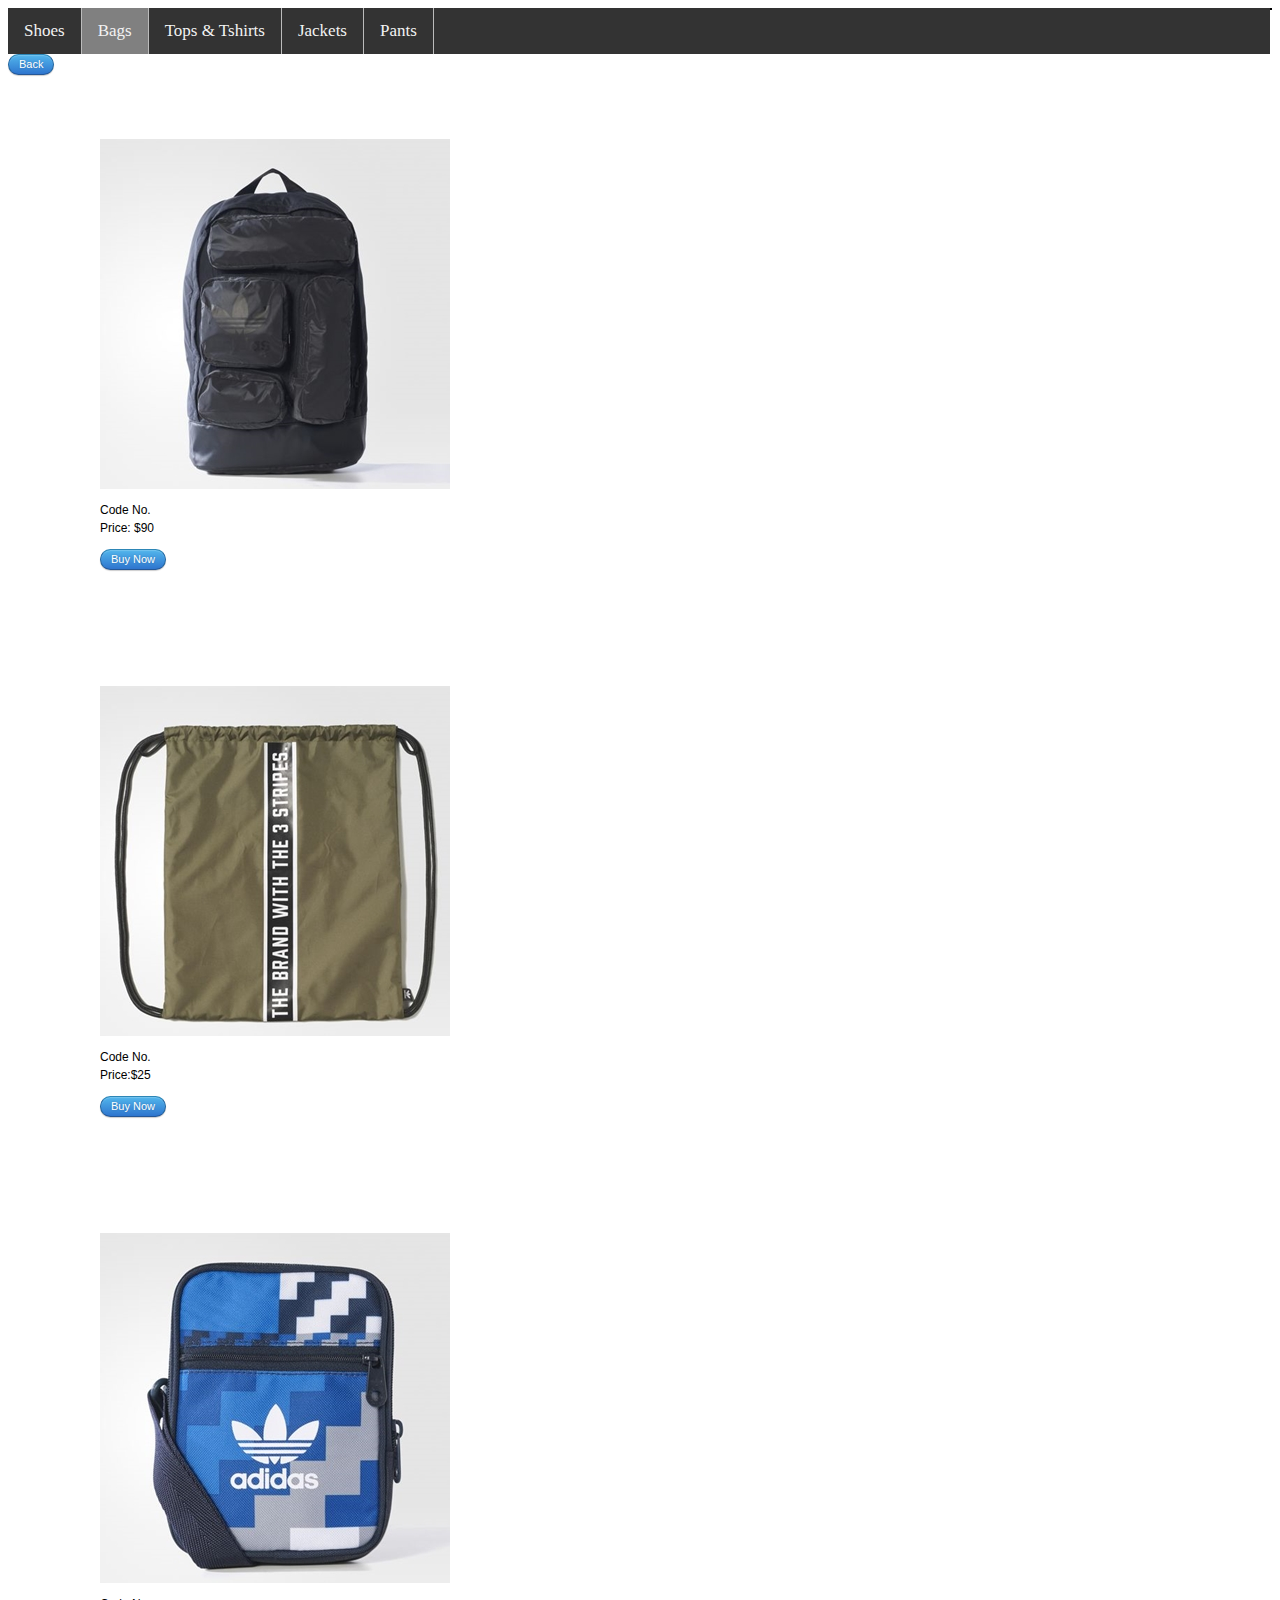
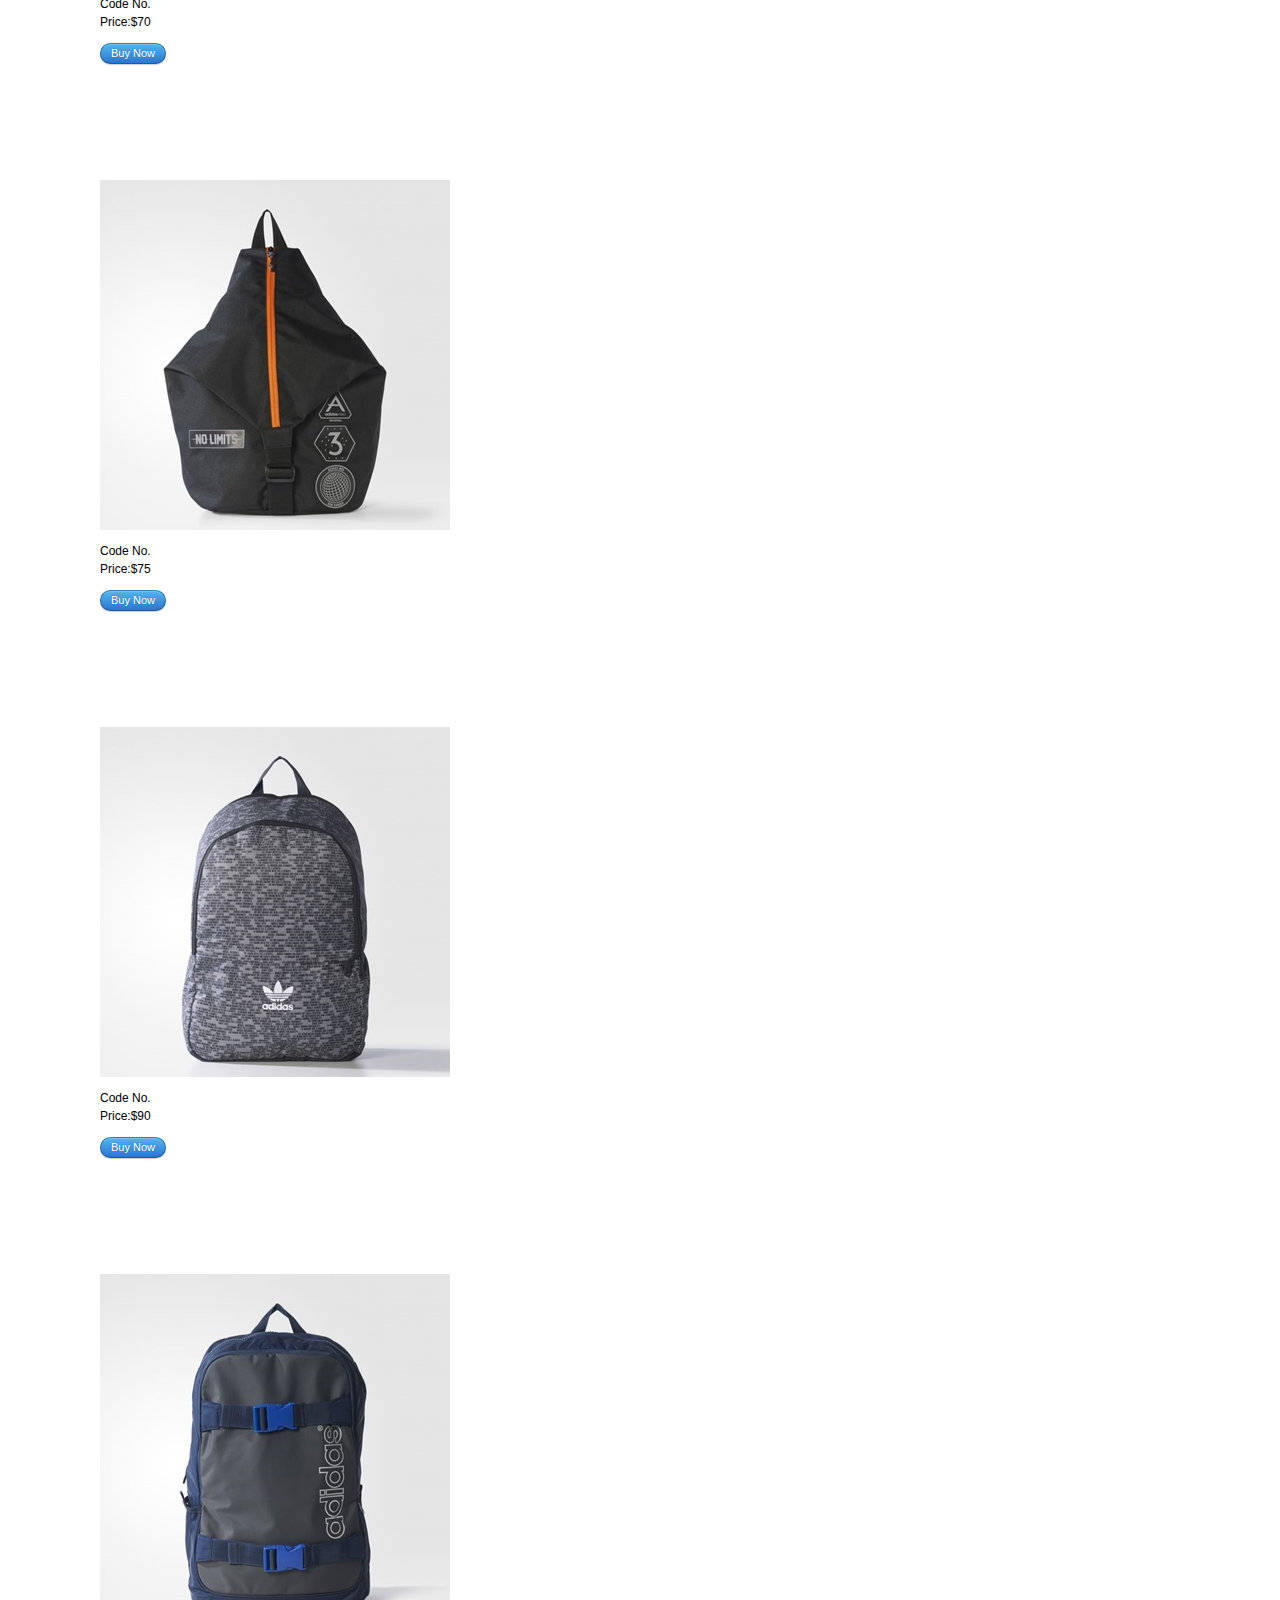
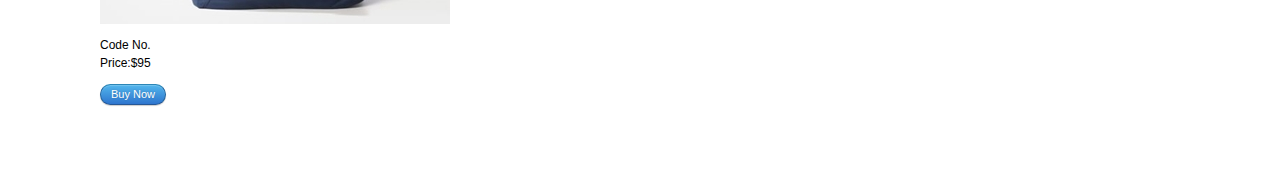
<file: abags.html>
<HTML>
<head>
    <title> Psports </title>
	<link href="styles/site3.css" type="text/css" rel="stylesheet" />
	<link rel="shortcut icon" href="images/psportslogo.png">
	<body>
	<div class="container">
    
  </div>

<div class="topnav2" id="myTopnav">
  <a href="menadidas.html">Shoes</a>
  <a href="abags.html" class="current">Bags</a>
  <a href="atshirt.html">Tops & Tshirts</a>
  <a href="ajackets.html">Jackets</a>
  <a href="apants.html">Pants</a>
</div>
<a href="brands.html" class="button">Back</a>
<body>

	<figure>
<div class="div1">
<input type="image" src="images/madidasbag.jpg" alt="submit">
<p> Code No.
<br>Price: $90 </br></p>
<p><a href="buy.html" class="button">Buy Now</a></p>
</div>
<div class="div2">
<img src="images/madidasbag2.jpg">
<p> Code No. 
<br> Price:$25  </br></p>
<p><a href="buy.html" class="button">Buy Now</a></p>
</div>
<div class="div3">
<img src="images/madidasbag3.jpg">
<p> Code No. 
<br> Price:$70 </br></p>
<p><a href="buy.html" class="button">Buy Now</a></p>
</div>

<div class="div4">
<img src="images/madidasbag4.jpg">
<p> Code No. 
<br> Price:$75 </br></p>
<p><a href="buy.html" class="button">Buy Now</a></p>
</div>

<div class="div5">
<img src="images/madidasbag5.jpg">
<p> Code No. 
<br> Price:$90 </br></p>
<p><a href="buy.html" class="button">Buy Now</a></p>
</div>

<div class="div6">
<img src="images/madidasbag6.jpg">
<p> Code No. 
<br> Price:$95 </br></p>
<p><a href="buy.html" class="button">Buy Now</a></p>
</div>


</figure>

</body>

</html>
</file>
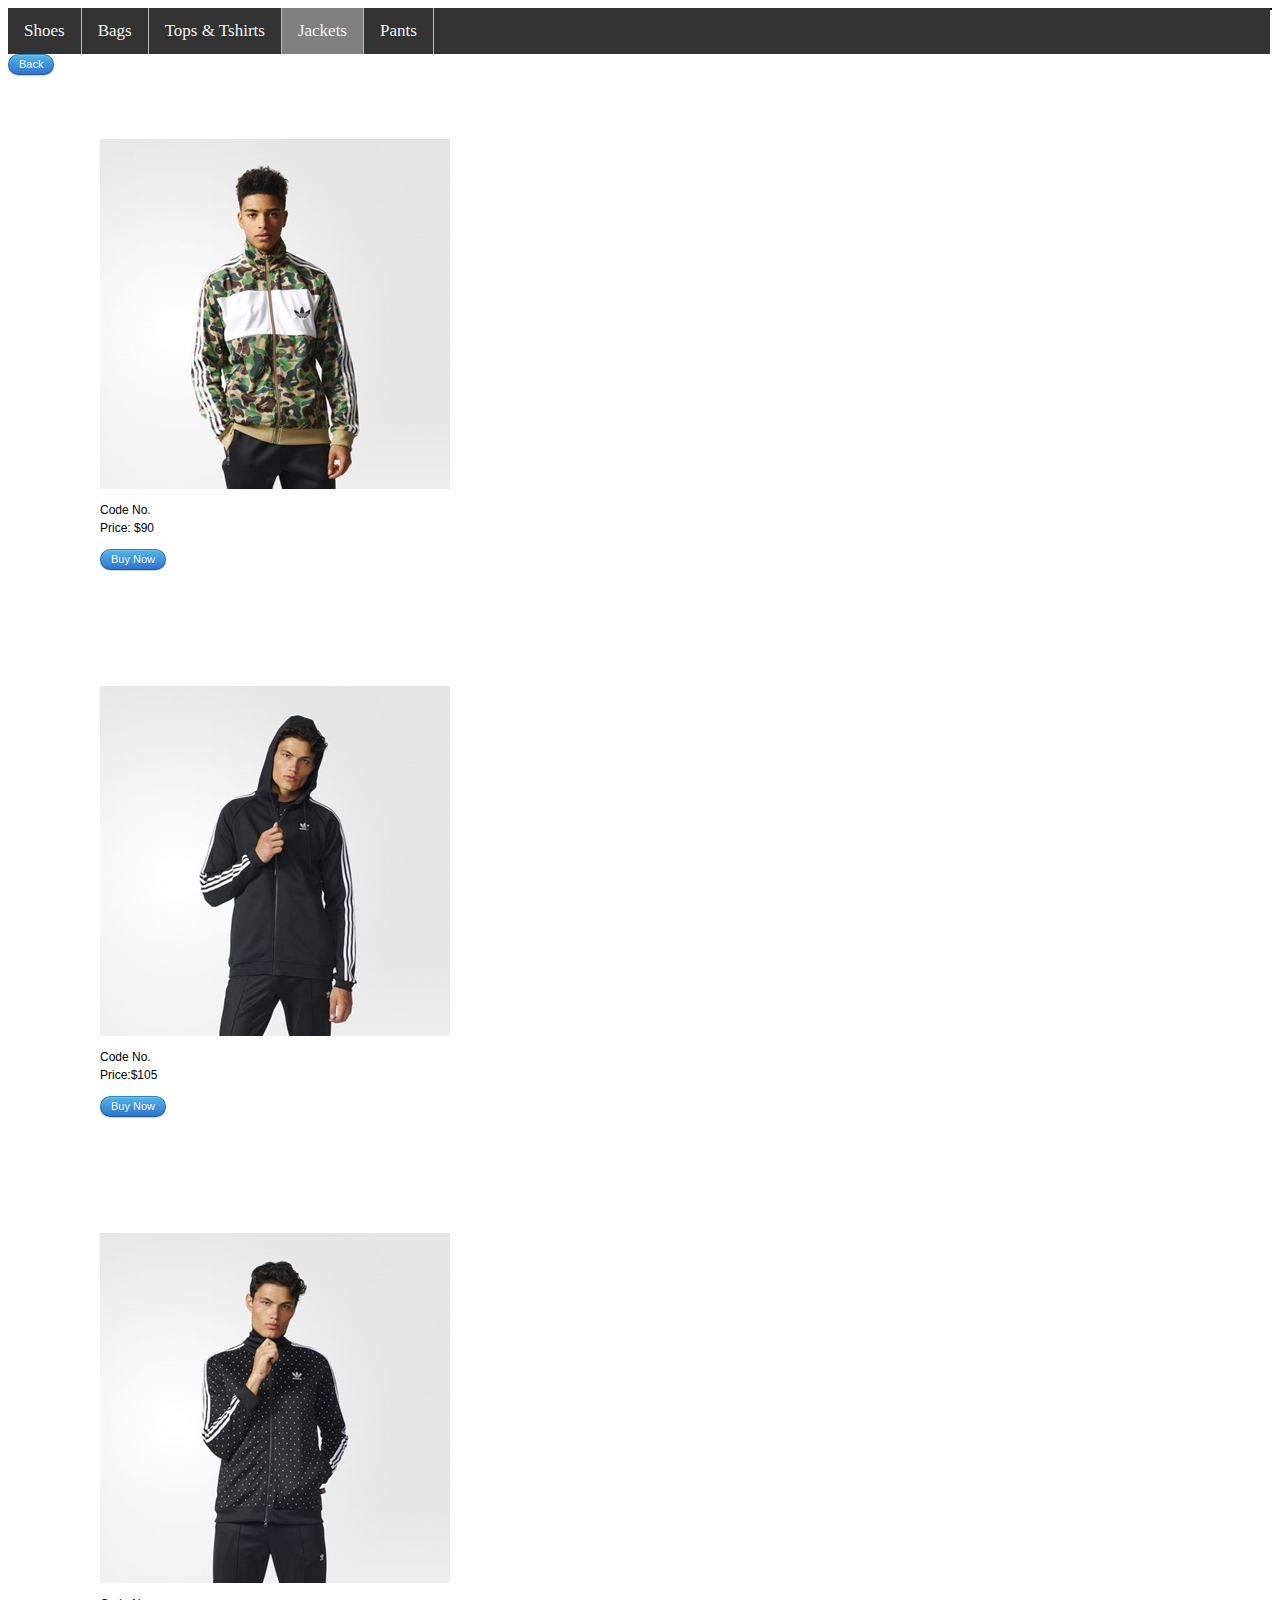
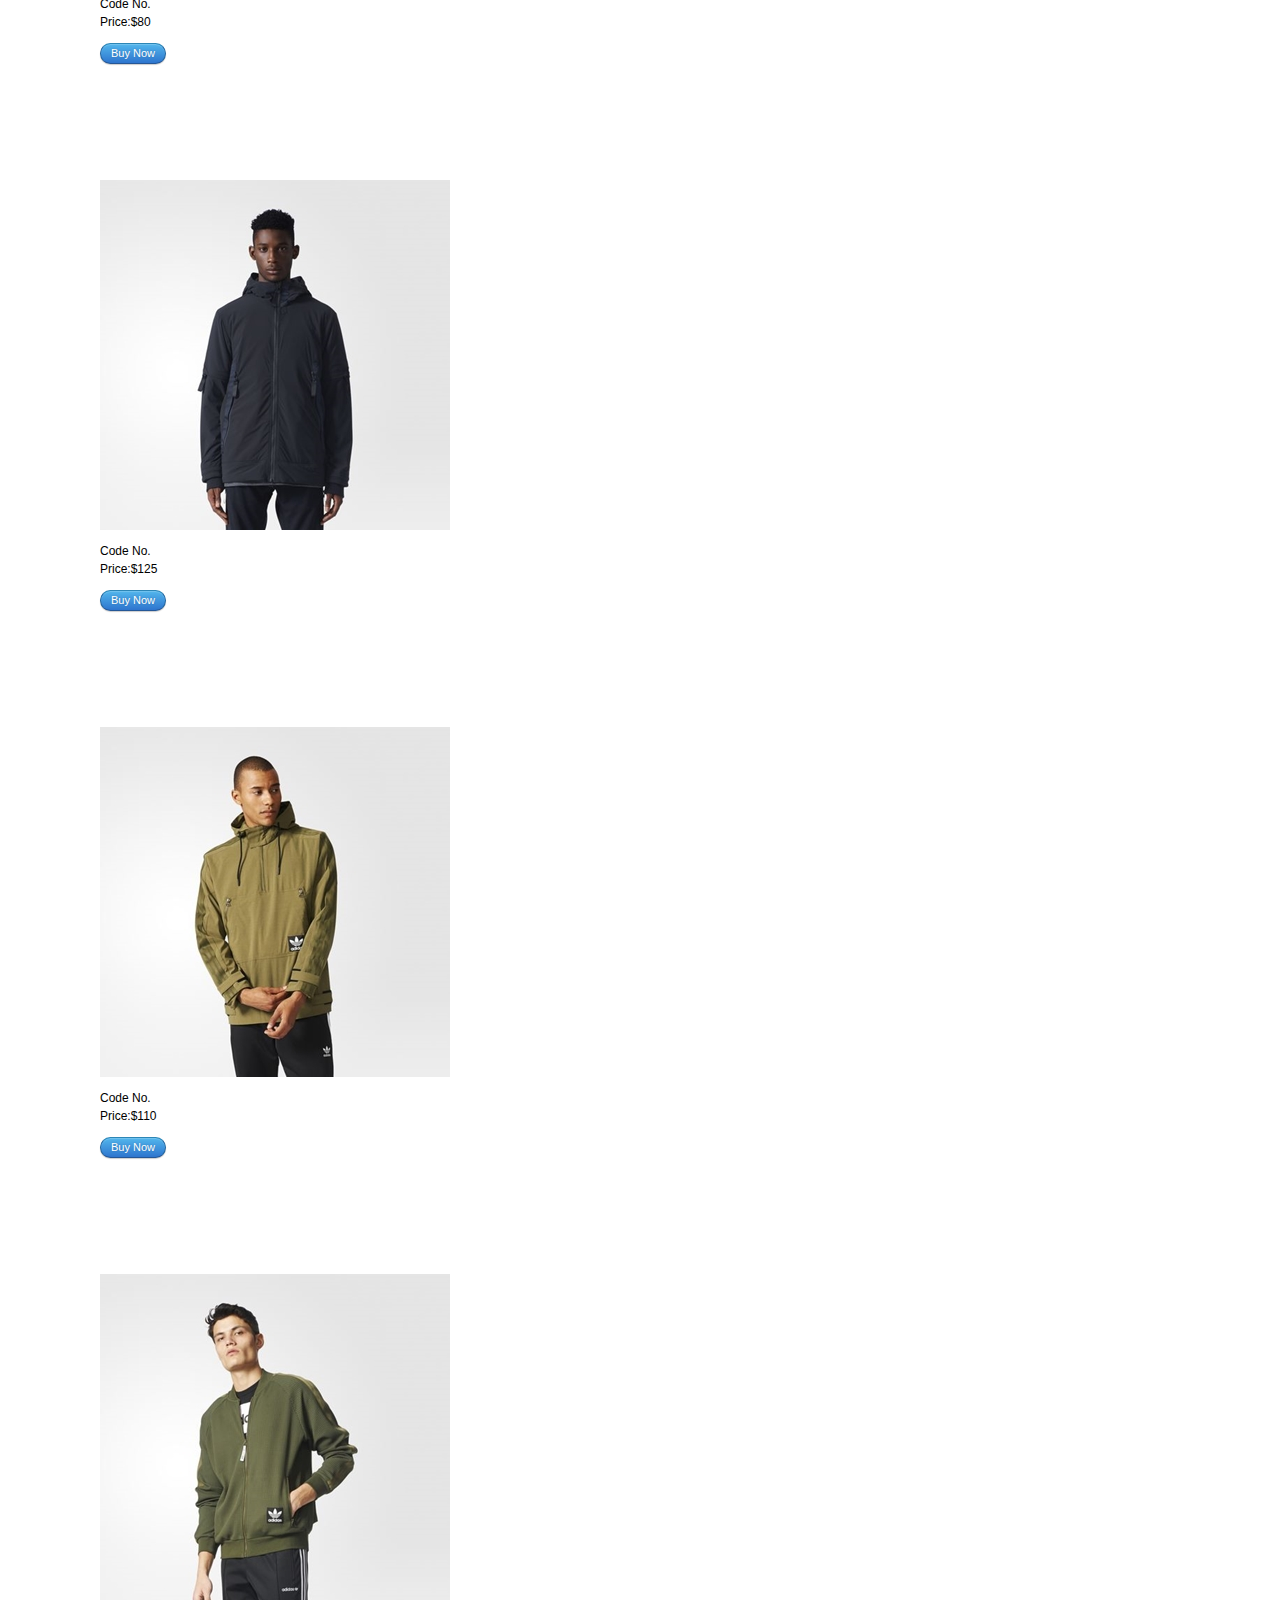
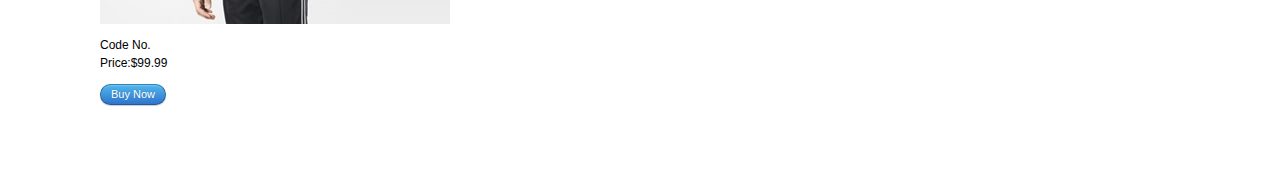
<file: ajackets.html>
<HTML>
<head>
    <title> Psports </title>
	<link href="styles/site3.css" type="text/css" rel="stylesheet" />
	<link rel="shortcut icon" href="images/psportslogo.png">
	<body>
	<div class="container">
    
  </div>

<div class="topnav2" id="myTopnav">
  <a href="menadidas.html">Shoes</a>
  <a href="abags.html">Bags</a>
  <a href="atshirt.html" >Tops & Tshirts</a>
  <a href="ajackets.html" class="current">Jackets</a>
  <a href="apants.html">Pants</a>
</div>
<a href="brands.html" class="button">Back</a>
<body>

	<figure>
<div class="div1">
<input type="image" src="images/madidasjacket.jpg" alt="submit">
<p> Code No.
<br>Price: $90 </br></p>
<p><a href="buy.html" class="button">Buy Now</a></p>
</div>
<div class="div2">
<img src="images/madidasjacket2.jpg">
<p> Code No. 
<br> Price:$105  </br></p>
<p><a href="buy.html" class="button">Buy Now</a></p>
</div>
<div class="div3">
<img src="images/madidasjacket3.jpg">
<p> Code No. 
<br> Price:$80 </br></p>
<p><a href="buy.html" class="button">Buy Now</a></p>
</div>

<div class="div4">
<img src="images/madidasjacket4.jpg">
<p> Code No. 
<br> Price:$125 </br></p>
<p><a href="buy.html" class="button">Buy Now</a></p>
</div>

<div class="div5">
<img src="images/madidasjacket5.jpg">
<p> Code No. 
<br> Price:$110 </br></p>
<p><a href="buy.html" class="button">Buy Now</a></p>
</div>

<div class="div6">
<img src="images/madidasjacket6.jpg">
<p> Code No. 
<br> Price:$99.99 </br></p>
<p><a href="buy.html" class="button">Buy Now</a></p>
</div>


</figure>

</body>

</html>
</file>
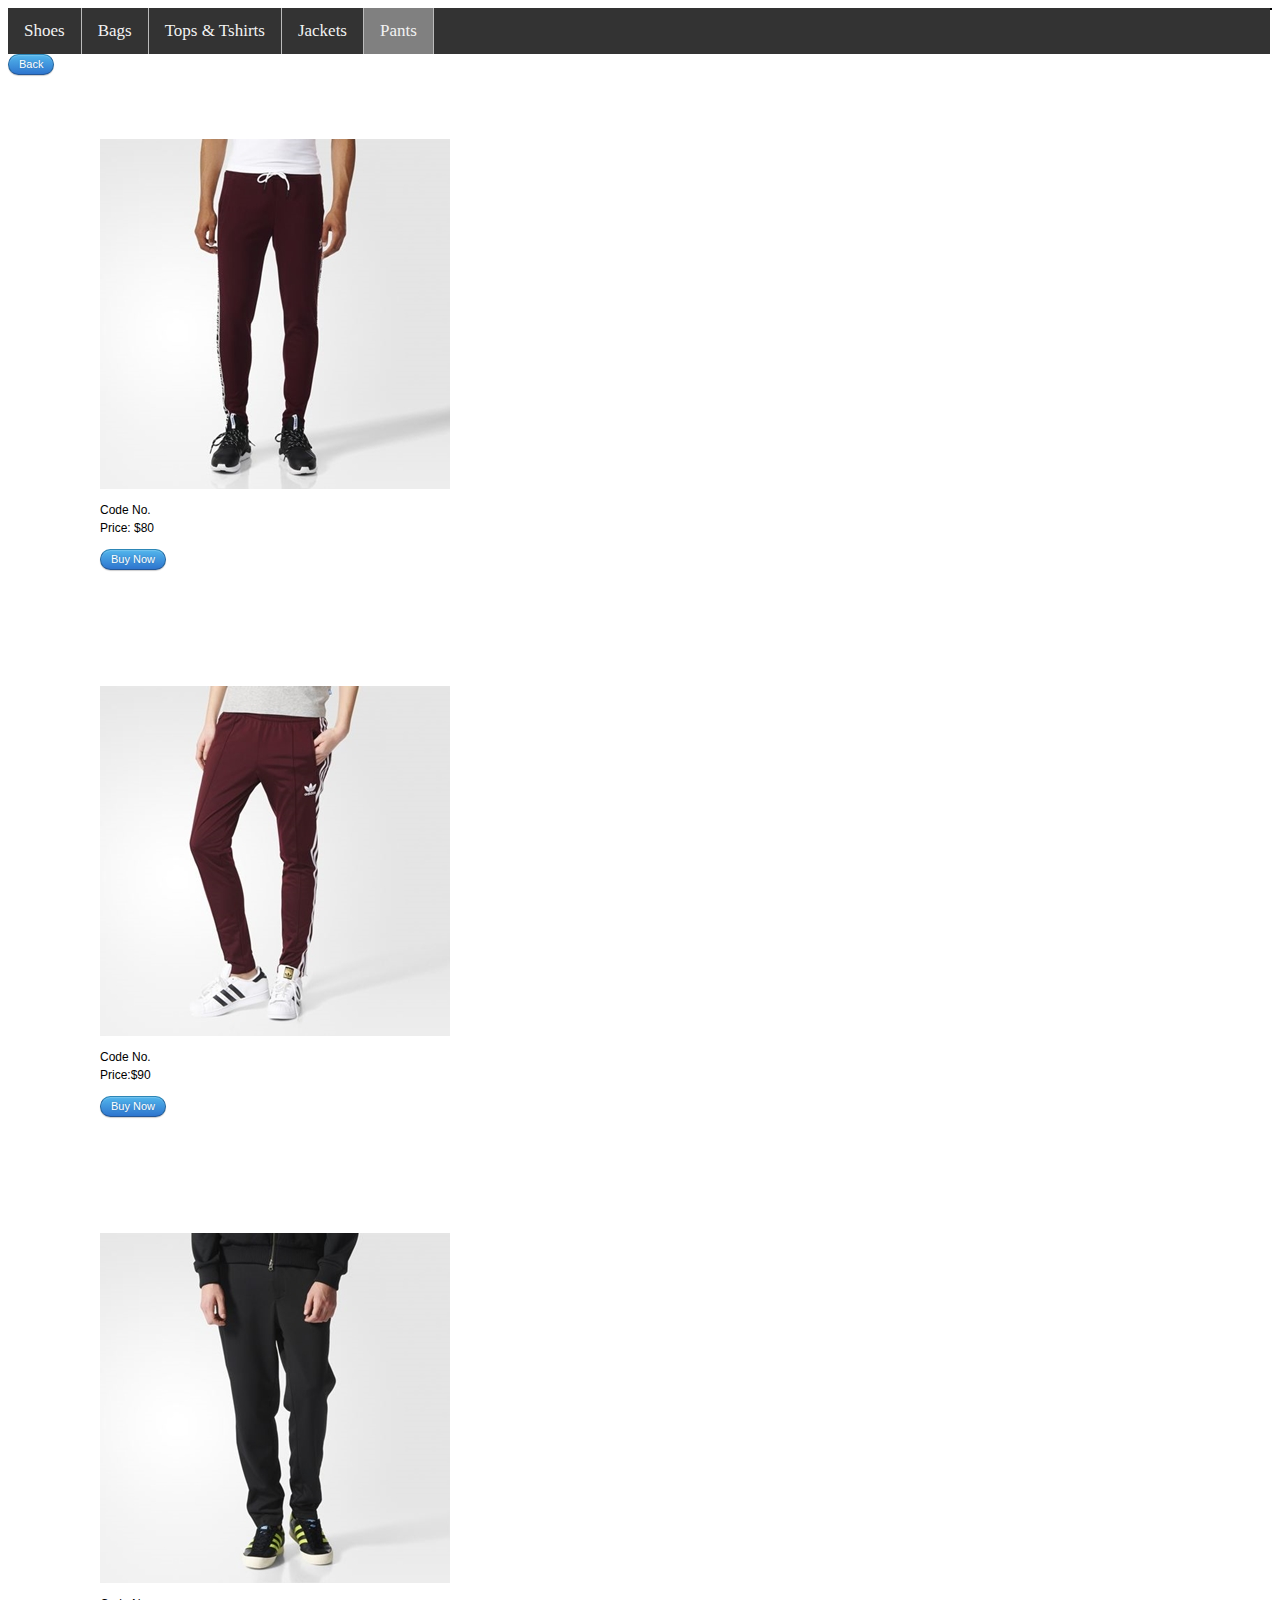
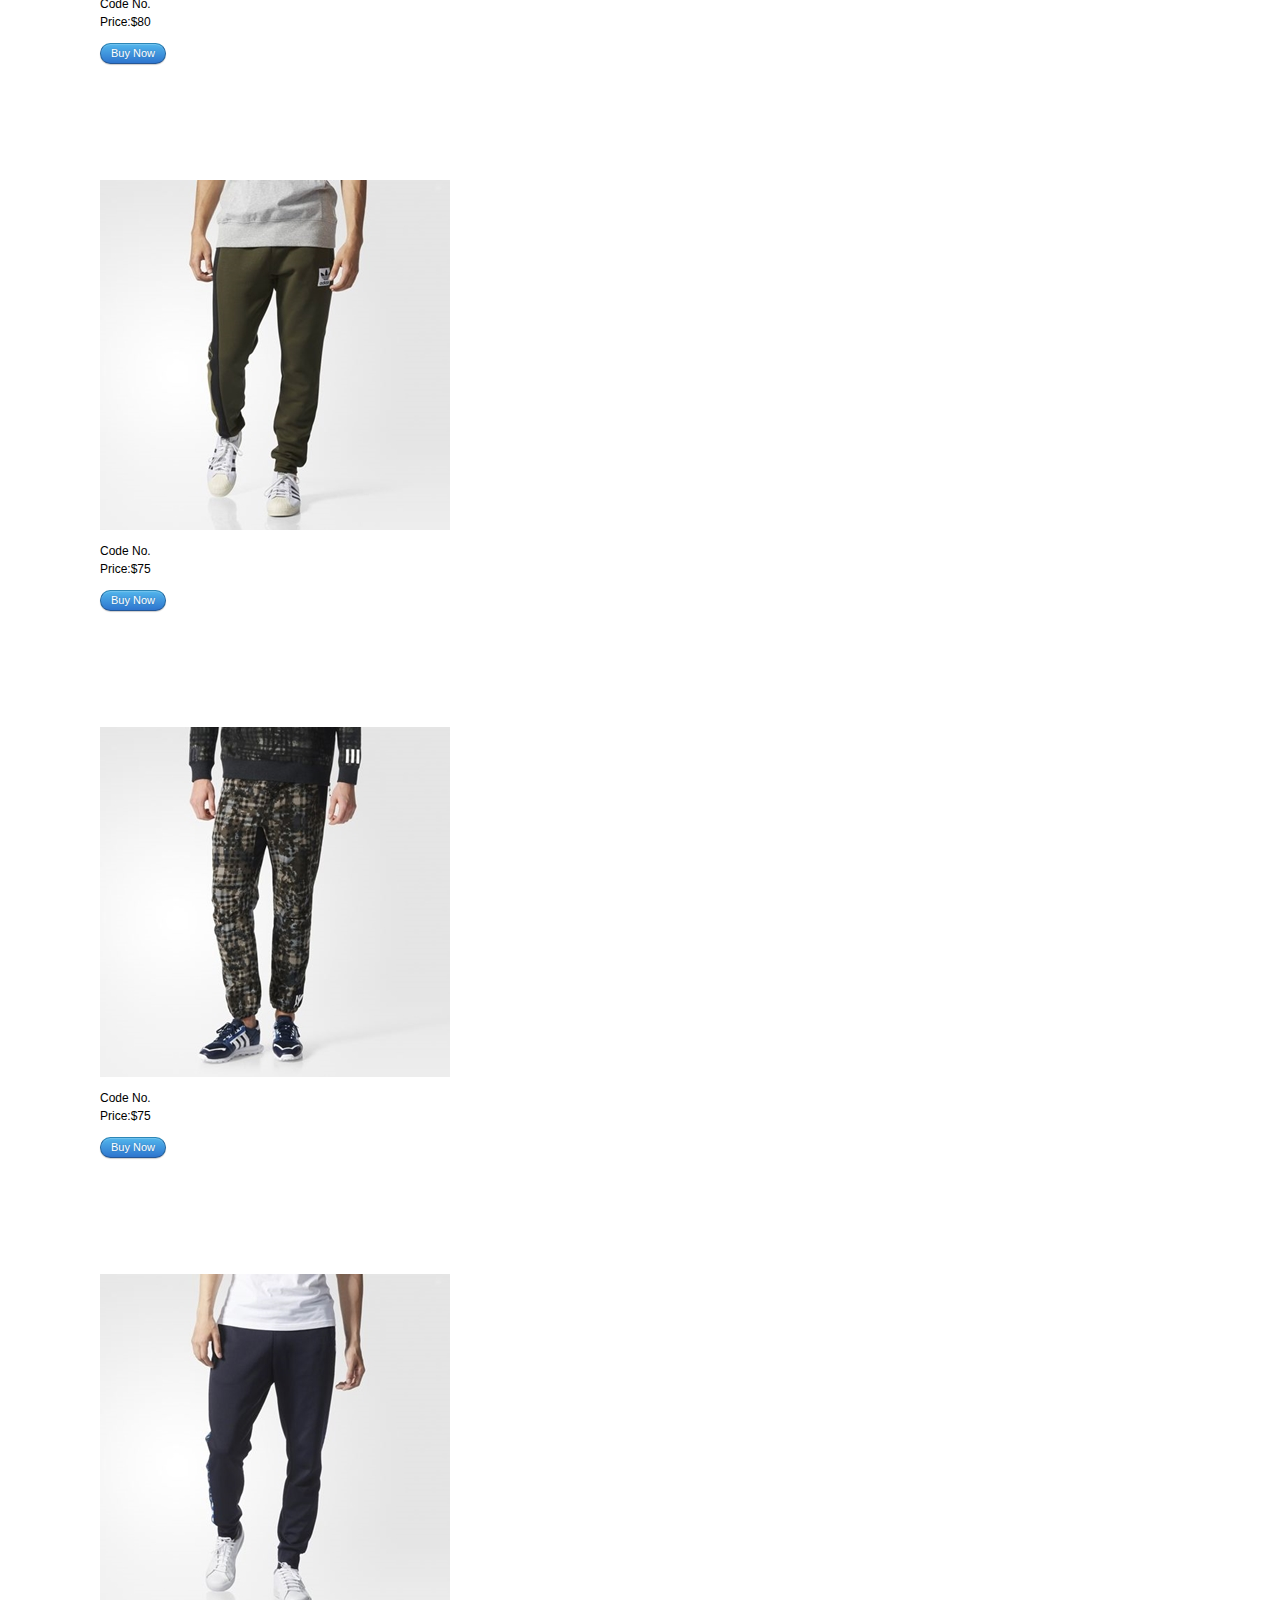
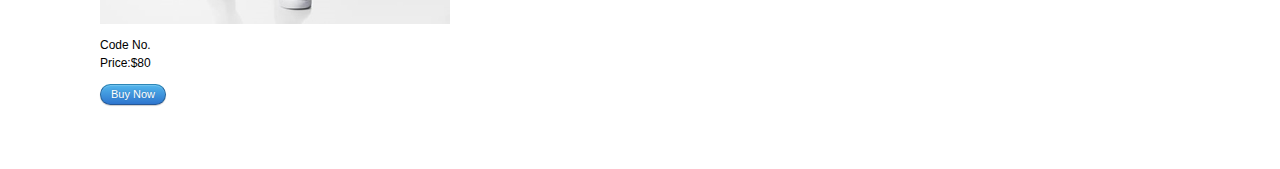
<file: apants.html>
<HTML>
<head>
    <title> Psports </title>
	<link href="styles/site3.css" type="text/css" rel="stylesheet" />
	<link rel="shortcut icon" href="images/psportslogo.png">
	<body>
	<div class="container">
    
  </div>

<div class="topnav2" id="myTopnav">
  <a href="menadidas.html">Shoes</a>
  <a href="abags.html">Bags</a>
  <a href="atshirt.html" >Tops & Tshirts</a>
  <a href="ajackets.html">Jackets</a>
  <a href="apants.html" class="current">Pants</a>
</div>
<a href="brands.html" class="button">Back</a>
<body>

	<figure>
<div class="div1">
<input type="image" src="images/madidaspants.jpg" alt="submit">
<p> Code No.
<br>Price: $80 </br></p>
<p><a href="buy.html" class="button">Buy Now</a></p>
</div>
<div class="div2">
<img src="images/madidaspants2.jpg">
<p> Code No. 
<br> Price:$90  </br></p>
<p><a href="buy.html" class="button">Buy Now</a></p>
</div>
<div class="div3">
<img src="images/madidaspants3.jpg">
<p> Code No. 
<br> Price:$80 </br></p>
<p><a href="buy.html" class="button">Buy Now</a></p>
</div>

<div class="div4">
<img src="images/madidaspants4.jpg">
<p> Code No. 
<br> Price:$75 </br></p>
<p><a href="buy.html" class="button">Buy Now</a></p>
</div>

<div class="div5">
<img src="images/madidaspants5.jpg">
<p> Code No. 
<br> Price:$75 </br></p>
<p><a href="buy.html" class="button">Buy Now</a></p>
</div>

<div class="div6">
<img src="images/madidaspants6.jpg">
<p> Code No. 
<br> Price:$80 </br></p>
<p><a href="buy.html" class="button">Buy Now</a></p>
</div>


</figure>

</body>

</html>
</file>
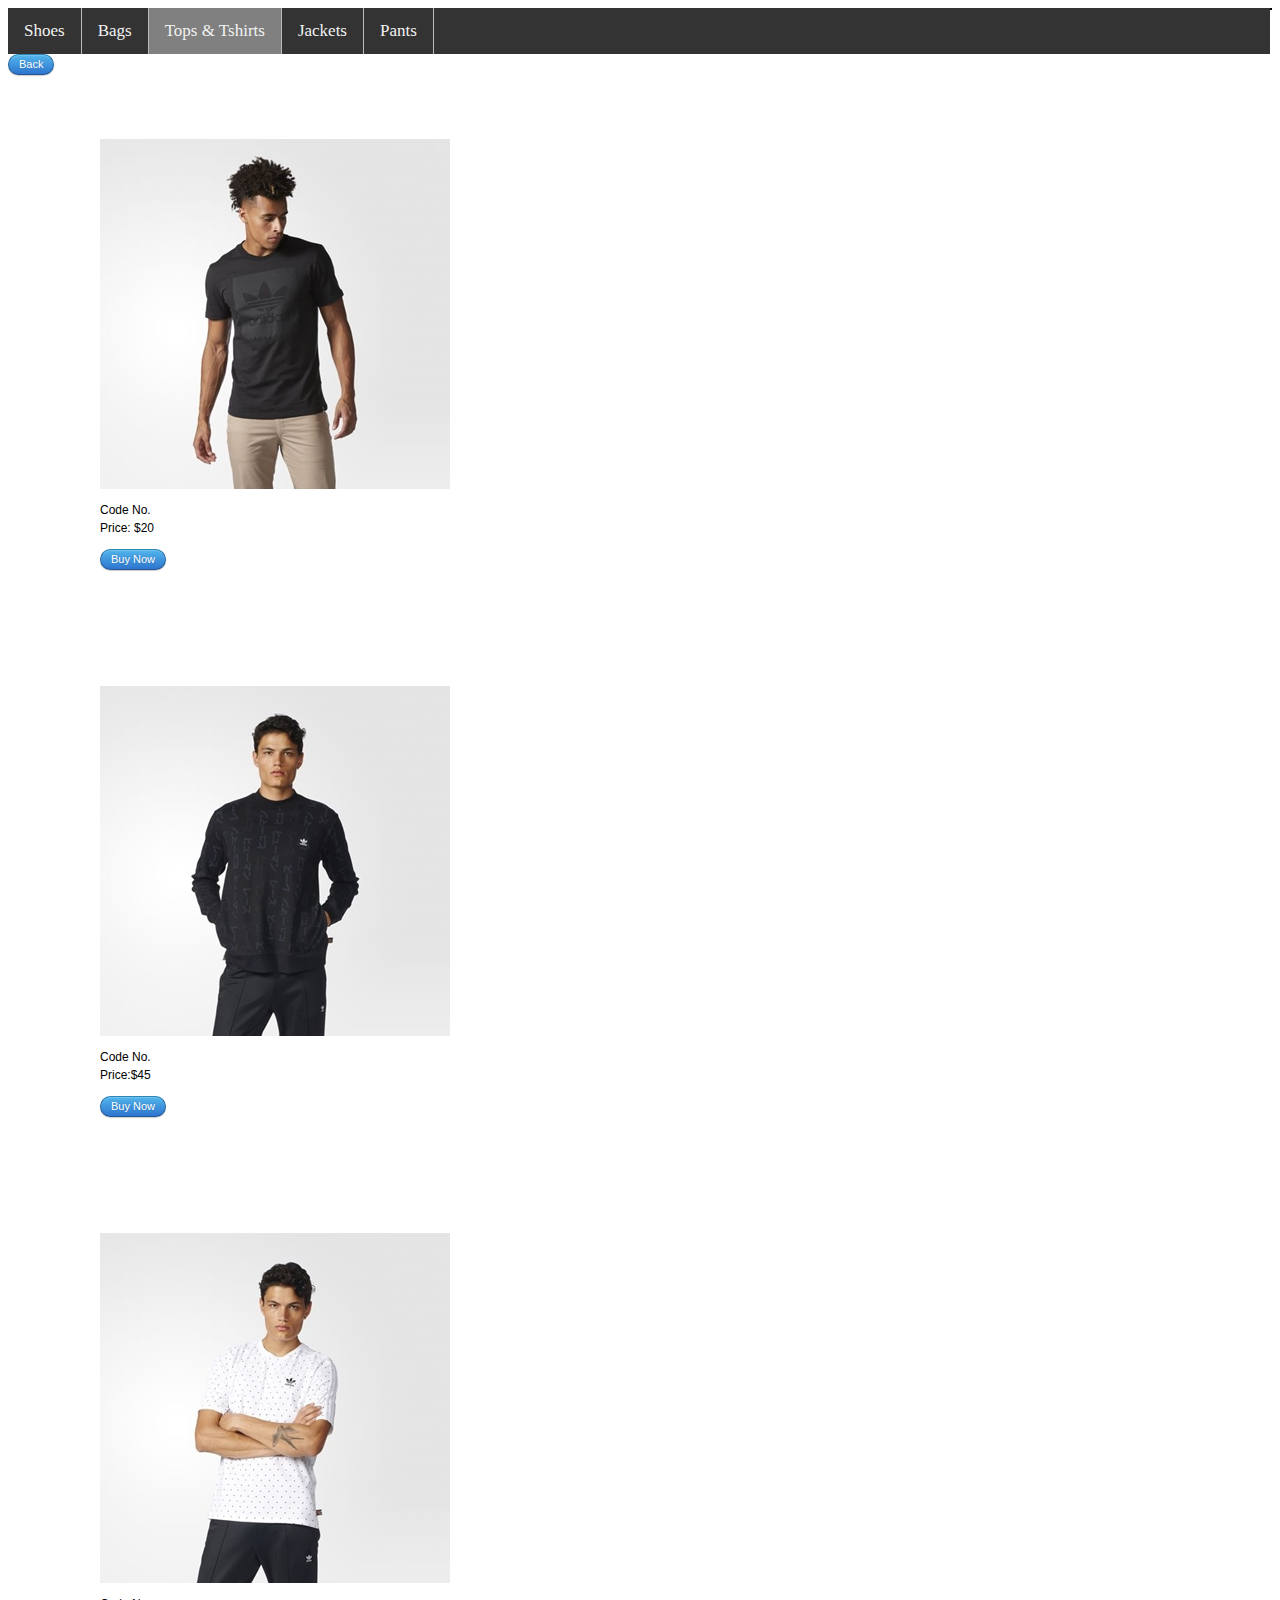
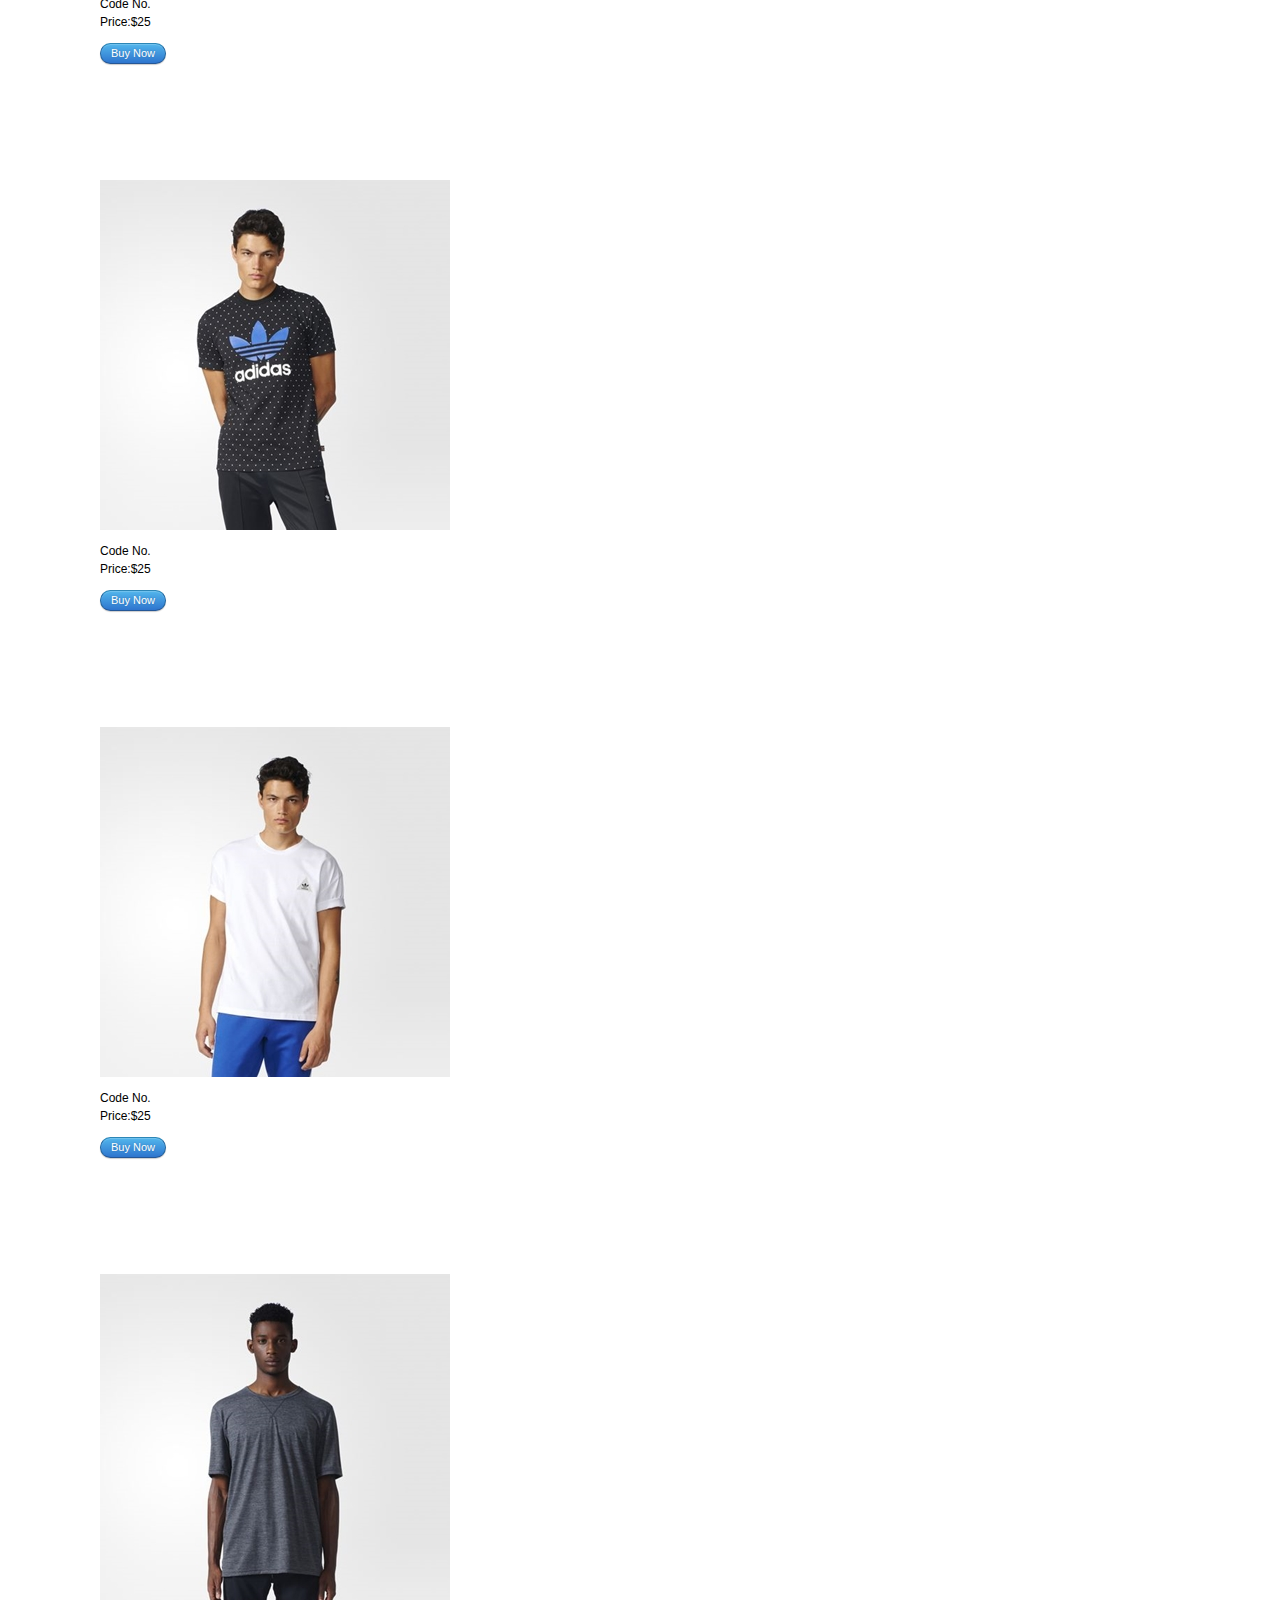
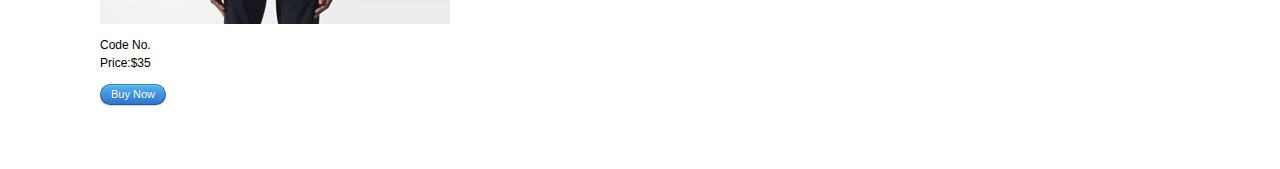
<file: atshirt.html>
<HTML>
<head>
    <title> Psports </title>
	<link href="styles/site3.css" type="text/css" rel="stylesheet" />
	<link rel="shortcut icon" href="images/psportslogo.png">
	<body>
	<div class="container">
    
  </div>

<div class="topnav2" id="myTopnav">
  <a href="menadidas.html">Shoes</a>
  <a href="abags.html">Bags</a>
  <a href="atshirt.html" class="current">Tops & Tshirts</a>
  <a href="ajackets.html">Jackets</a>
  <a href="apants.html">Pants</a>
</div>
<a href="brands.html" class="button">Back</a>
<body>

	<figure>
<div class="div1">
<input type="image" src="images/madidastshirt.jpg" alt="submit">
<p> Code No.
<br>Price: $20 </br></p>
<p><a href="buy.html" class="button">Buy Now</a></p>
</div>
<div class="div2">
<img src="images/madidastshirt2.jpg">
<p> Code No. 
<br> Price:$45  </br></p>
<p><a href="buy.html" class="button">Buy Now</a></p>
</div>
<div class="div3">
<img src="images/madidastshirt3.jpg">
<p> Code No. 
<br> Price:$25 </br></p>
<p><a href="buy.html" class="button">Buy Now</a></p>
</div>

<div class="div4">
<img src="images/madidastshirt4.jpg">
<p> Code No. 
<br> Price:$25 </br></p>
<p><a href="buy.html" class="button">Buy Now</a></p>
</div>

<div class="div5">
<img src="images/madidastshirt5.jpg">
<p> Code No. 
<br> Price:$25 </br></p>
<p><a href="buy.html" class="button">Buy Now</a></p>
</div>

<div class="div6">
<img src="images/madidastshirt6.jpg">
<p> Code No. 
<br> Price:$35 </br></p>
<p><a href="buy.html" class="button">Buy Now</a></p>
</div>


</figure>

</body>

</html>
</file>
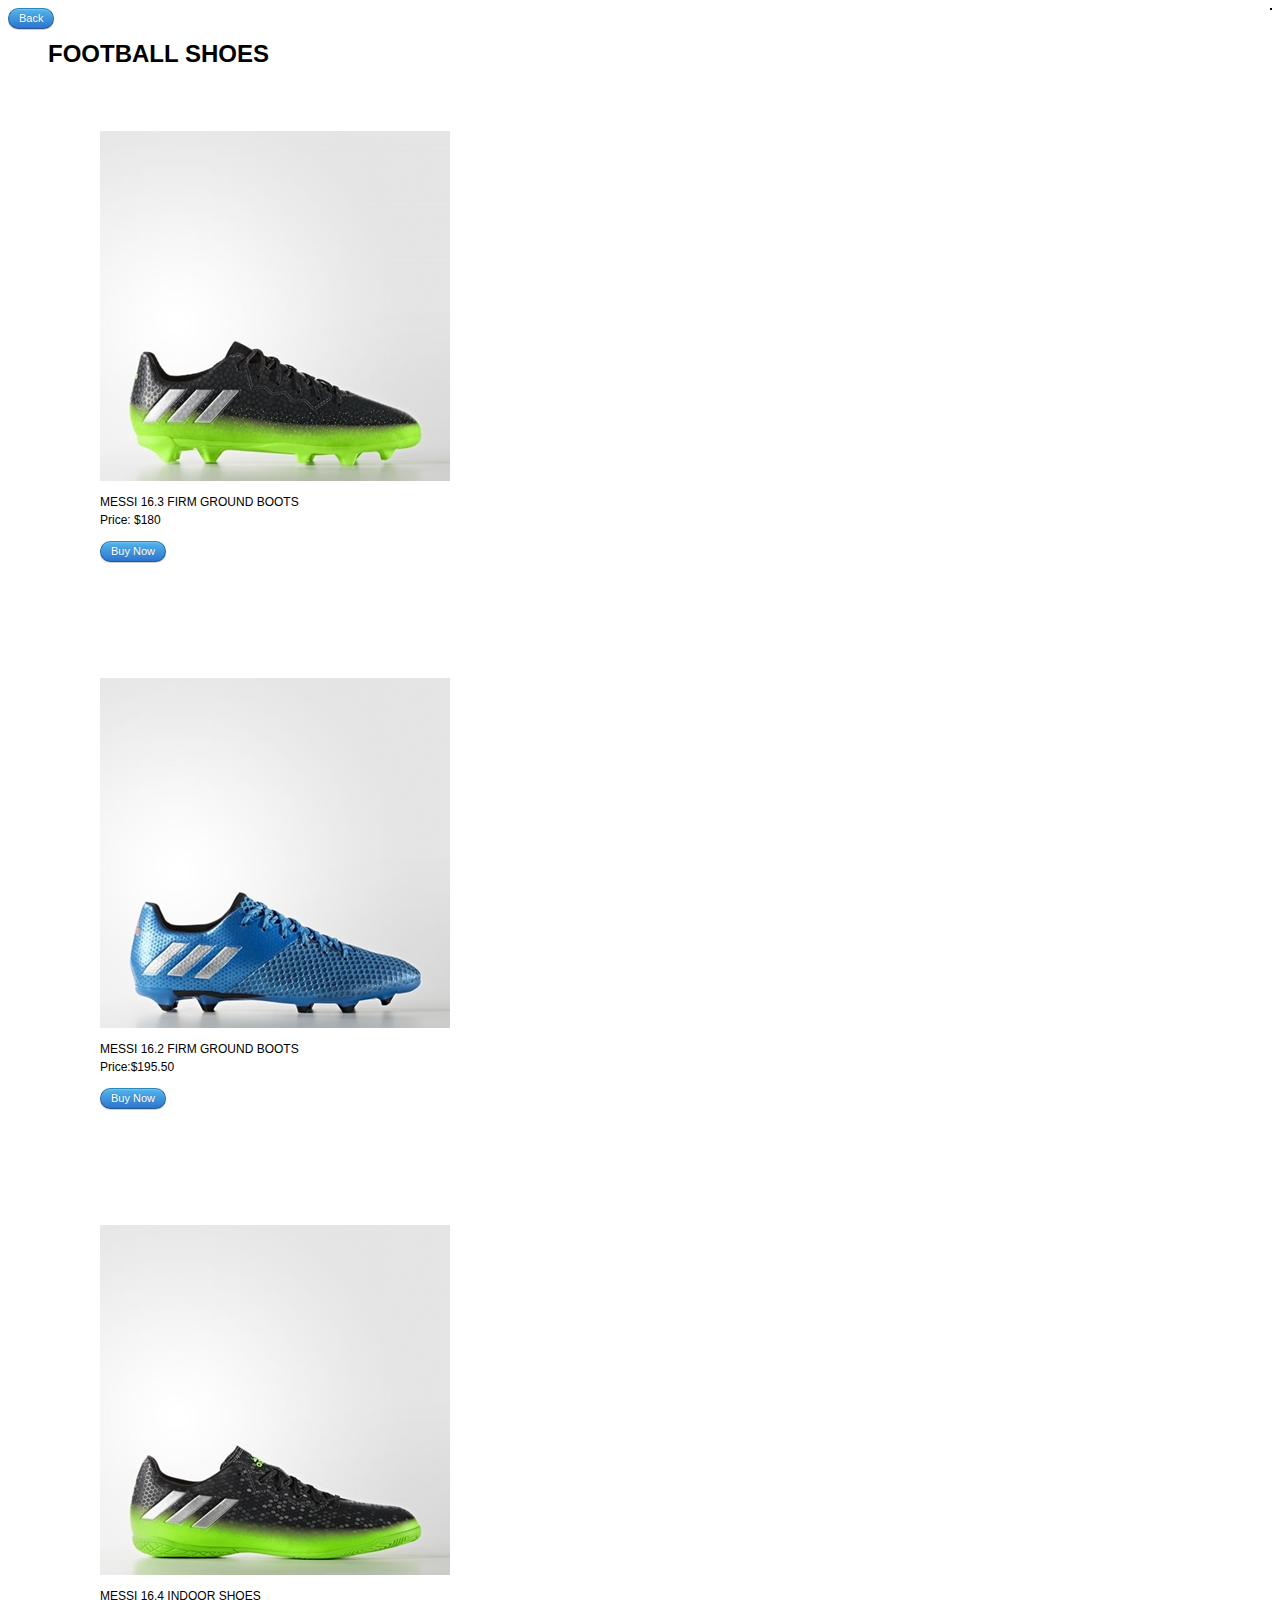
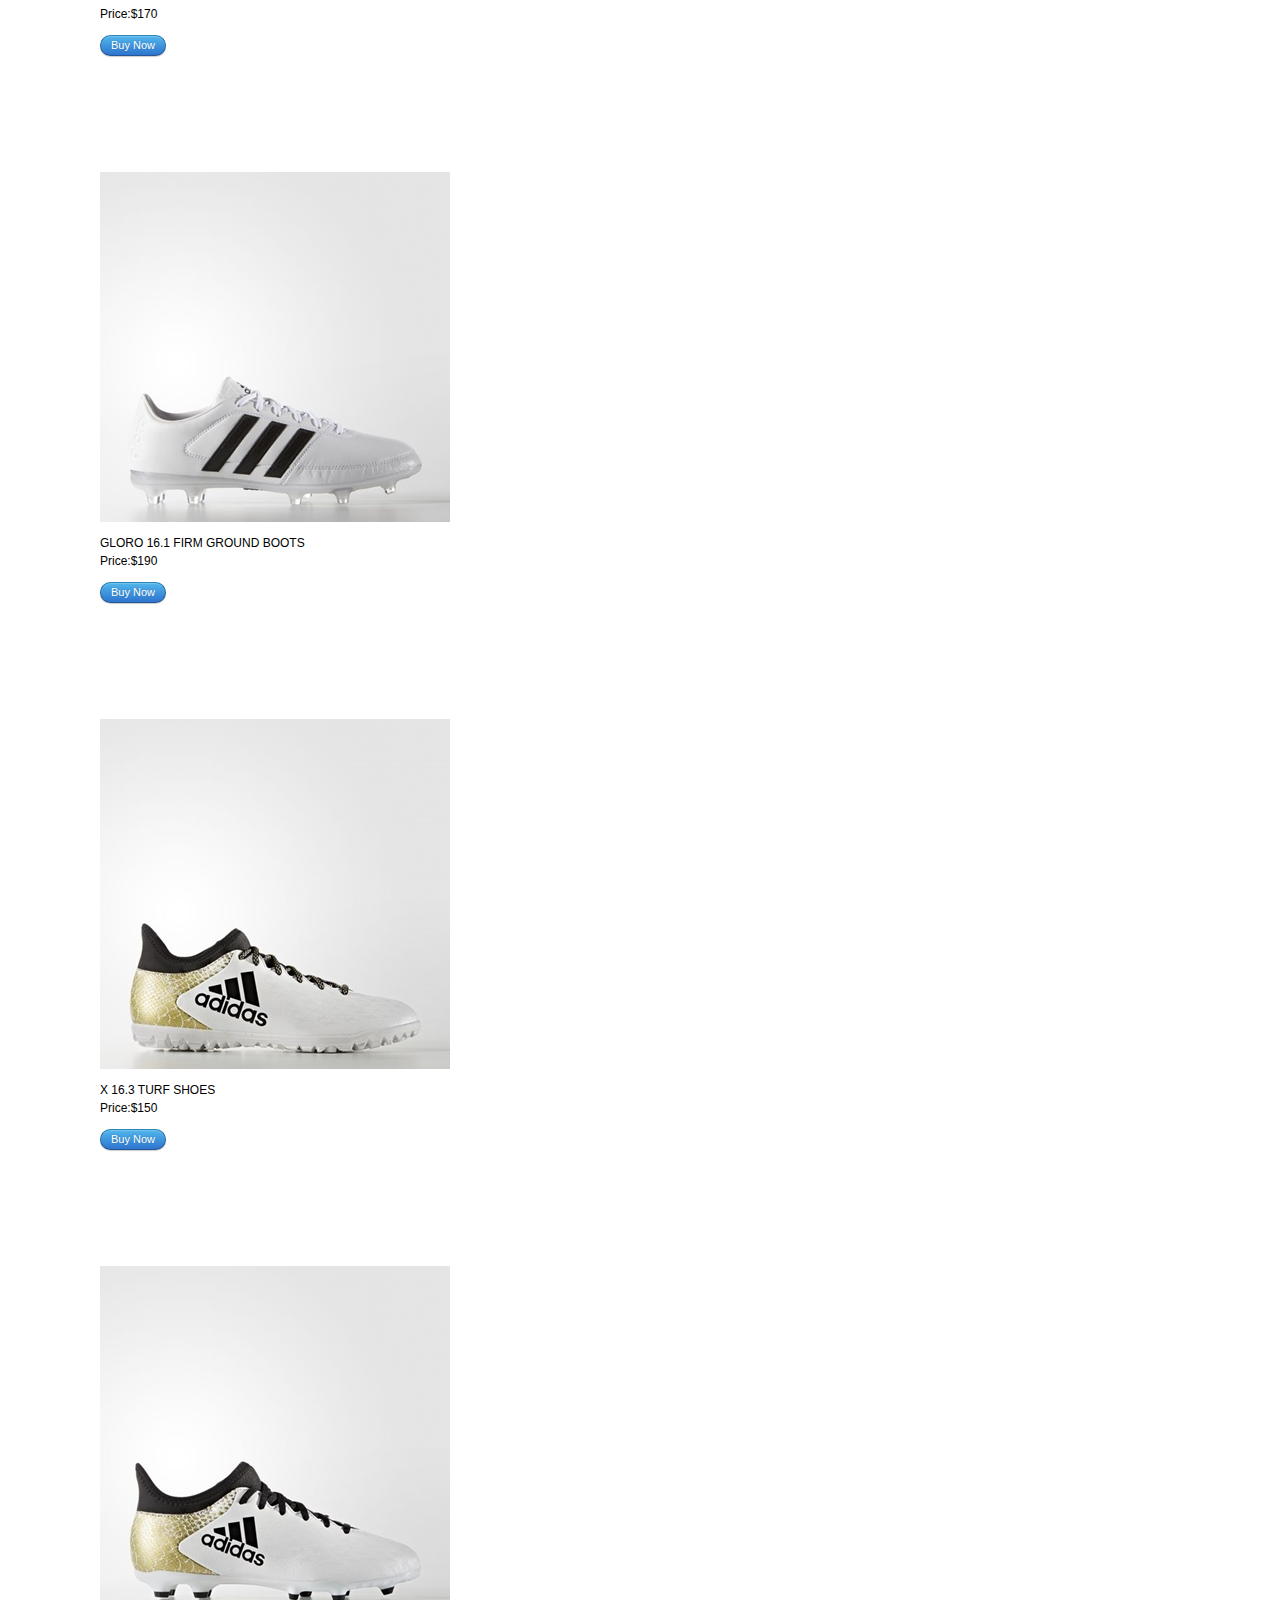
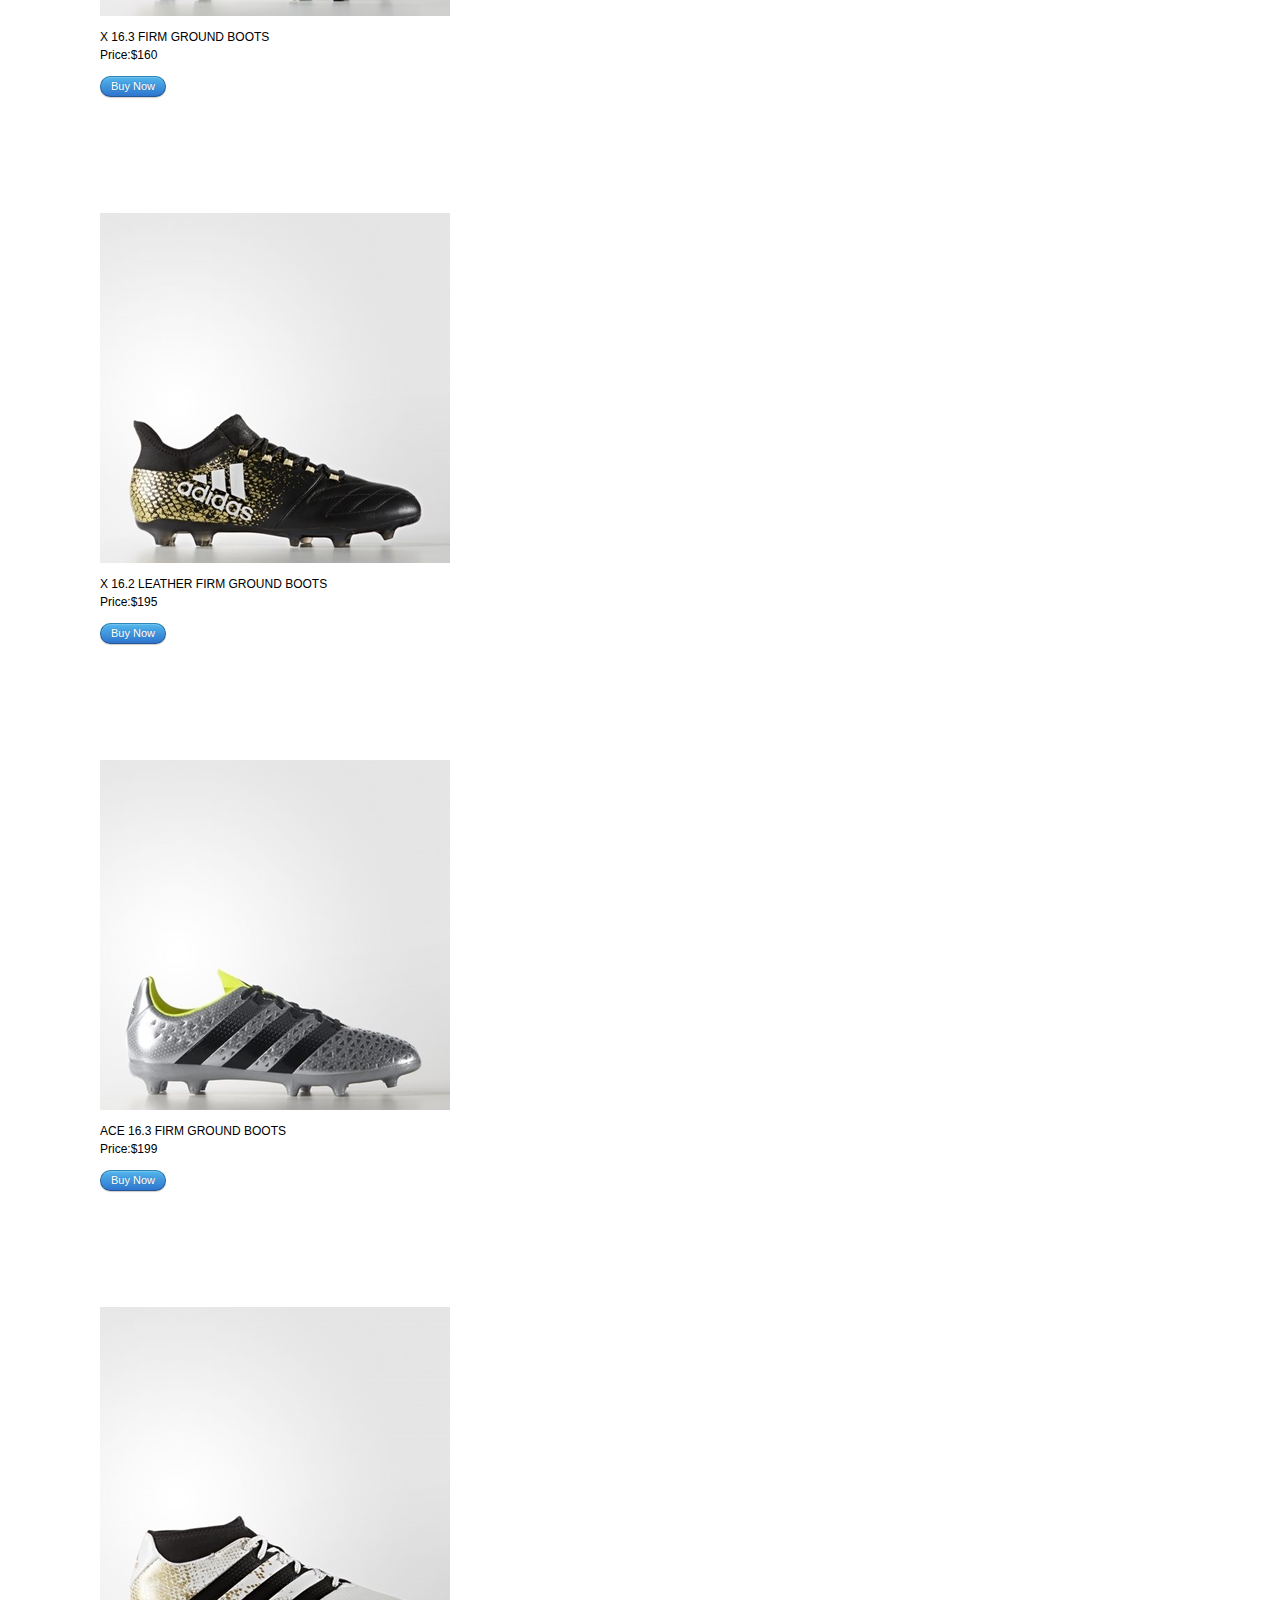
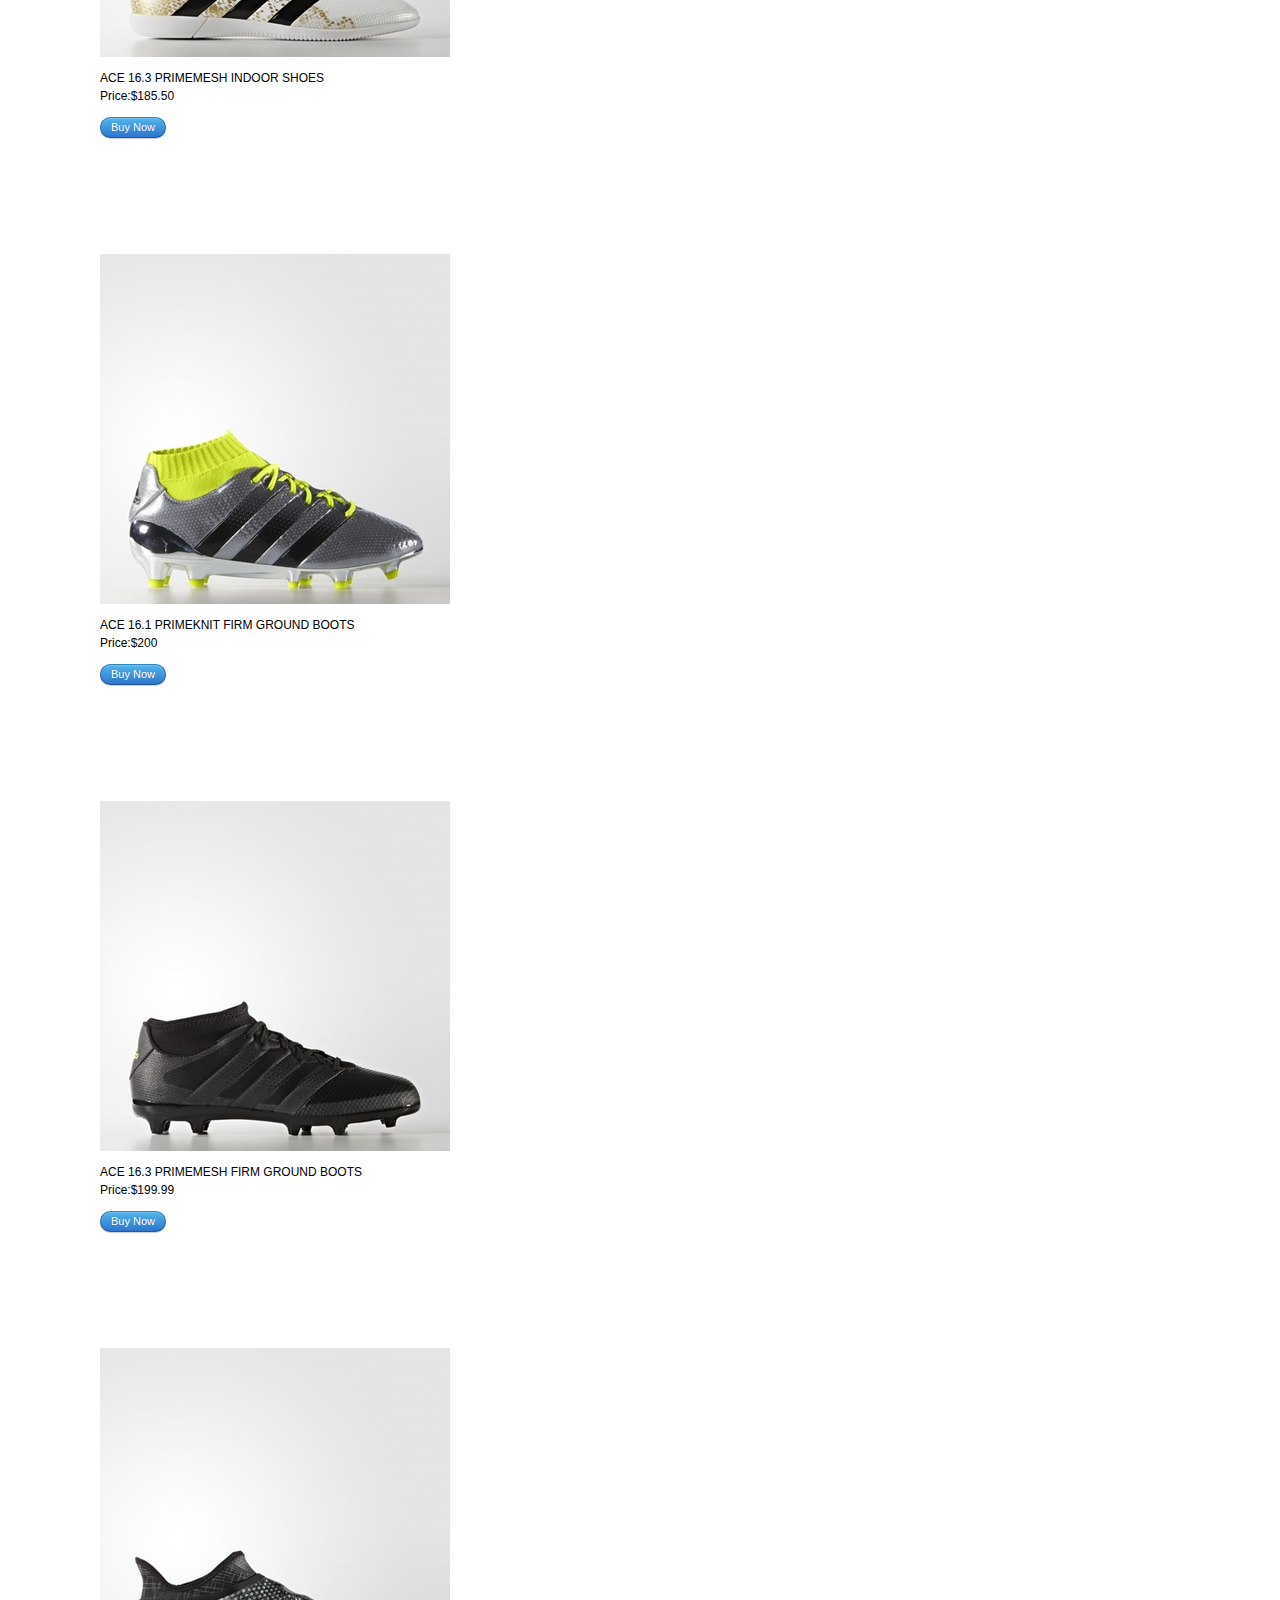
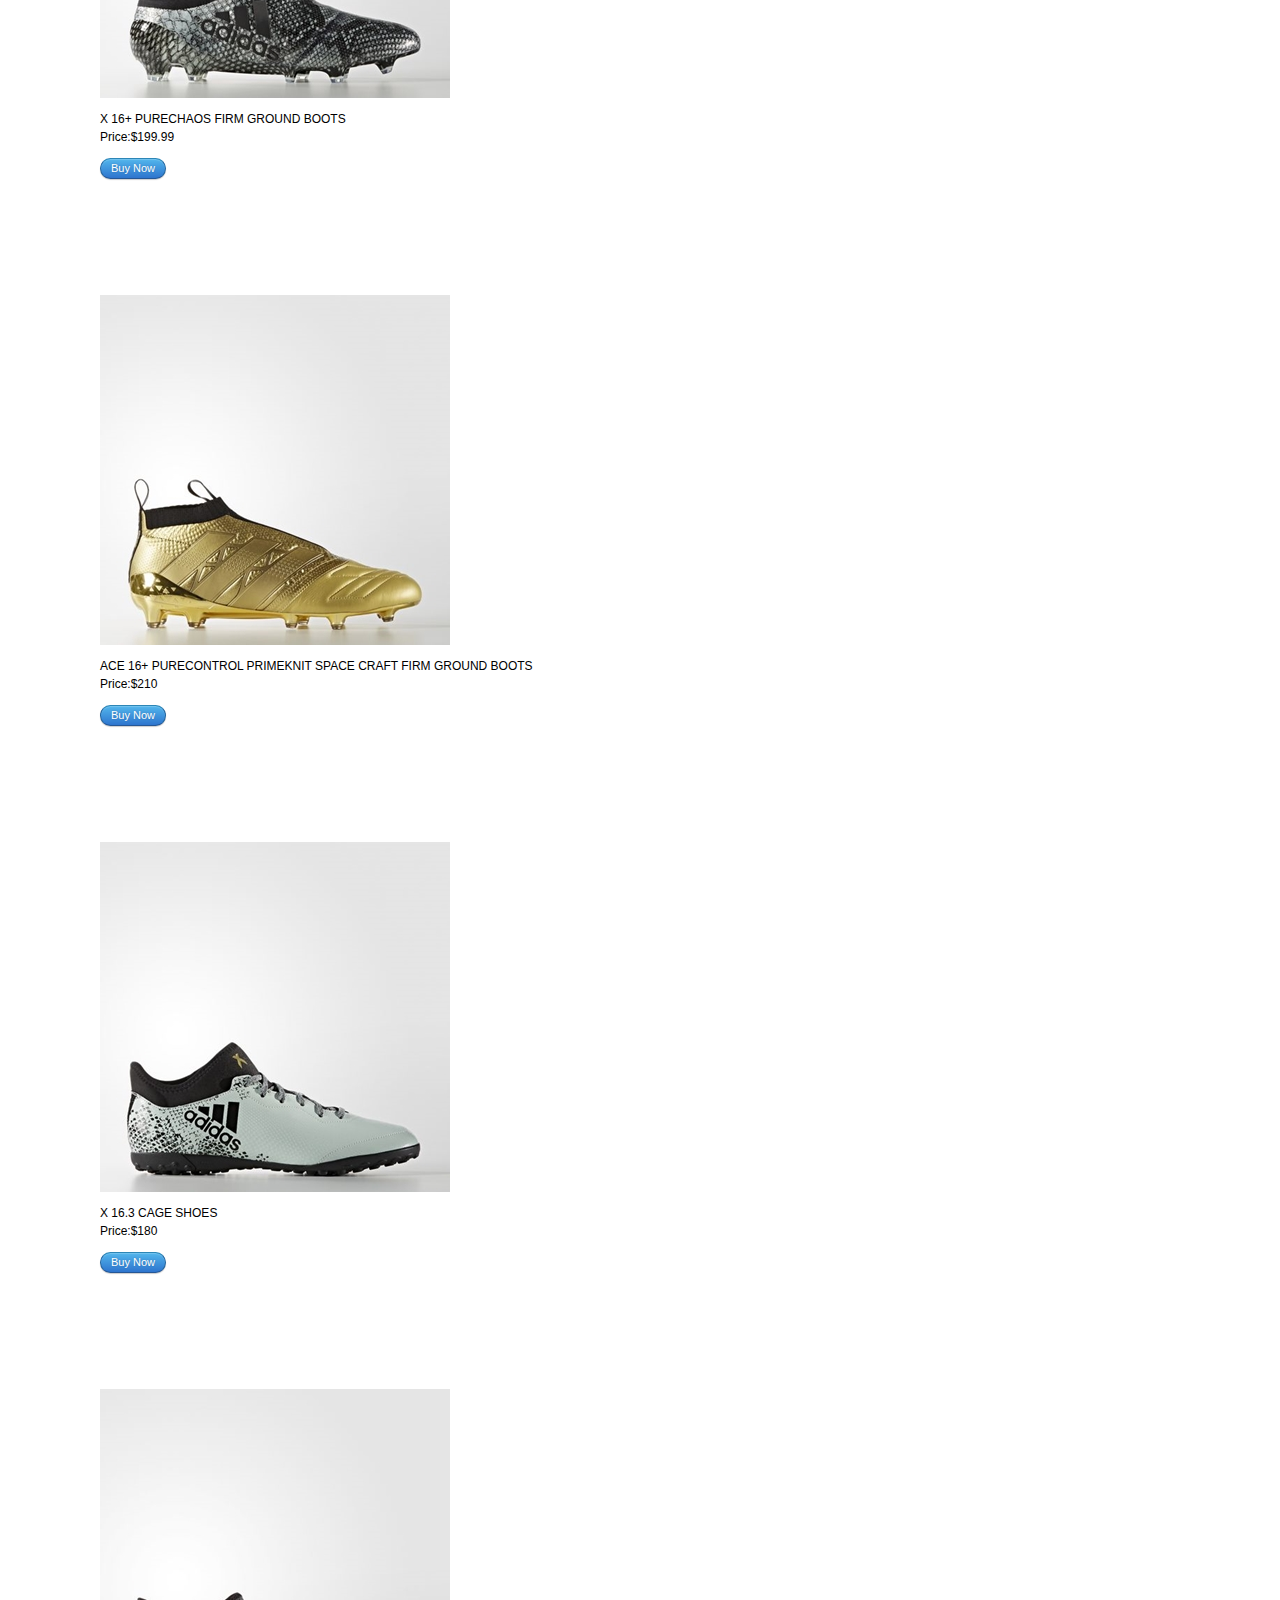
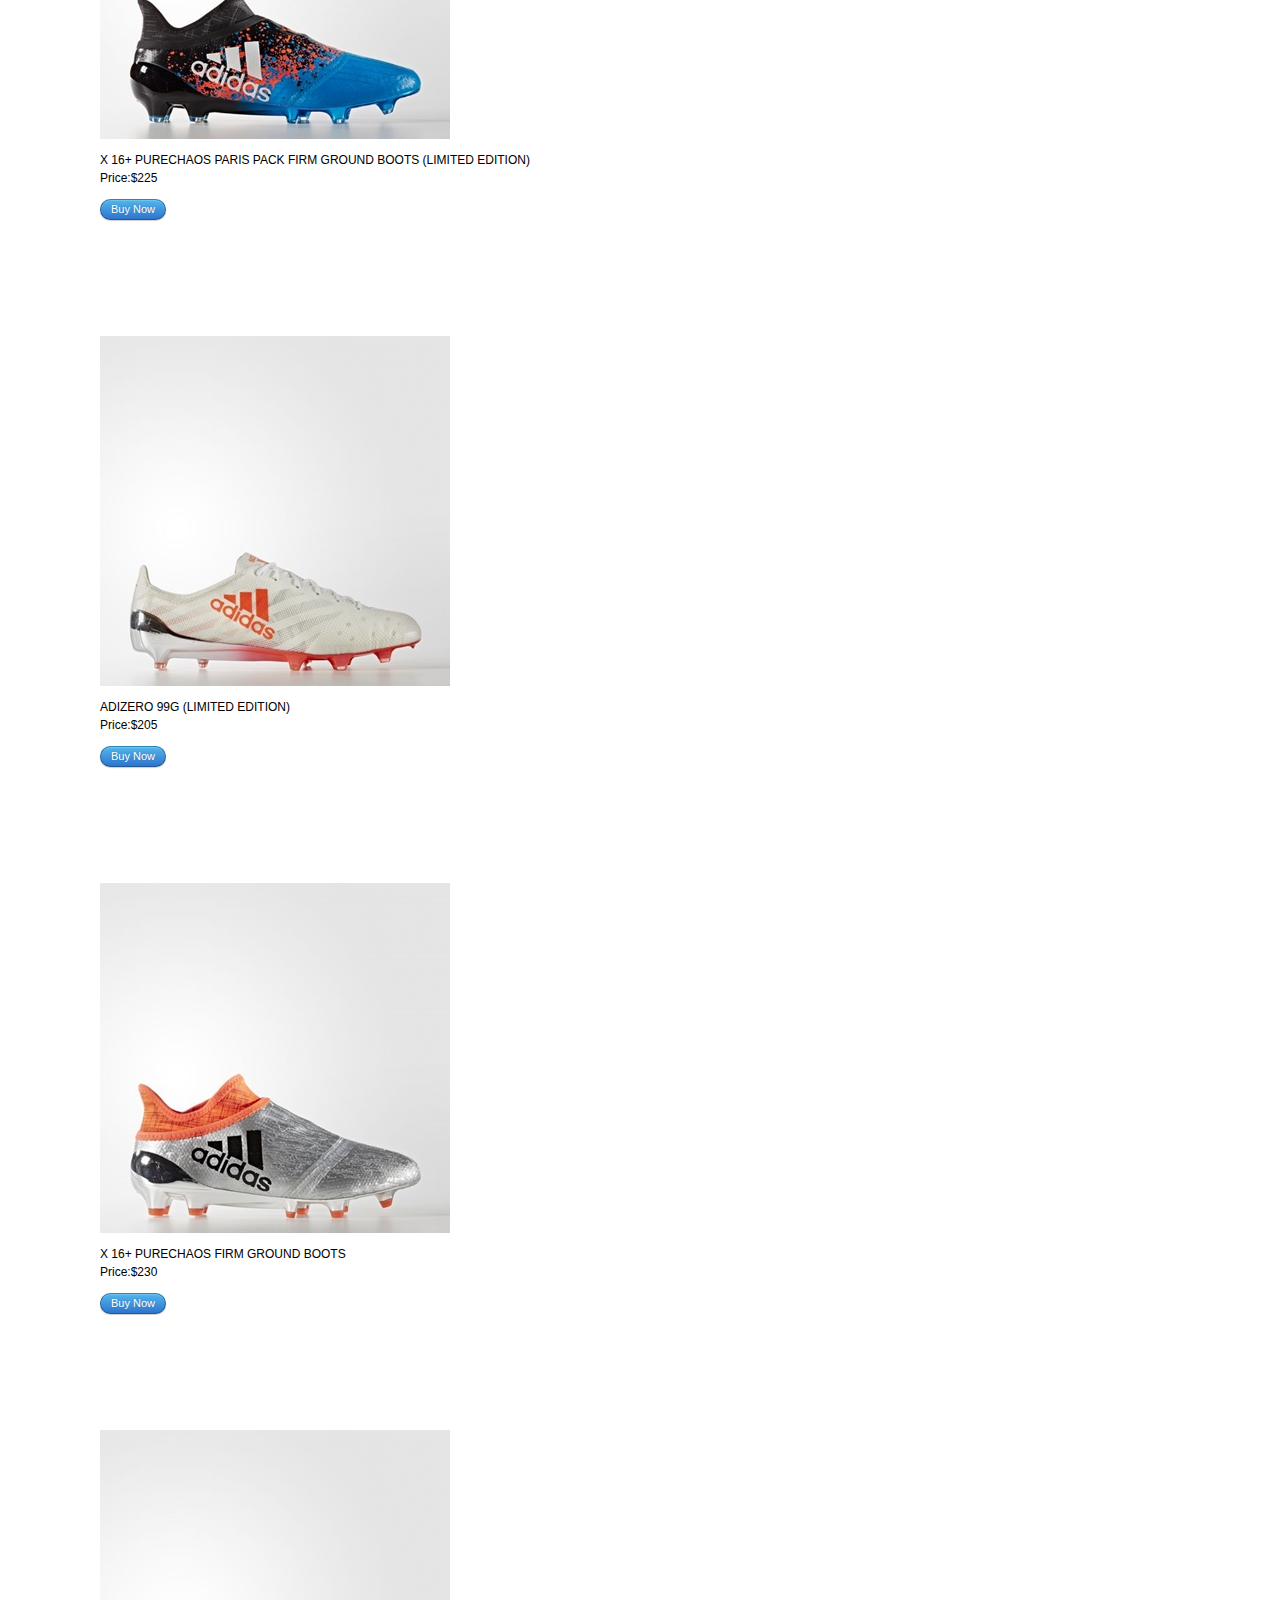
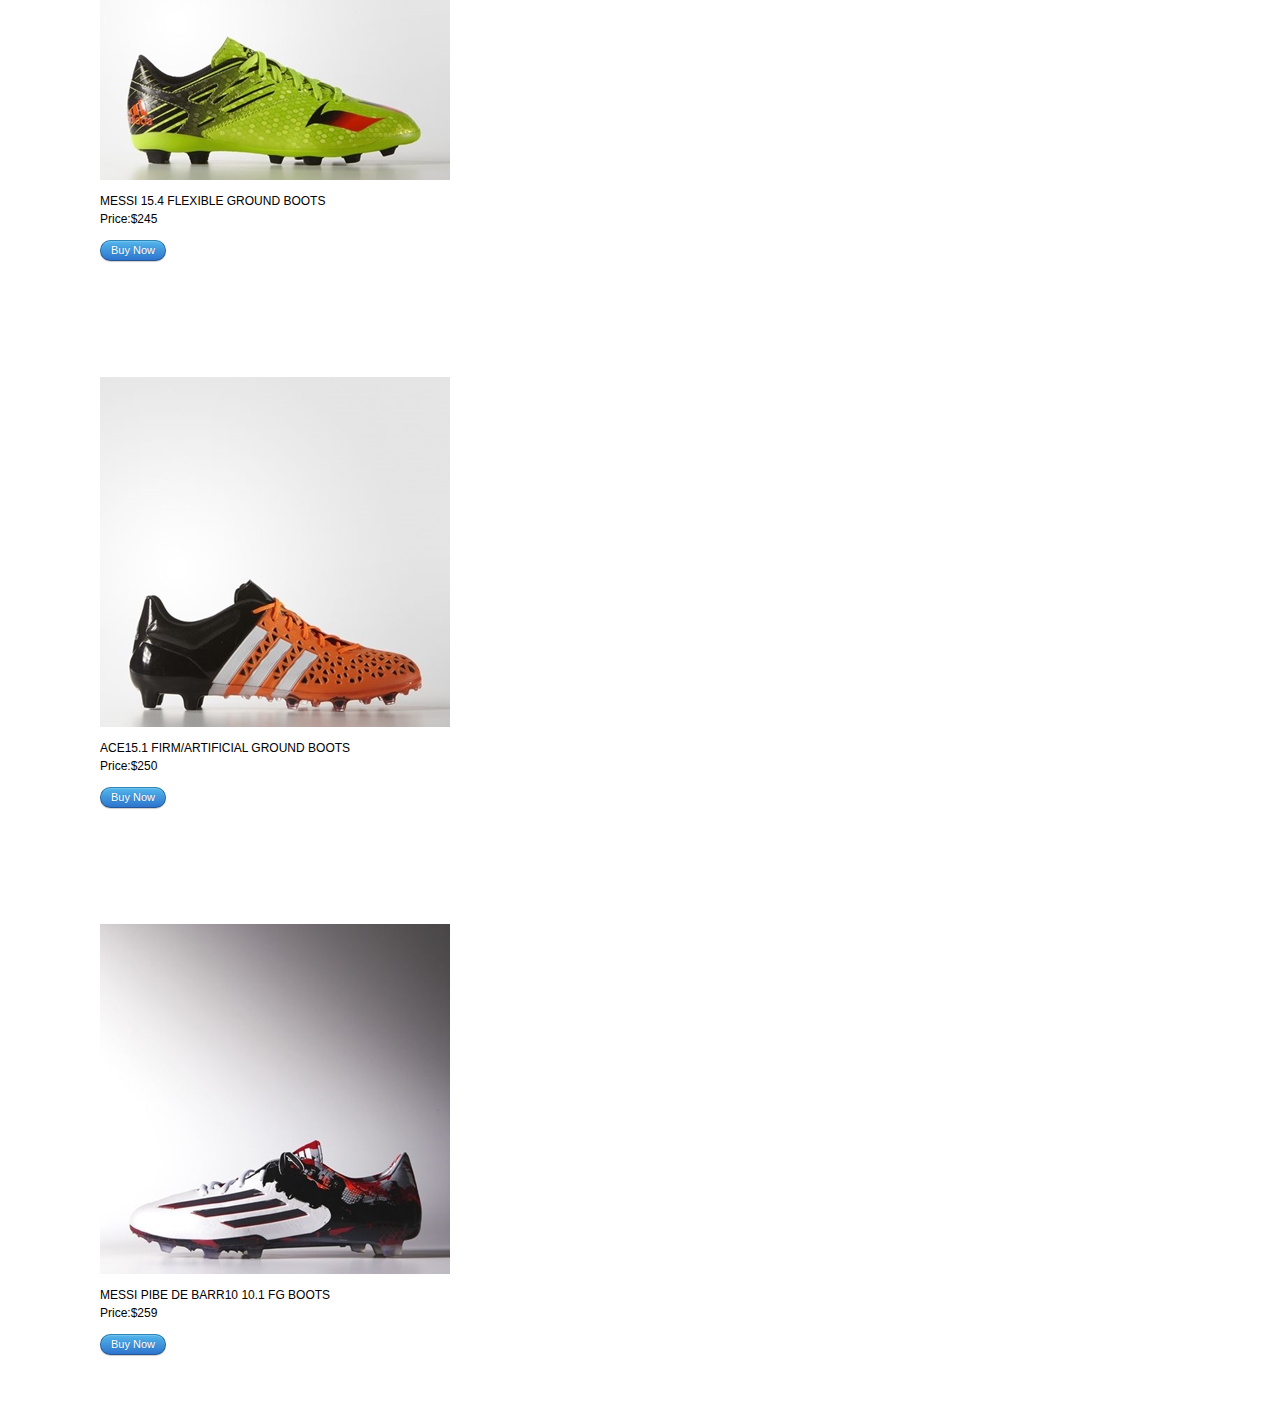
<file: boots.html>
<HTML>
<head>
    <title> Psports </title>
	<link href="styles/site3.css" type="text/css" rel="stylesheet" />
	<link rel="shortcut icon" href="images/psportslogo.png">
	<body>
	<div class="container">
    
  </div>
  <a href="clothing.html" class="button">Back</a>
  
  <figure>
  <h1> FOOTBALL SHOES </h1>
<div class="div1">
<input type="image" src="images/boot1.jpg" alt="submit">
<p> MESSI 16.3 FIRM GROUND BOOTS
<br>Price: $180 </br></p>
<p><a href="buy.html" class="button">Buy Now</a></p>
</div>
<div class="div2">
<img src="images/boot2.jpg">
<p> MESSI 16.2 FIRM GROUND BOOTS 
<br> Price:$195.50  </br></p>
<p><a href="buy.html" class="button">Buy Now</a></p>
</div>
<div class="div3">
<img src="images/boot3.jpg">
<p> MESSI 16.4 INDOOR SHOES 
<br> Price:$170 </br></p>
<p><a href="buy.html" class="button">Buy Now</a></p>
</div>

<div class="div4">
<img src="images/boot4.jpg">
<p> GLORO 16.1 FIRM GROUND BOOTS 
<br> Price:$190 </br></p>
<p><a href="buy.html" class="button">Buy Now</a></p>
</div>

<div class="div5">
<img src="images/boot5.jpg">
<p> X 16.3 TURF SHOES 
<br> Price:$150 </br></p>
<p><a href="buy.html" class="button">Buy Now</a></p>
</div>

<div class="div6">
<img src="images/boot6.jpg">
<p> X 16.3 FIRM GROUND BOOTS 
<br> Price:$160 </br></p>
<p><a href="buy.html" class="button">Buy Now</a></p>
</div>

<div class="div7">
<img src="images/boot7.jpg">
<p> X 16.2 LEATHER FIRM GROUND BOOTS 
<br> Price:$195 </br></p>
<p><a href="buy.html" class="button">Buy Now</a></p>
</div>

<div class="div8">
<img src="images/boot8.jpg">
<p> ACE 16.3 FIRM GROUND BOOTS 
<br> Price:$199 </br></p>
<p><a href="buy.html" class="button">Buy Now</a></p>
</div>

<div class="div9">
<img src="images/boot9.jpg">
<p> ACE 16.3 PRIMEMESH INDOOR SHOES 
<br> Price:$185.50 </br></p>
<p><a href="buy.html" class="button">Buy Now</a></p>
</div>

<div class="div10">
<img src="images/boot10.jpg">
<p> ACE 16.1 PRIMEKNIT FIRM GROUND BOOTS 
<br> Price:$200 </br></p>
<p><a href="buy.html" class="button">Buy Now</a></p>
</div>

<div class="div11">
<img src="images/boot11.jpg">
<p> ACE 16.3 PRIMEMESH FIRM GROUND BOOTS 
<br> Price:$199.99 </br></p>
<p><a href="buy.html" class="button">Buy Now</a></p>
</div>

<div class="div12">
<img src="images/boot12.jpg">
<p> X 16+ PURECHAOS FIRM GROUND BOOTS 
<br> Price:$199.99 </br></p>
<p><a href="buy.html" class="button">Buy Now</a></p>
</div>

<div class="div13">
<img src="images/boot13.jpg">
<p> ACE 16+ PURECONTROL PRIMEKNIT SPACE CRAFT FIRM GROUND BOOTS
<br> Price:$210 </br></p>
<p><a href="buy.html" class="button">Buy Now</a></p>
</div>

<div class="div14">
<img src="images/boot14.jpg">
<p> X 16.3 CAGE SHOES 
<br> Price:$180 </br></p>
<p><a href="buy.html" class="button">Buy Now</a></p>
</div>

<div class="div15">
<img src="images/boot15.jpg">
<p> X 16+ PURECHAOS PARIS PACK FIRM GROUND BOOTS (LIMITED EDITION) 
<br> Price:$225 </br></p>
<p><a href="buy.html" class="button">Buy Now</a></p>
</div>

<div class="div16">
<img src="images/boot16.jpg">
<p> ADIZERO 99G (LIMITED EDITION) 
<br> Price:$205 </br></p>
<p><a href="buy.html" class="button">Buy Now</a></p>
</div>

<div class="div17">
<img src="images/boot17.jpg">
<p> X 16+ PURECHAOS FIRM GROUND BOOTS 
<br> Price:$230 </br></p>
<p><a href="buy.html" class="button">Buy Now</a></p>
</div>

<div class="div18">
<img src="images/boot18.jpg">
<p> MESSI 15.4 FLEXIBLE GROUND BOOTS 
<br> Price:$245 </br></p>
<p><a href="buy.html" class="button">Buy Now</a></p>
</div>

<div class="div19">
<img src="images/boot19.jpg">
<p> ACE15.1 FIRM/ARTIFICIAL GROUND BOOTS 
<br> Price:$250 </br></p>
<p><a href="buy.html" class="button">Buy Now</a></p>
</div>

<div class="div20">
<img src="images/boot20.jpg">
<p> MESSI PIBE DE BARR10 10.1 FG BOOTS 
<br> Price:$259 </br></p>
<p><a href="buy.html" class="button">Buy Now</a></p>
</div>

</figure>

</body>

</html>
</file>
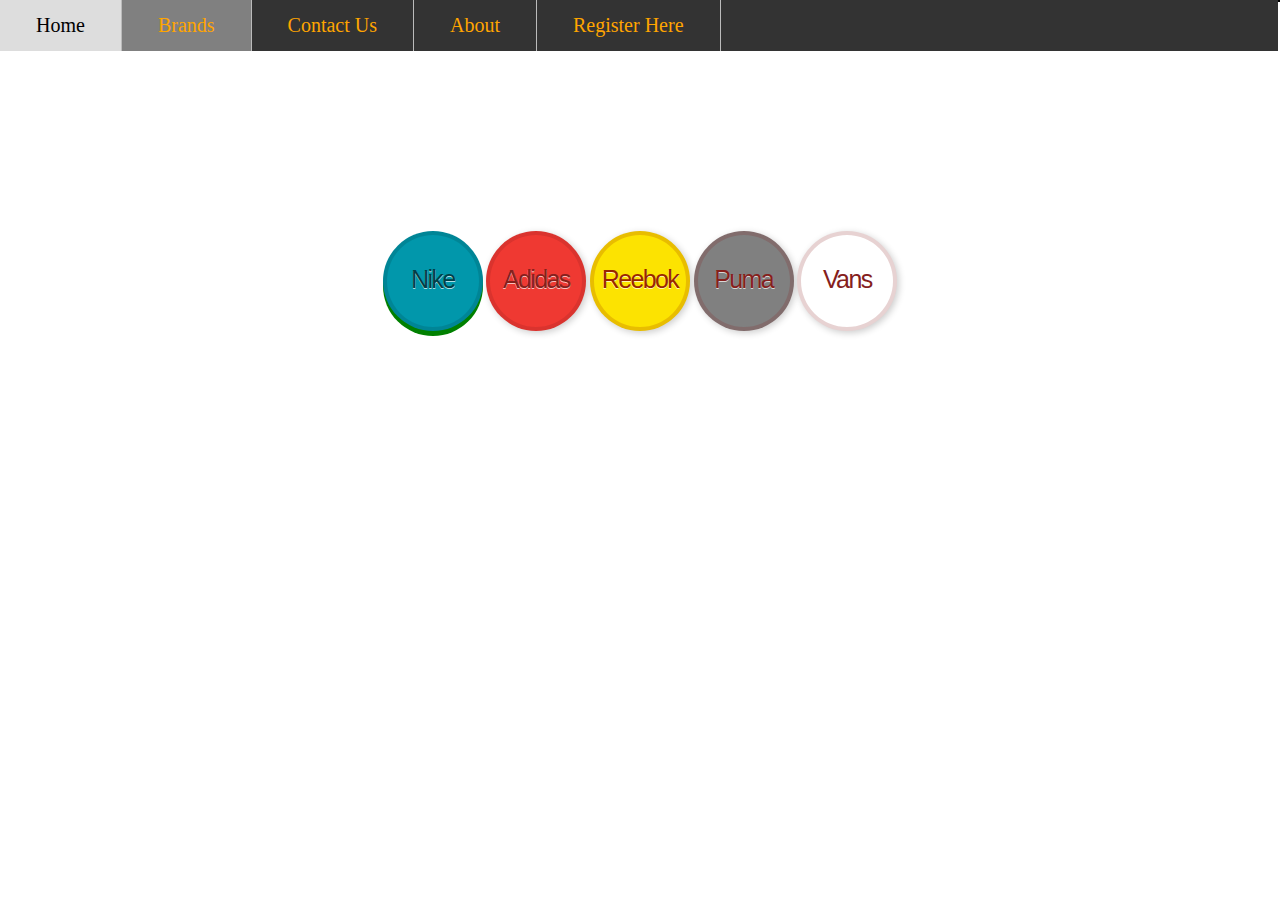
<file: brands.html>
<HTML>
<head>
    <title> Psports </title>
	<link href="styles/site.css" type="text/css" rel="stylesheet" />
	<link rel="shortcut icon" href="images/psportslogo.png">
	<body>
	<div class="container">
     
  </div>

<div class="topnav" id="myTopnav">
  <a href="clothing.html" >Home</a>
  <a href="brands.html" class="current">Brands</a>
  <a href="contact.html">Contact Us</a>
  <a href="about.html">About</a>
  <a href="register.html">Register Here</a>

</div>

<ul>
<div class="button">
  <li><a href="selectnike.html" class="round green">Nike<span class="round">Click Here For Nike Products.</span></a></li>
  <li><a href="selectadidas.html" class="round red">Adidas<span class="round">Click Here For Adidas Products. </span></a></li>
	<li><a href="selectreebok.html" class="round yellow">Reebok<span class="round">Click Here For Reebok Products.</span></a></li>
	<li><a href="selectpuma.html" class="round grey">Puma<span class="round">Click Here For Puma Products.</span></a></li>
	<li><a href="selectvans.html" class="round white">Vans<span class="round">Click Here For Vans Products.</span></a></li>
    
	</ul> 

</div>

</body>

</html>
</file>
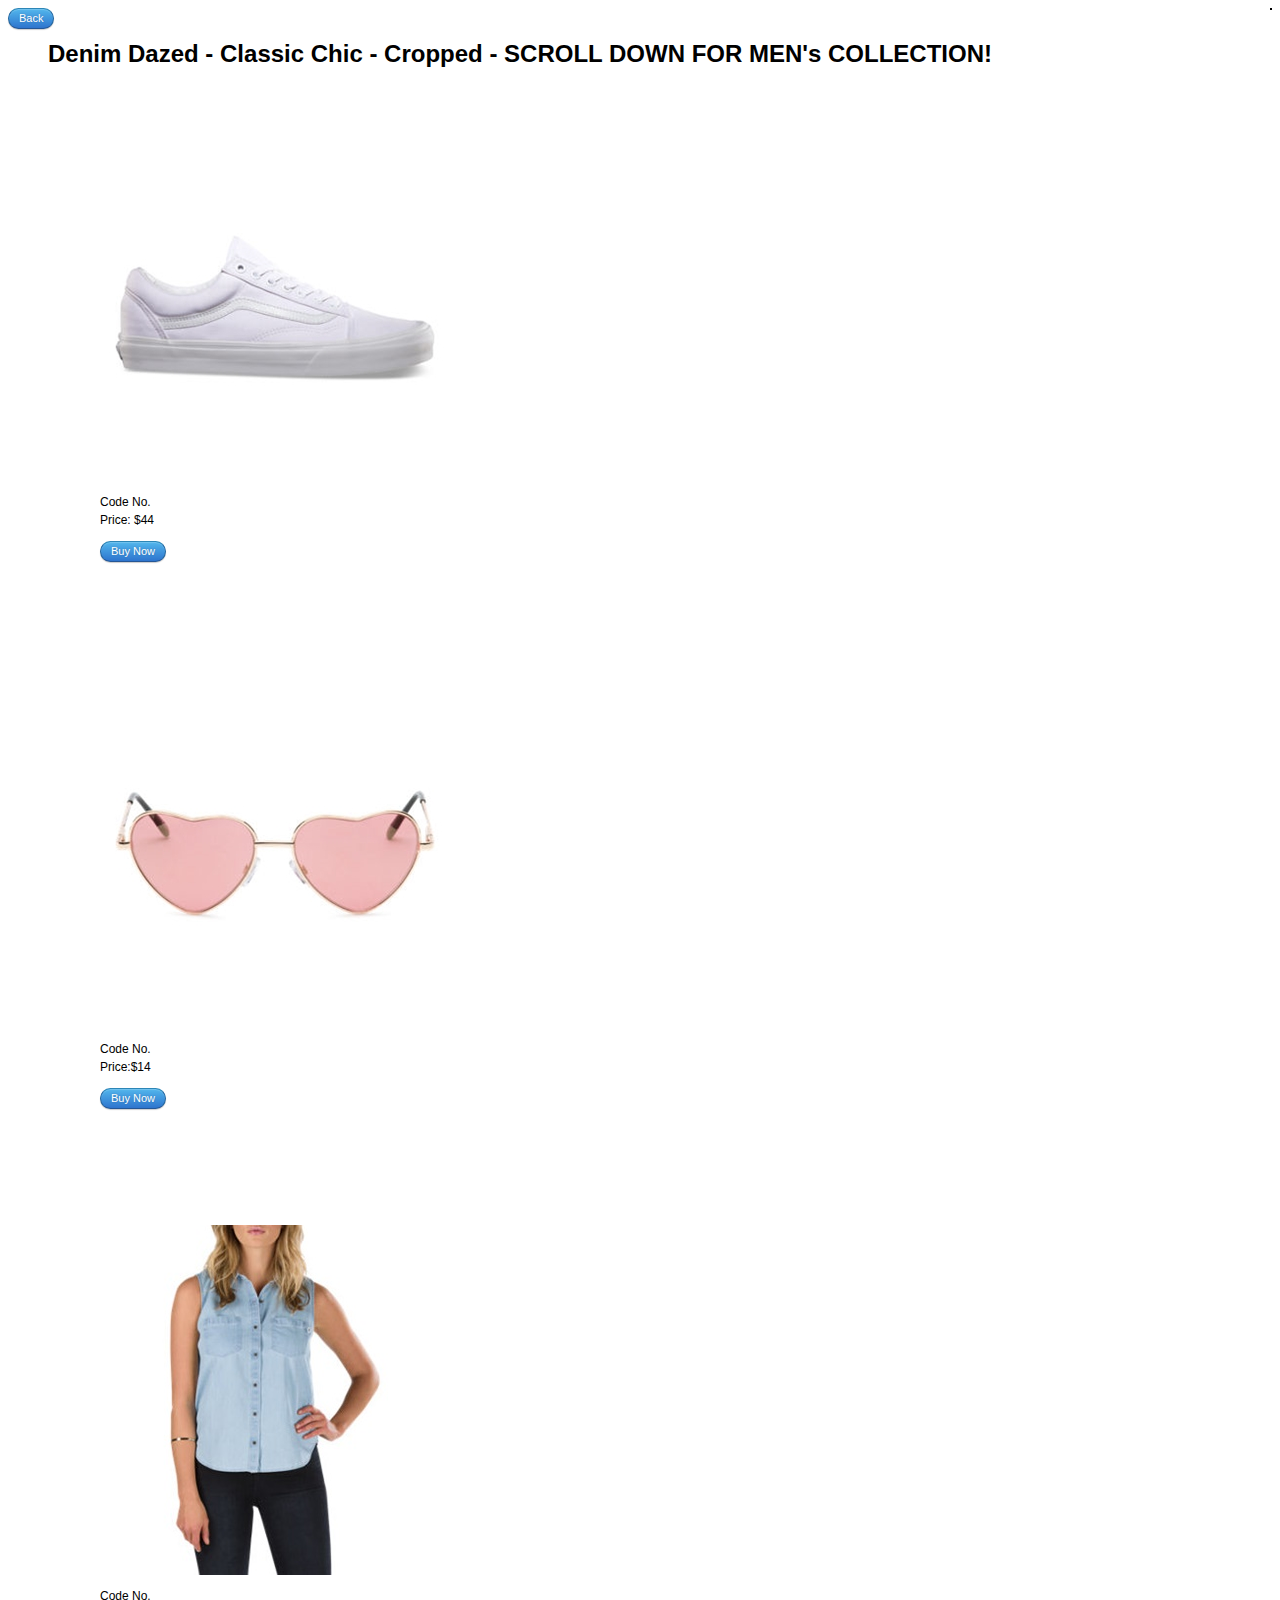
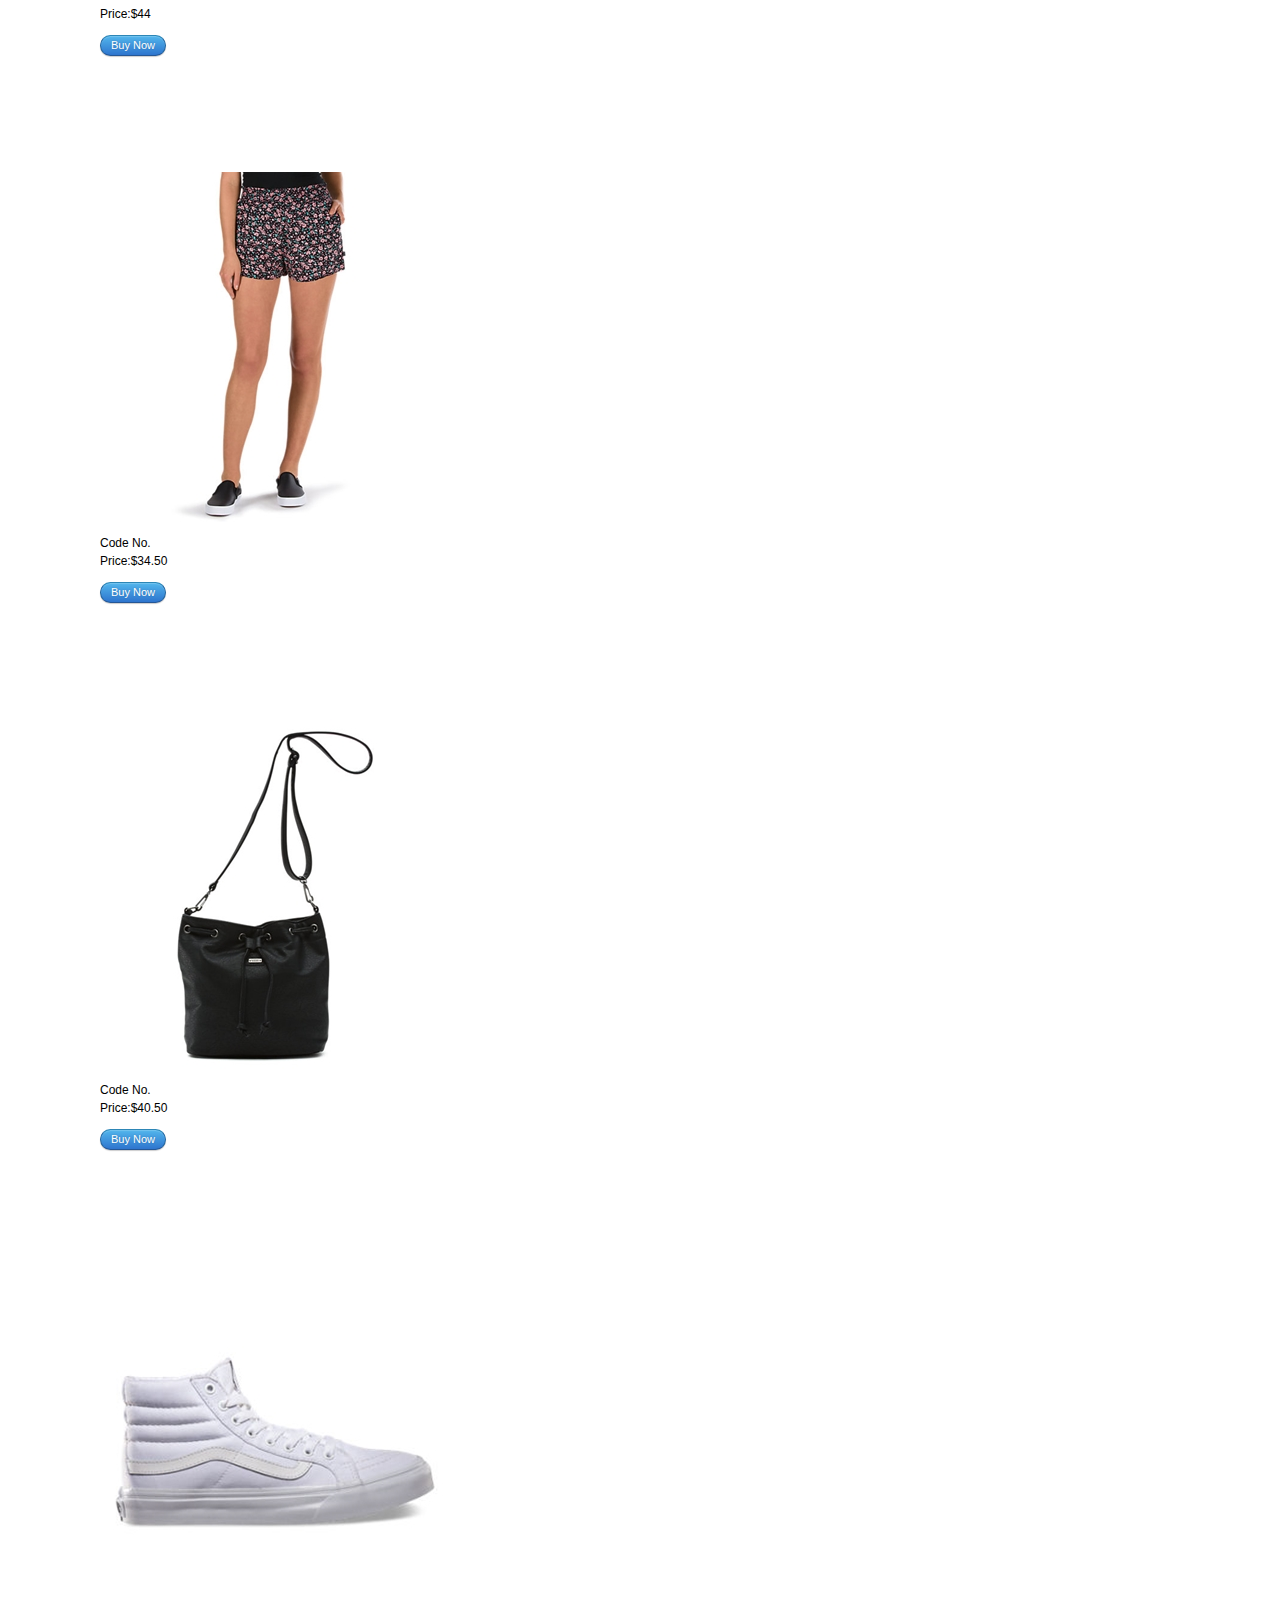
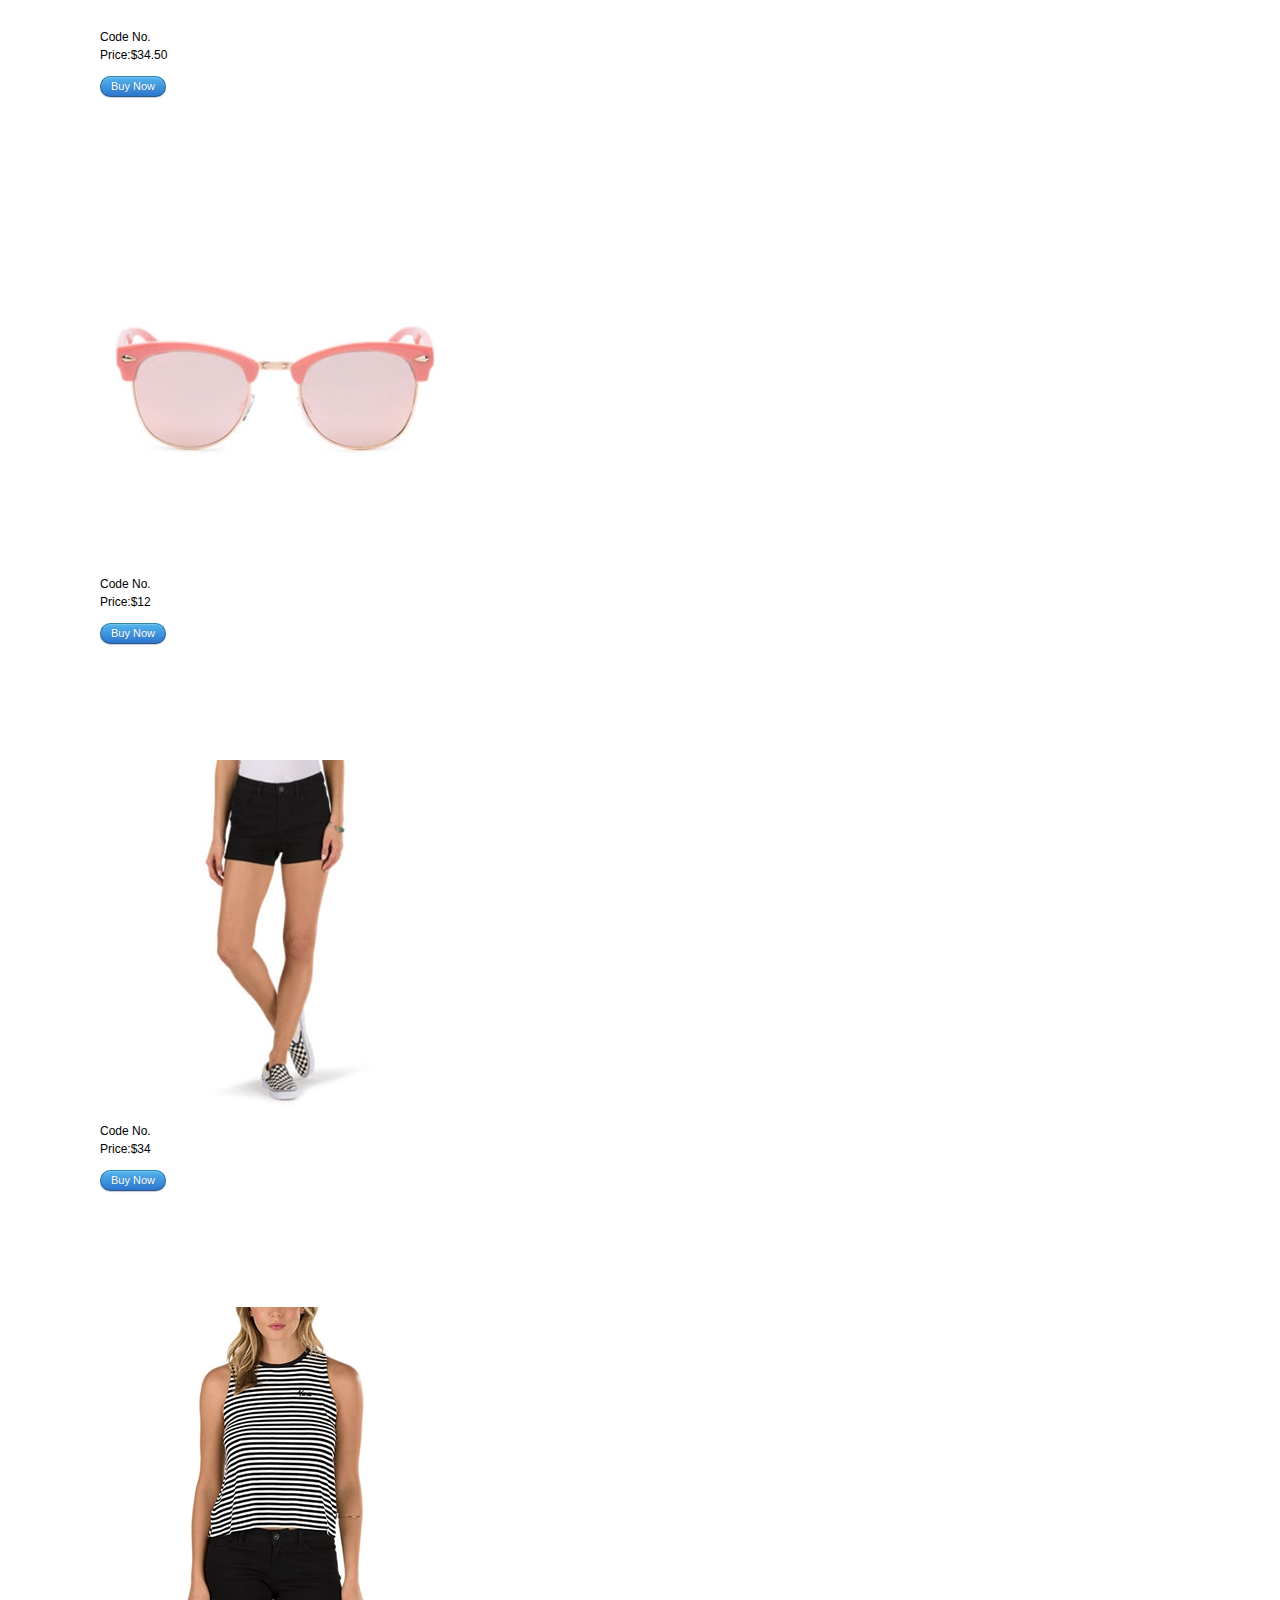
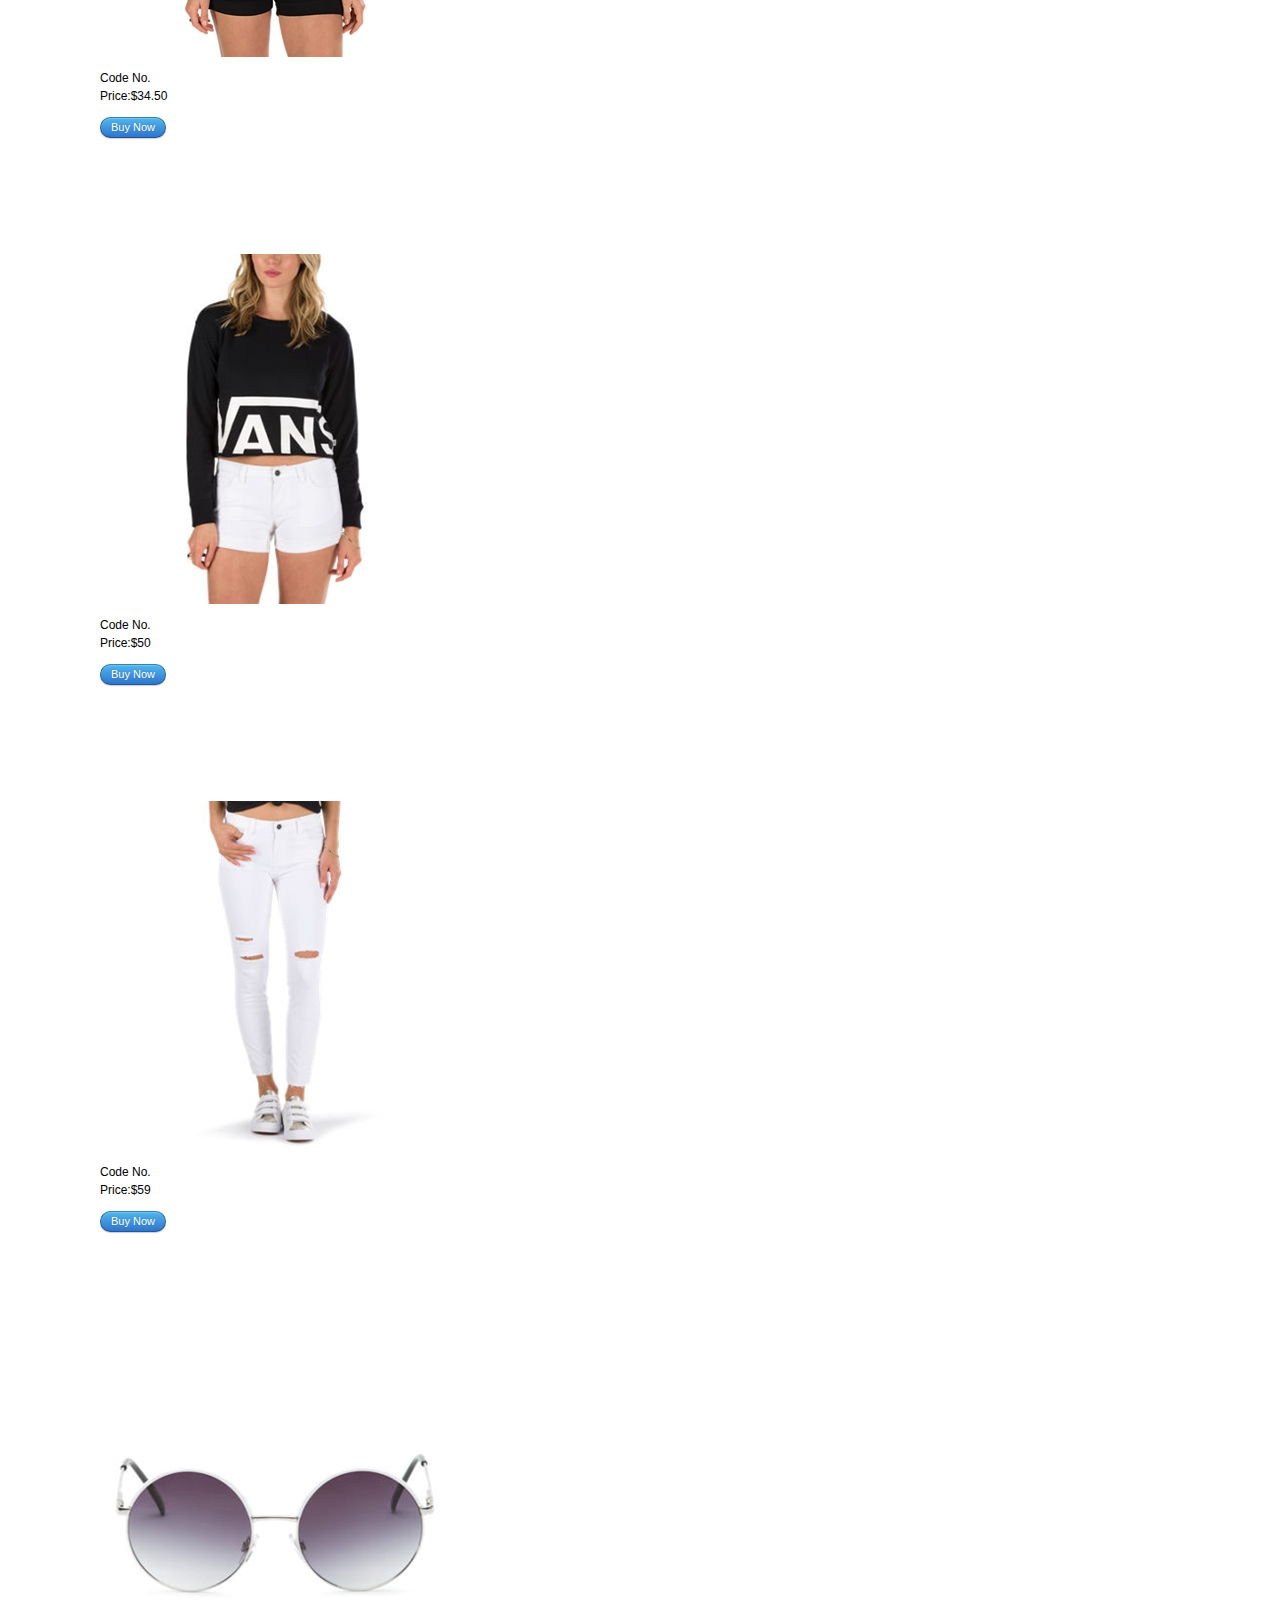
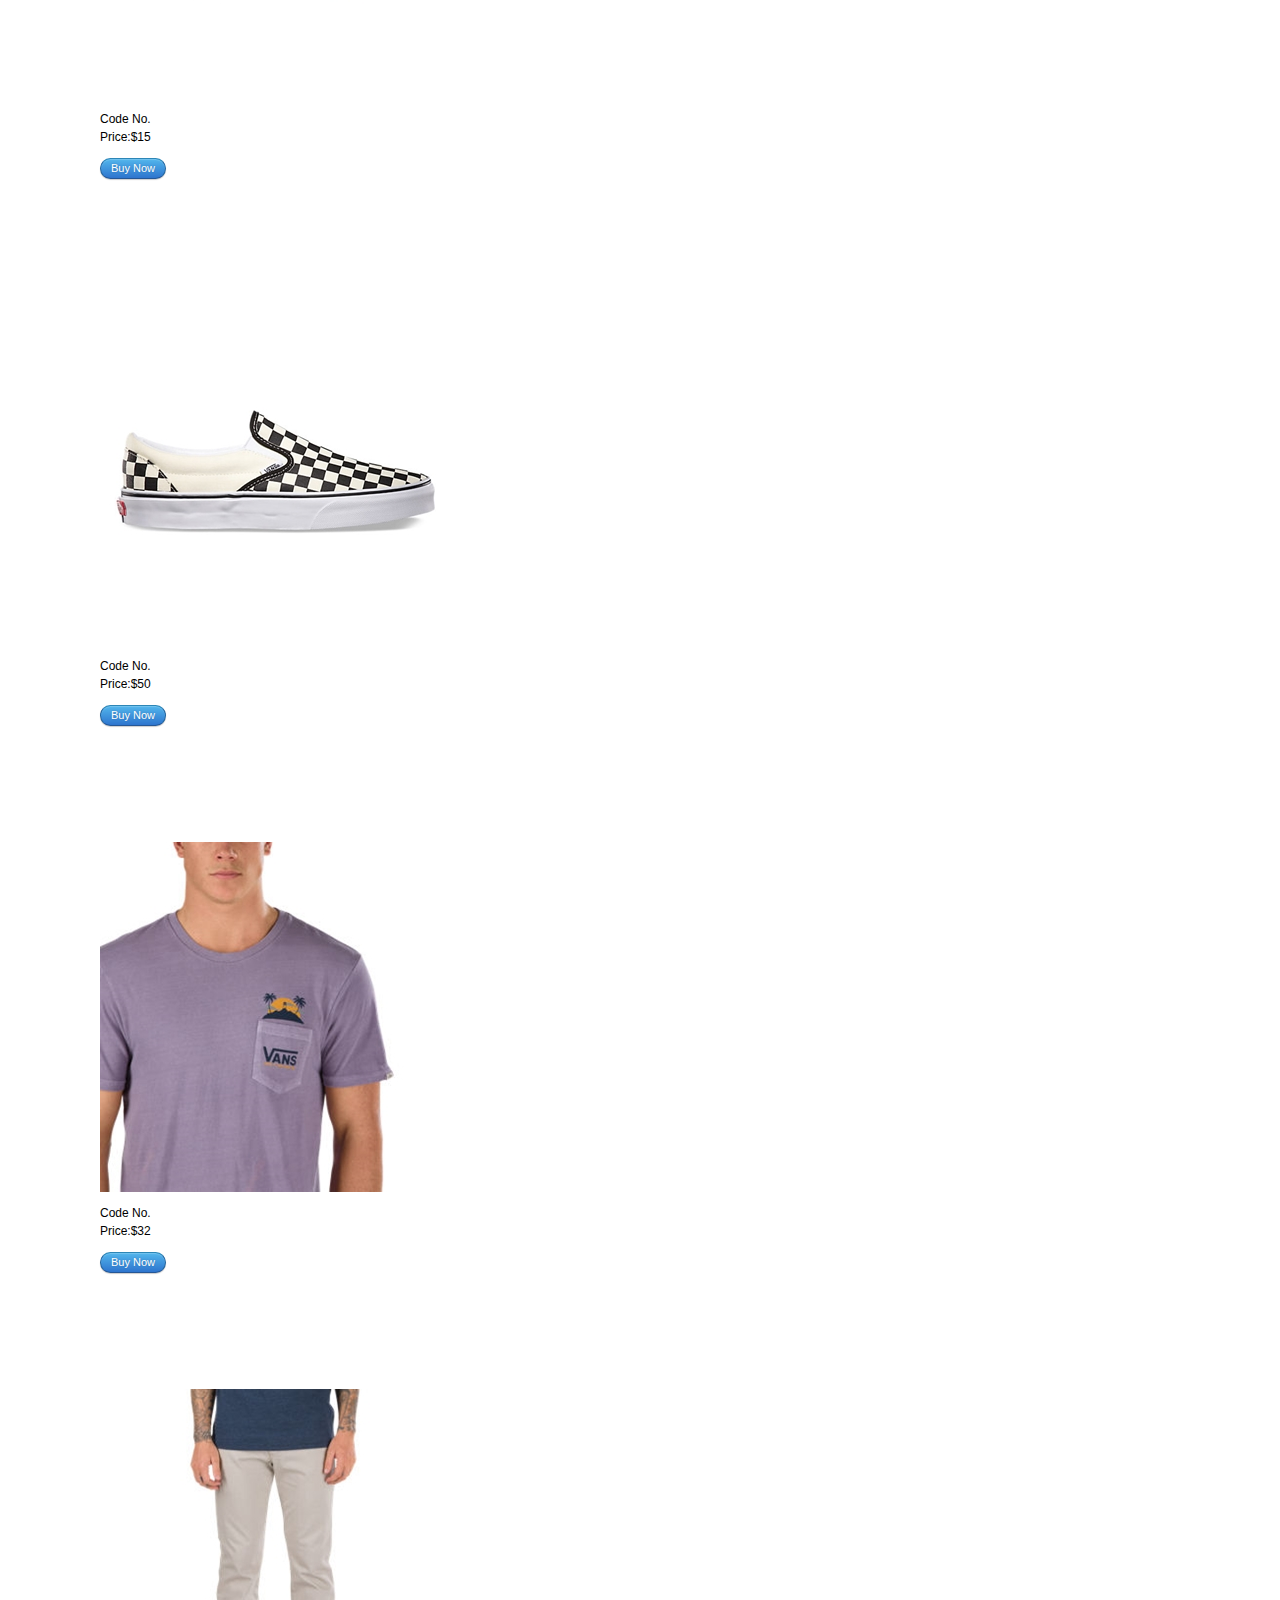
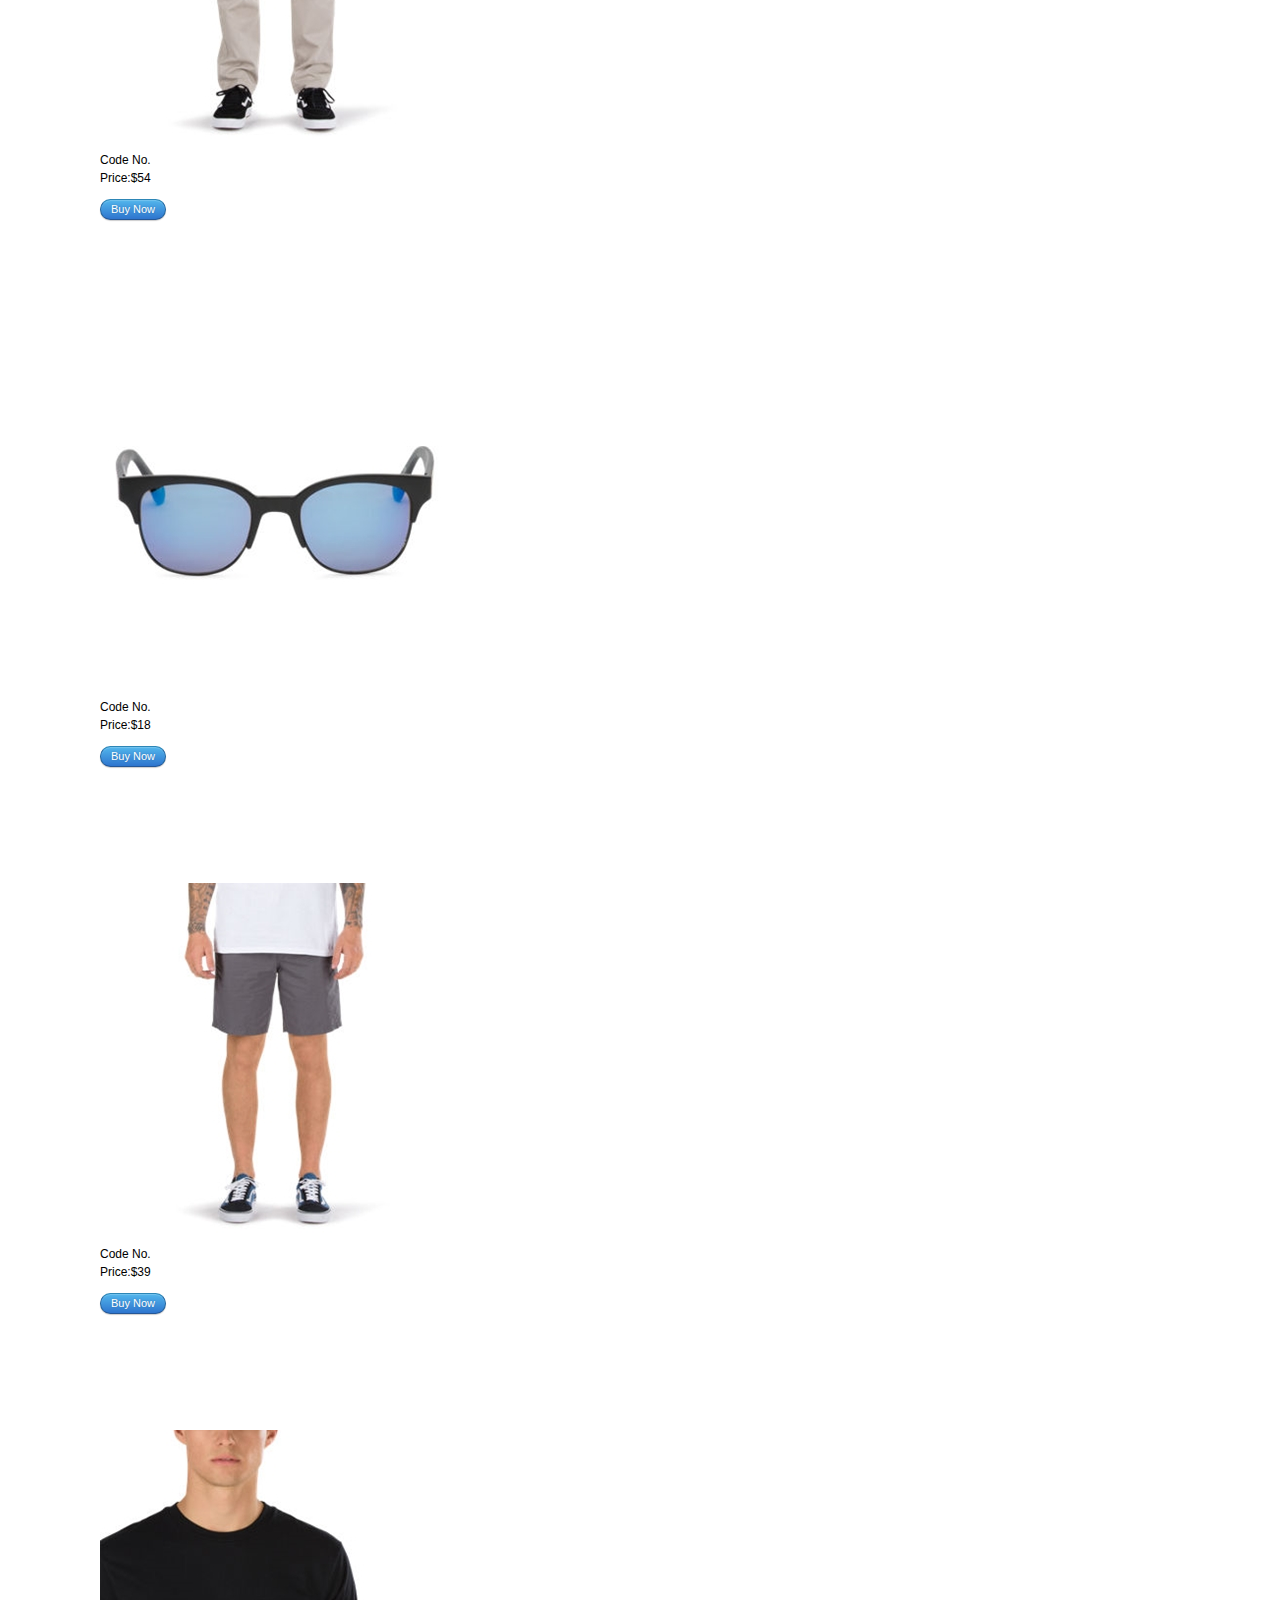
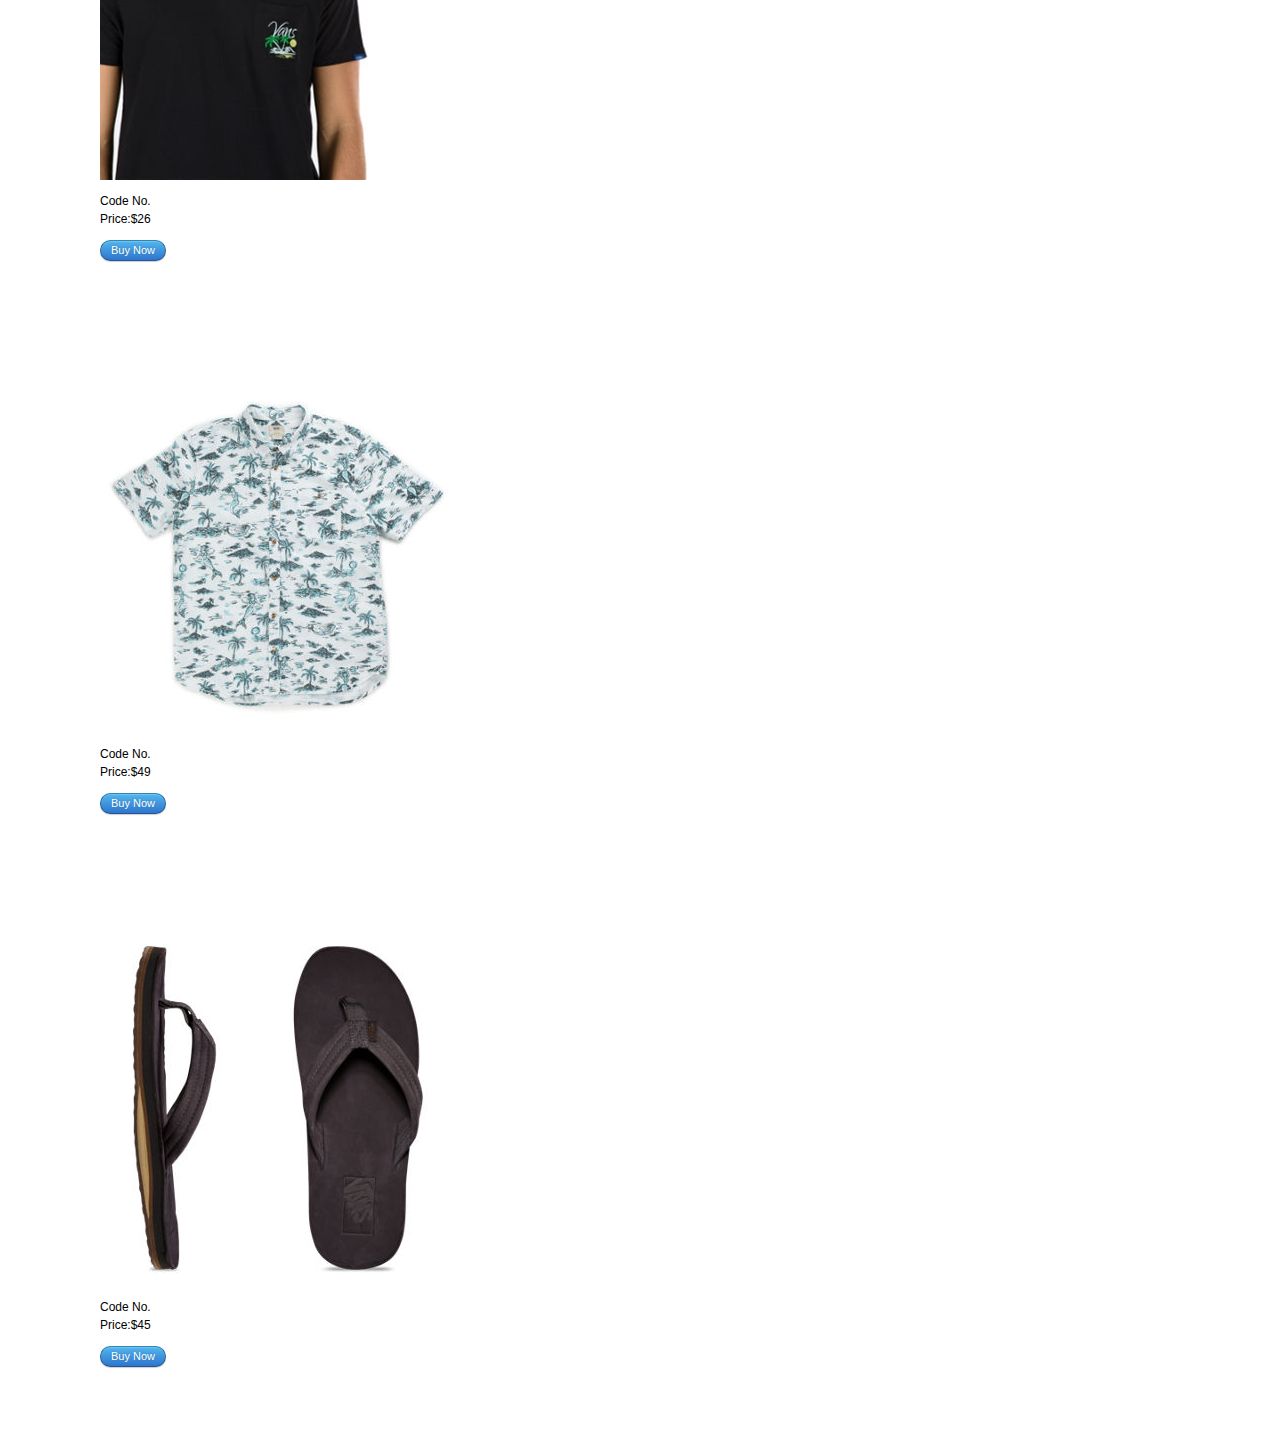
<file: buysummer.html>
<HTML>
<head>
    <title> Psports </title>
	<link href="styles/site3.css" type="text/css" rel="stylesheet" />
	<link rel="shortcut icon" href="images/psportslogo.png">
	<body>
	<div class="container">
    
  </div>
  <a href="clothing.html" class="button">Back</a>
  
  <figure>
  <h1> Denim Dazed - Classic Chic - Cropped - SCROLL DOWN FOR MEN's COLLECTION!</h1>
<div class="div1">
<input type="image" src="images/summerlookshoes.jpg" alt="submit">
<p> Code No.
<br>Price: $44 </br></p>
<p><a href="buy.html" class="button">Buy Now</a></p>
</div>
<div class="div2">
<img src="images/summerlookshoes2.jpg">
<p> Code No. 
<br> Price:$14  </br></p>
<p><a href="buy.html" class="button">Buy Now</a></p>
</div>
<div class="div3">
<img src="images/summerlookshoe3.jpg">
<p> Code No. 
<br> Price:$44 </br></p>
<p><a href="buy.html" class="button">Buy Now</a></p>
</div>

<div class="div4">
<img src="images/summerlookshoe4.jpg">
<p> Code No. 
<br> Price:$34.50 </br></p>
<p><a href="buy.html" class="button">Buy Now</a></p>
</div>

<div class="div5">
<img src="images/summerlookshoe5.jpg">
<p> Code No. 
<br> Price:$40.50 </br></p>
<p><a href="buy.html" class="button">Buy Now</a></p>
</div>

<div class="div6">
<img src="images/summerlookshoe6.jpg">
<p> Code No. 
<br> Price:$34.50 </br></p>
<p><a href="buy.html" class="button">Buy Now</a></p>
</div>

<div class="div7">
<img src="images/summerlookshoe7.jpg">
<p> Code No. 
<br> Price:$12 </br></p>
<p><a href="buy.html" class="button">Buy Now</a></p>
</div>

<div class="div8">
<img src="images/summerlookshoe8.jpg">
<p> Code No. 
<br> Price:$34 </br></p>
<p><a href="buy.html" class="button">Buy Now</a></p>
</div>

<div class="div9">
<img src="images/summerlookshoe9.jpg">
<p> Code No. 
<br> Price:$34.50 </br></p>
<p><a href="buy.html" class="button">Buy Now</a></p>
</div>

<div class="div10">
<img src="images/summerlookshoe10.jpg">
<p> Code No. 
<br> Price:$50 </br></p>
<p><a href="buy.html" class="button">Buy Now</a></p>
</div>

<div class="div11">
<img src="images/summerlookshoe11.jpg">
<p> Code No. 
<br> Price:$59 </br></p>
<p><a href="buy.html" class="button">Buy Now</a></p>
</div>

<div class="div12">
<img src="images/summerlookshoe12.jpg">
<p> Code No. 
<br> Price:$15 </br></p>
<p><a href="buy.html" class="button">Buy Now</a></p>
</div>

<div class="div13">
<img src="images/summerlookshoe14.jpg">
<p> Code No. 
<br> Price:$50 </br></p>
<p><a href="buy.html" class="button">Buy Now</a></p>
</div>

<div class="div14">
<img src="images/summerlookshoe15.jpg">
<p> Code No. 
<br> Price:$32 </br></p>
<p><a href="buy.html" class="button">Buy Now</a></p>
</div>

<div class="div15">
<img src="images/summerlookshoe16.jpg">
<p> Code No. 
<br> Price:$54 </br></p>
<p><a href="buy.html" class="button">Buy Now</a></p>
</div>

<div class="div16">
<img src="images/summerlookshoe17.jpg">
<p> Code No. 
<br> Price:$18 </br></p>
<p><a href="buy.html" class="button">Buy Now</a></p>
</div>

<div class="div17">
<img src="images/summerlookshoe18.jpg">
<p> Code No. 
<br> Price:$39 </br></p>
<p><a href="buy.html" class="button">Buy Now</a></p>
</div>

<div class="div18">
<img src="images/summerlookshoe19.jpg">
<p> Code No. 
<br> Price:$26 </br></p>
<p><a href="buy.html" class="button">Buy Now</a></p>
</div>

<div class="div19">
<img src="images/summerlookshoe20.jpg">
<p> Code No. 
<br> Price:$49 </br></p>
<p><a href="buy.html" class="button">Buy Now</a></p>
</div>

<div class="div20">
<img src="images/summerlookshoe21.jpg">
<p> Code No. 
<br> Price:$45 </br></p>
<p><a href="buy.html" class="button">Buy Now</a></p>
</div>

</figure>

</body>

</html>
</file>
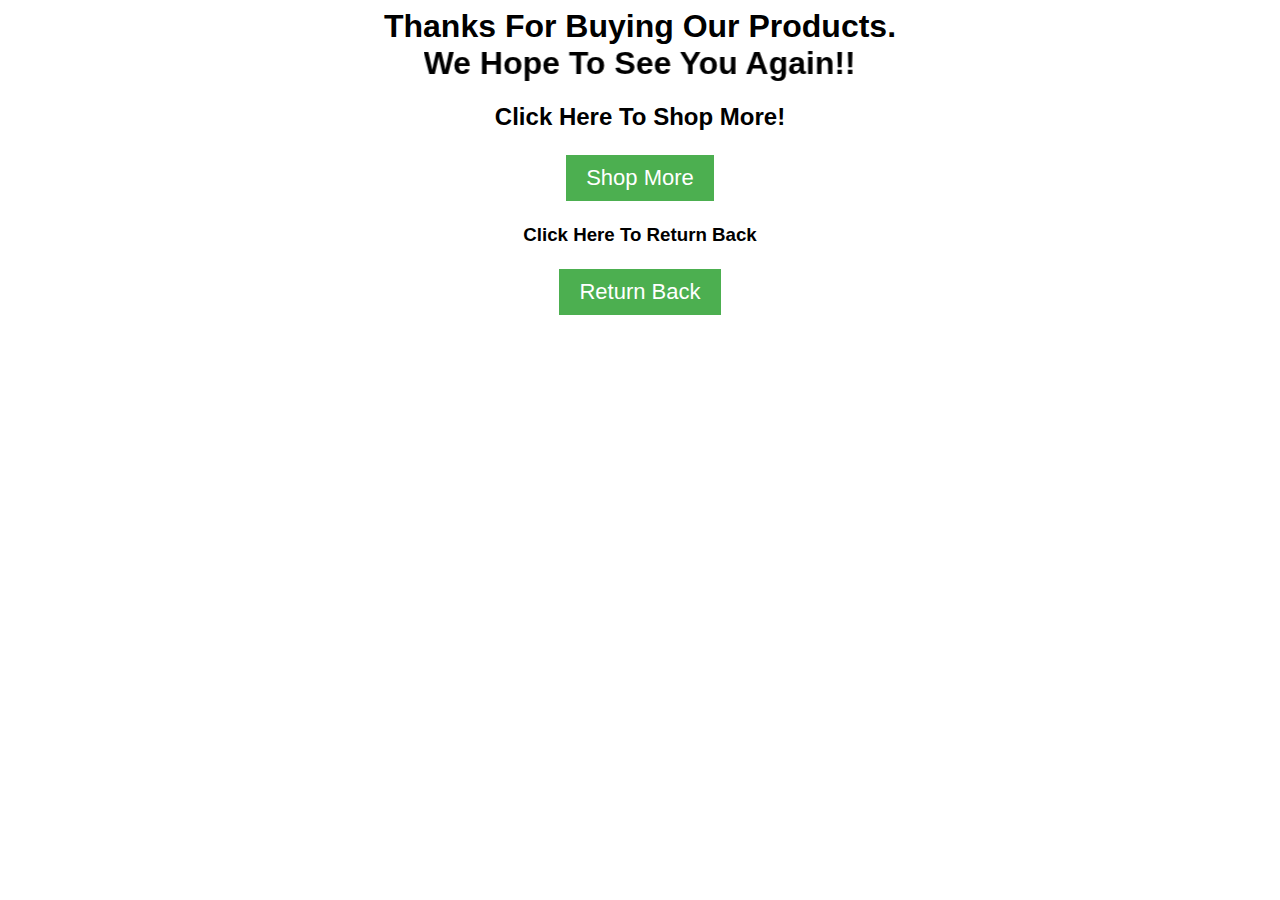
<file: buythanks.html>
<HTML>
<head>
    <title> Psports </title>
	<link href="styles/site12.css" type="text/css" rel="stylesheet" />
	<link rel="shortcut icon" href="images/psportslogo.png">
	<body>
	<div class="hope">
	<h1> Thanks For Buying Our Products. <br> <marquee WIDTH=450  BEHAVIOR=ALTERNATE> We Hope To See You Again!!  </marquee> </br> </h1>
	</body>
	<h2>Click Here To Shop More! </h2>
	<a href="brands.html" class="button">Shop More</a>
	
	<h3> Click Here To Return Back </h3>
	<a href="clothing.html" class="button">Return Back</a>
	</div>
	
	
	<script src="scripts/buythanks.js"> </script>
	</head>
	</HTML>
</file>
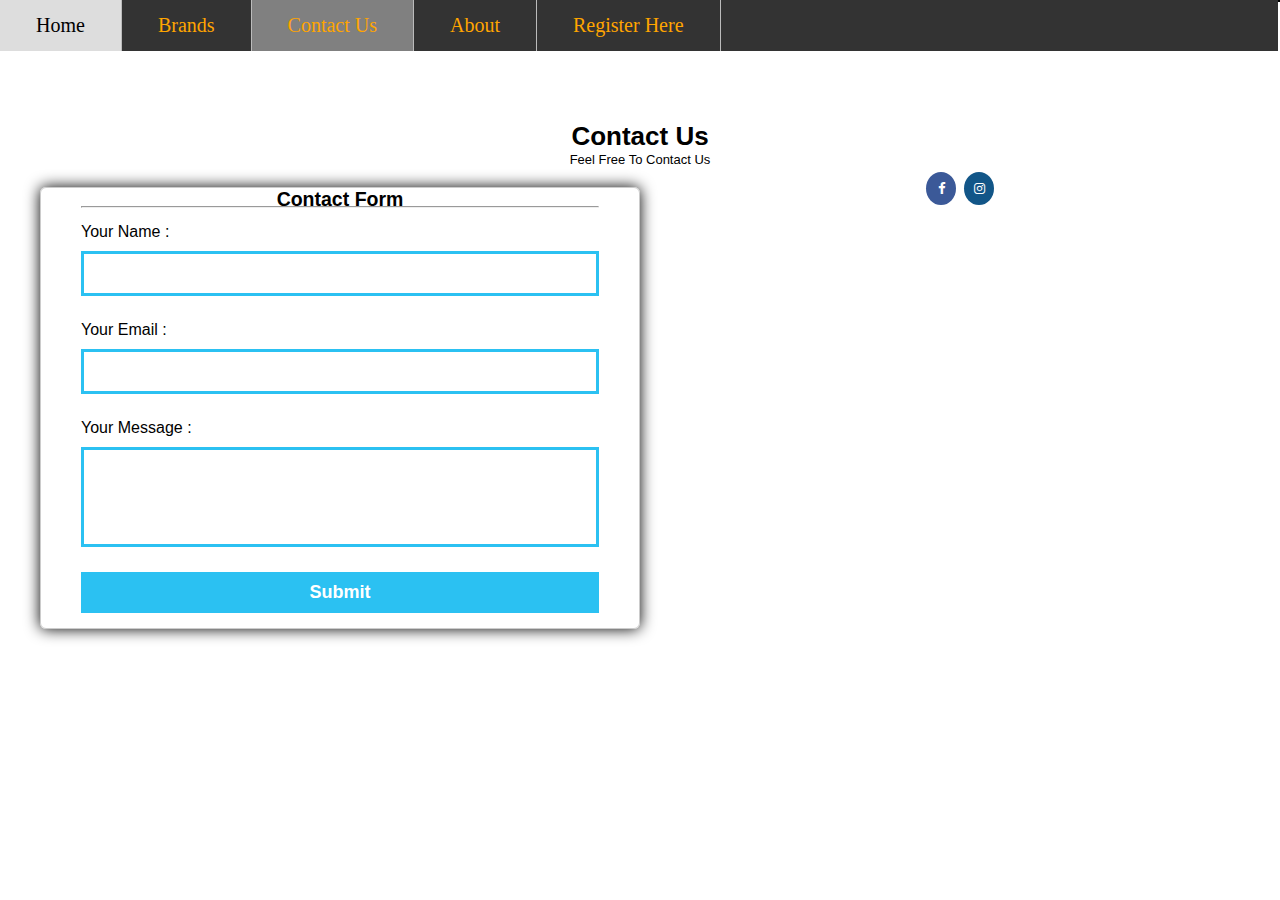
<file: contact.html>
<HTML>
<head>
    <title> Psports </title>
	<link href="styles/site.css" type="text/css" rel="stylesheet" />
	<link rel="stylesheet" href="https://cdnjs.cloudflare.com/ajax/libs/font-awesome/4.7.0/css/font-awesome.min.css">
	<link rel="shortcut icon" href="images/psportslogo.png">
	<body>
	<div class="container">
    
  </div>

<div class="topnav" id="myTopnav">
  <a href="index.html" >Home</a>
  <a href="brands.html">Brands</a>
  <a href="contact.html" class="current">Contact Us</a>
  <a href="about.html">About</a>
  <a href="register.html">Register Here</a>

</div>
<div id="main">
<h1>Contact Us </h1>
<p>Feel Free To Contact Us </p>
<form id="contact1">
<div id="form_sample"></div> 
<script src="scripts/form.js"></script>
</div>
</form>

<a href="https://www.facebook.com" class="fa fa-facebook"></a>
<a href="https://www.instagram.com" class="fa fa-instagram"></a>

</body>

</html>
</file>
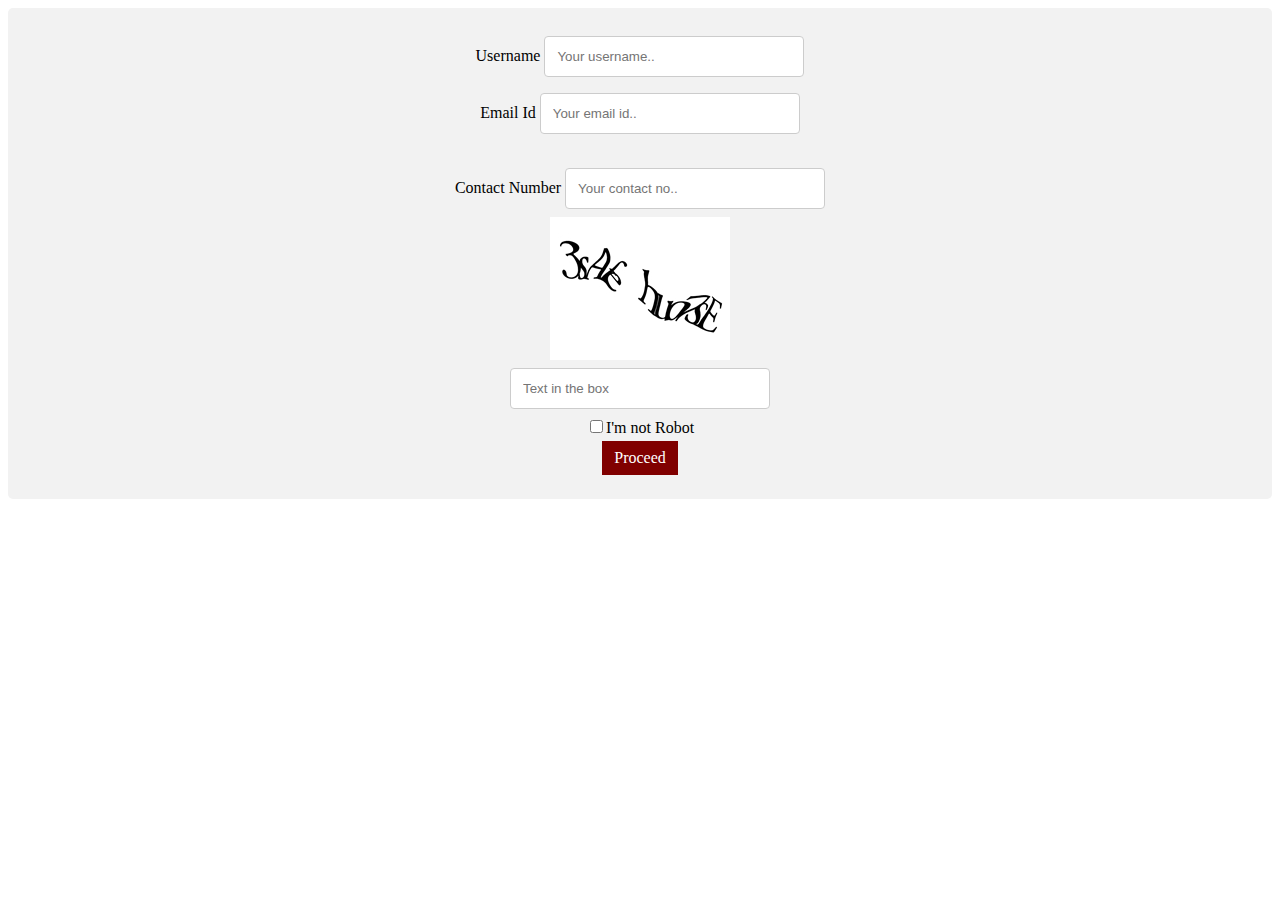
<file: forgotpassword.html>
<html>
<title> Psports </title>
<link href="styles/site13.css" type="text/css" rel="stylesheet" />
<link rel="shortcut icon" href="images/psportslogo.png">
<head>

</head>
<body>
<div>
<label for="fname">Username</label>
    <input type="text" id="fname" name="username" placeholder="Your username..">
	
<br><label for="lname">Email Id</label>
    <input type="email" id="email" name="emailid" placeholder="Your email id.."> </br>

<br><label for="number">Contact Number</label>
    <input type="number" id="number" name="number" placeholder="Your contact no..">	</br>	
<img src="images/captchaimage.jpg">
<br><input type="text" id="captcha" name="captcha" placeholder="Text in the box"> </br>	

<input type="checkbox" id="robot" value="not_robot" name="user_robot"><label class="light" for="robot">I'm not Robot</label>

<br><a href="recoverpassword.html" class="button">Proceed</a> </br>

</div>
	
	
	
</body>

</html>
</file>
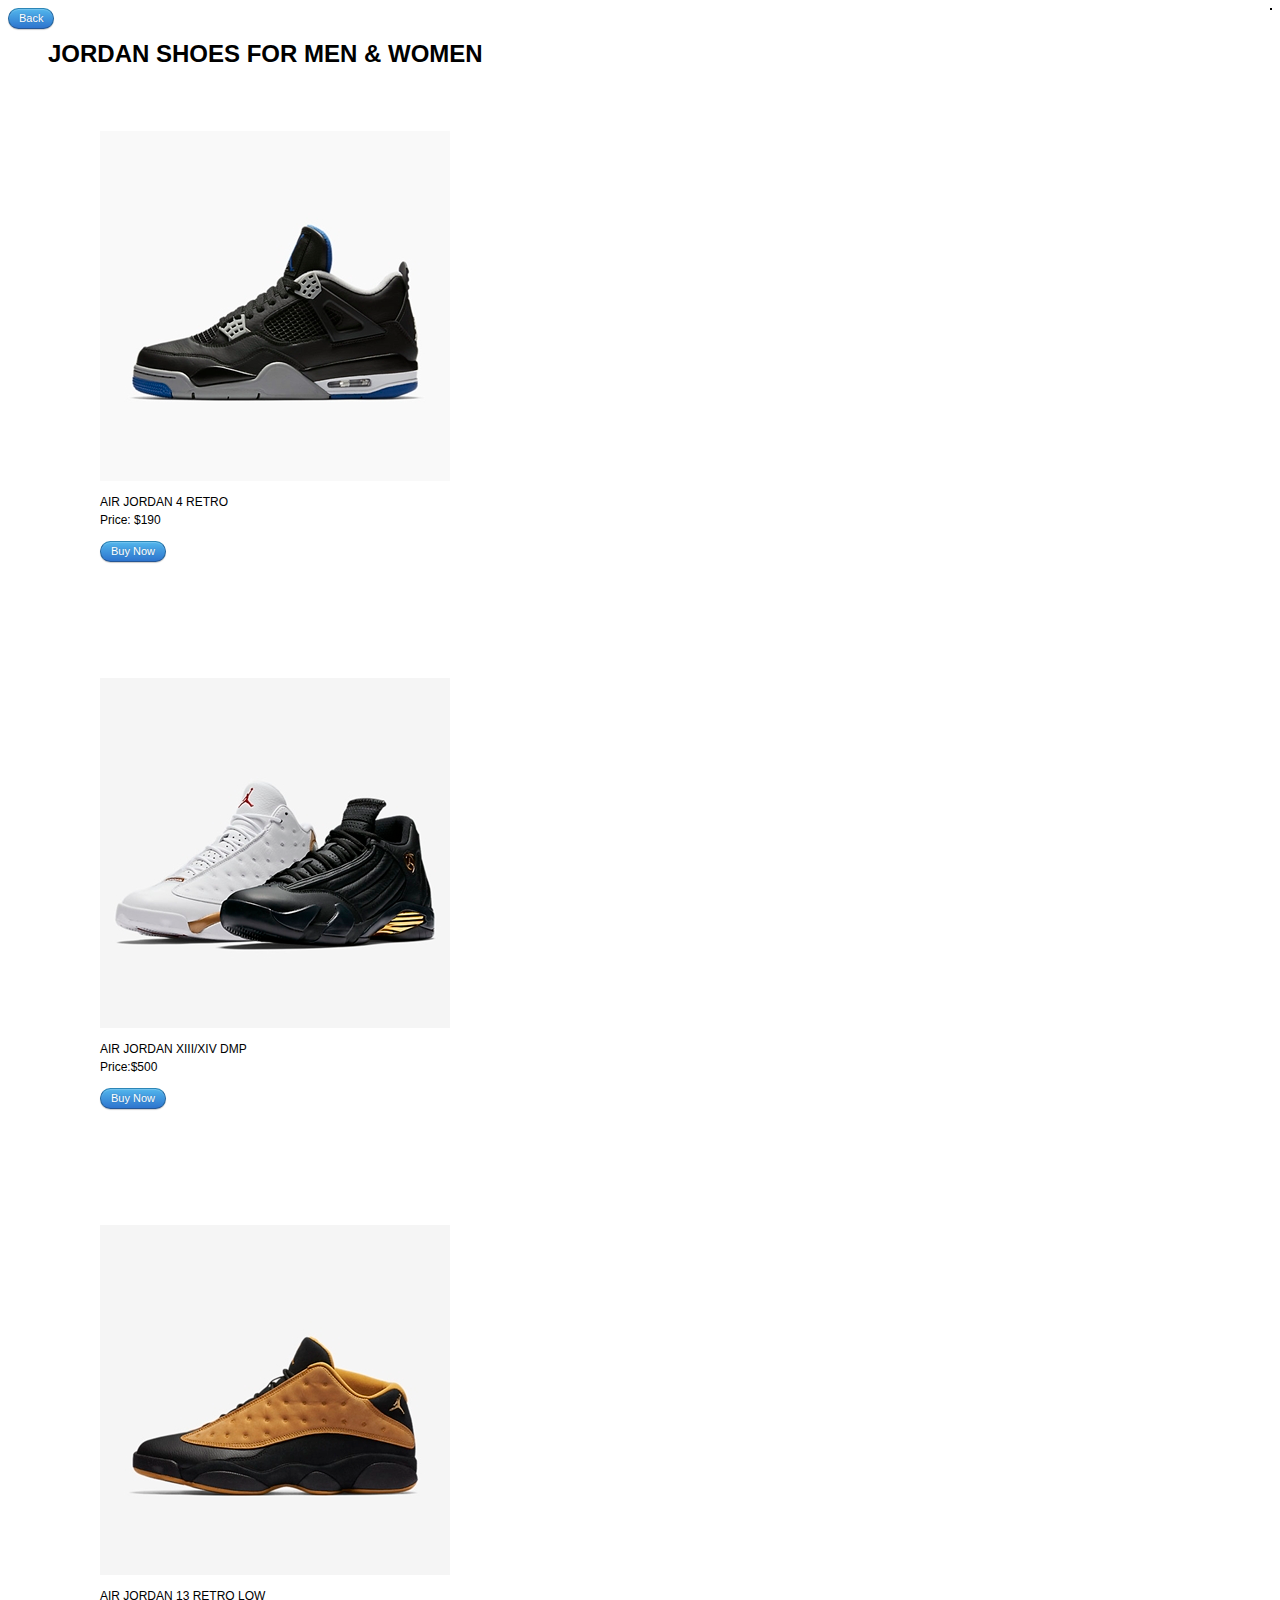
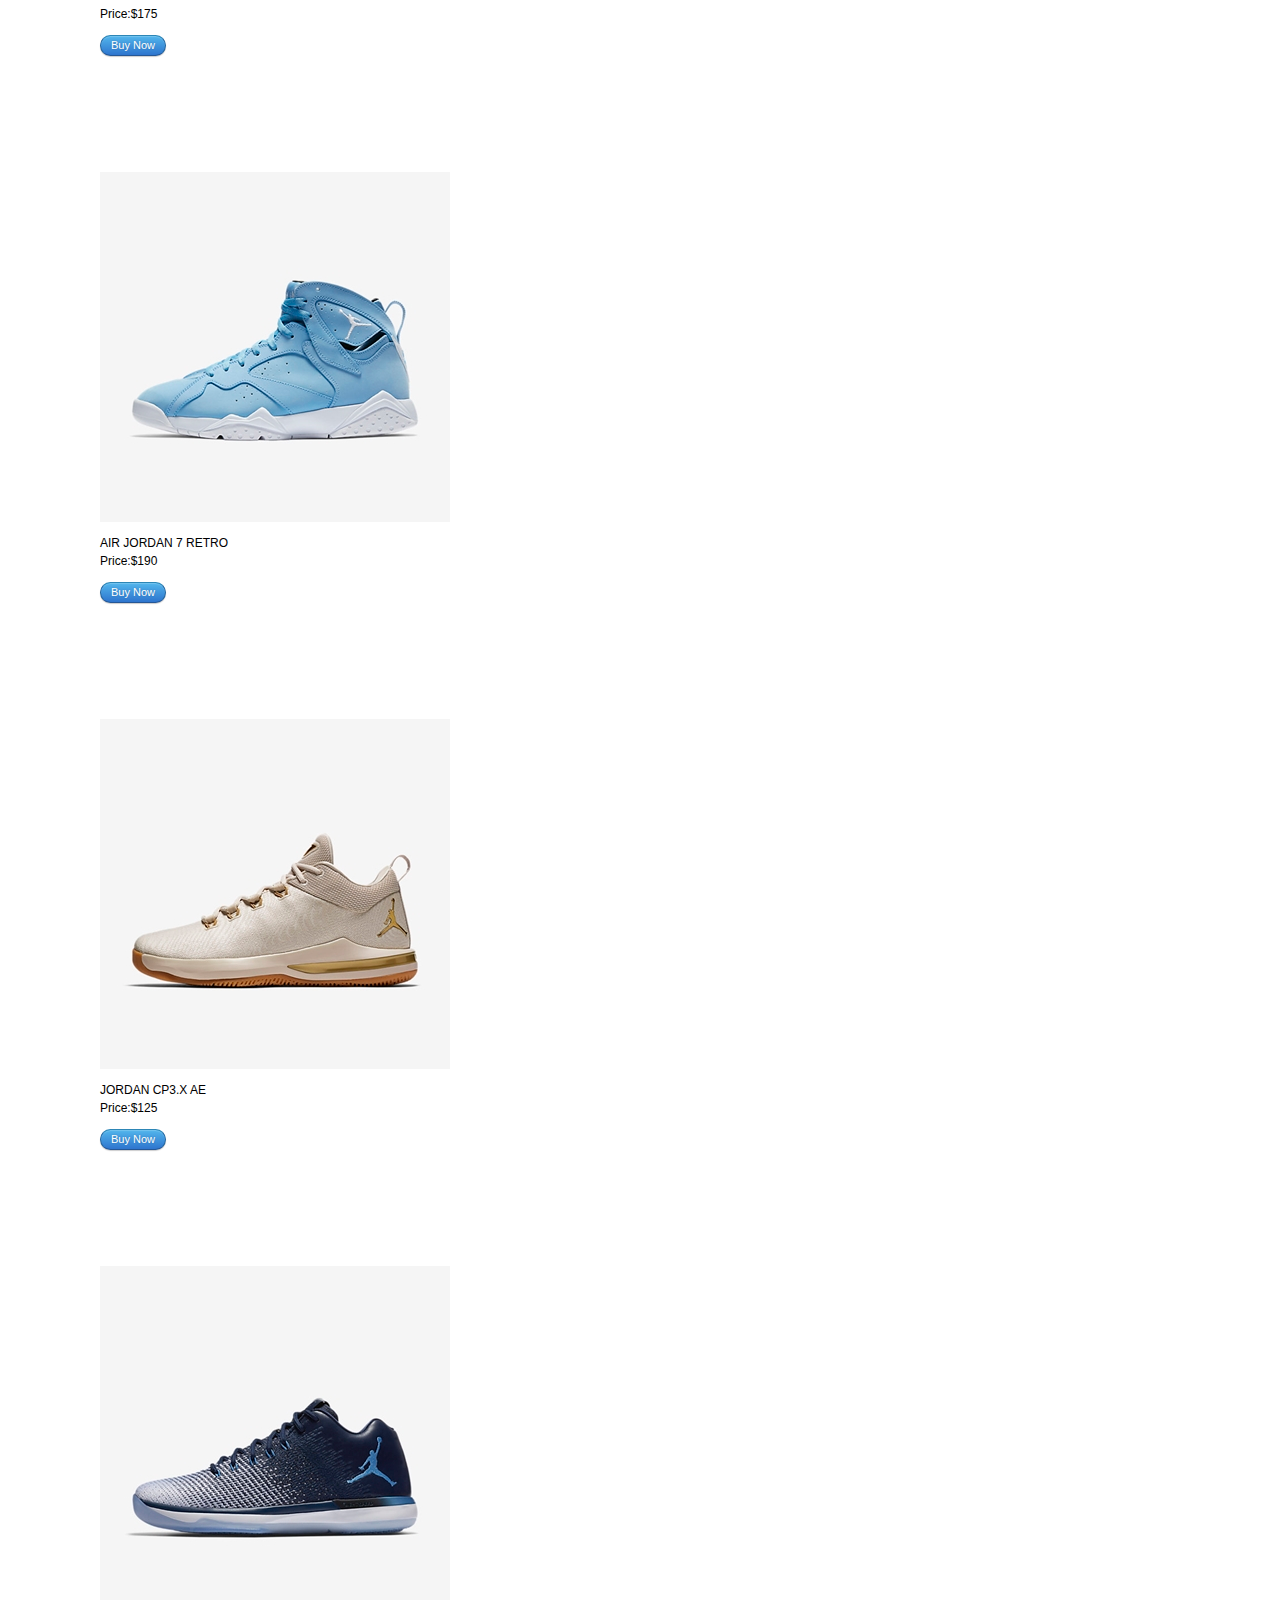
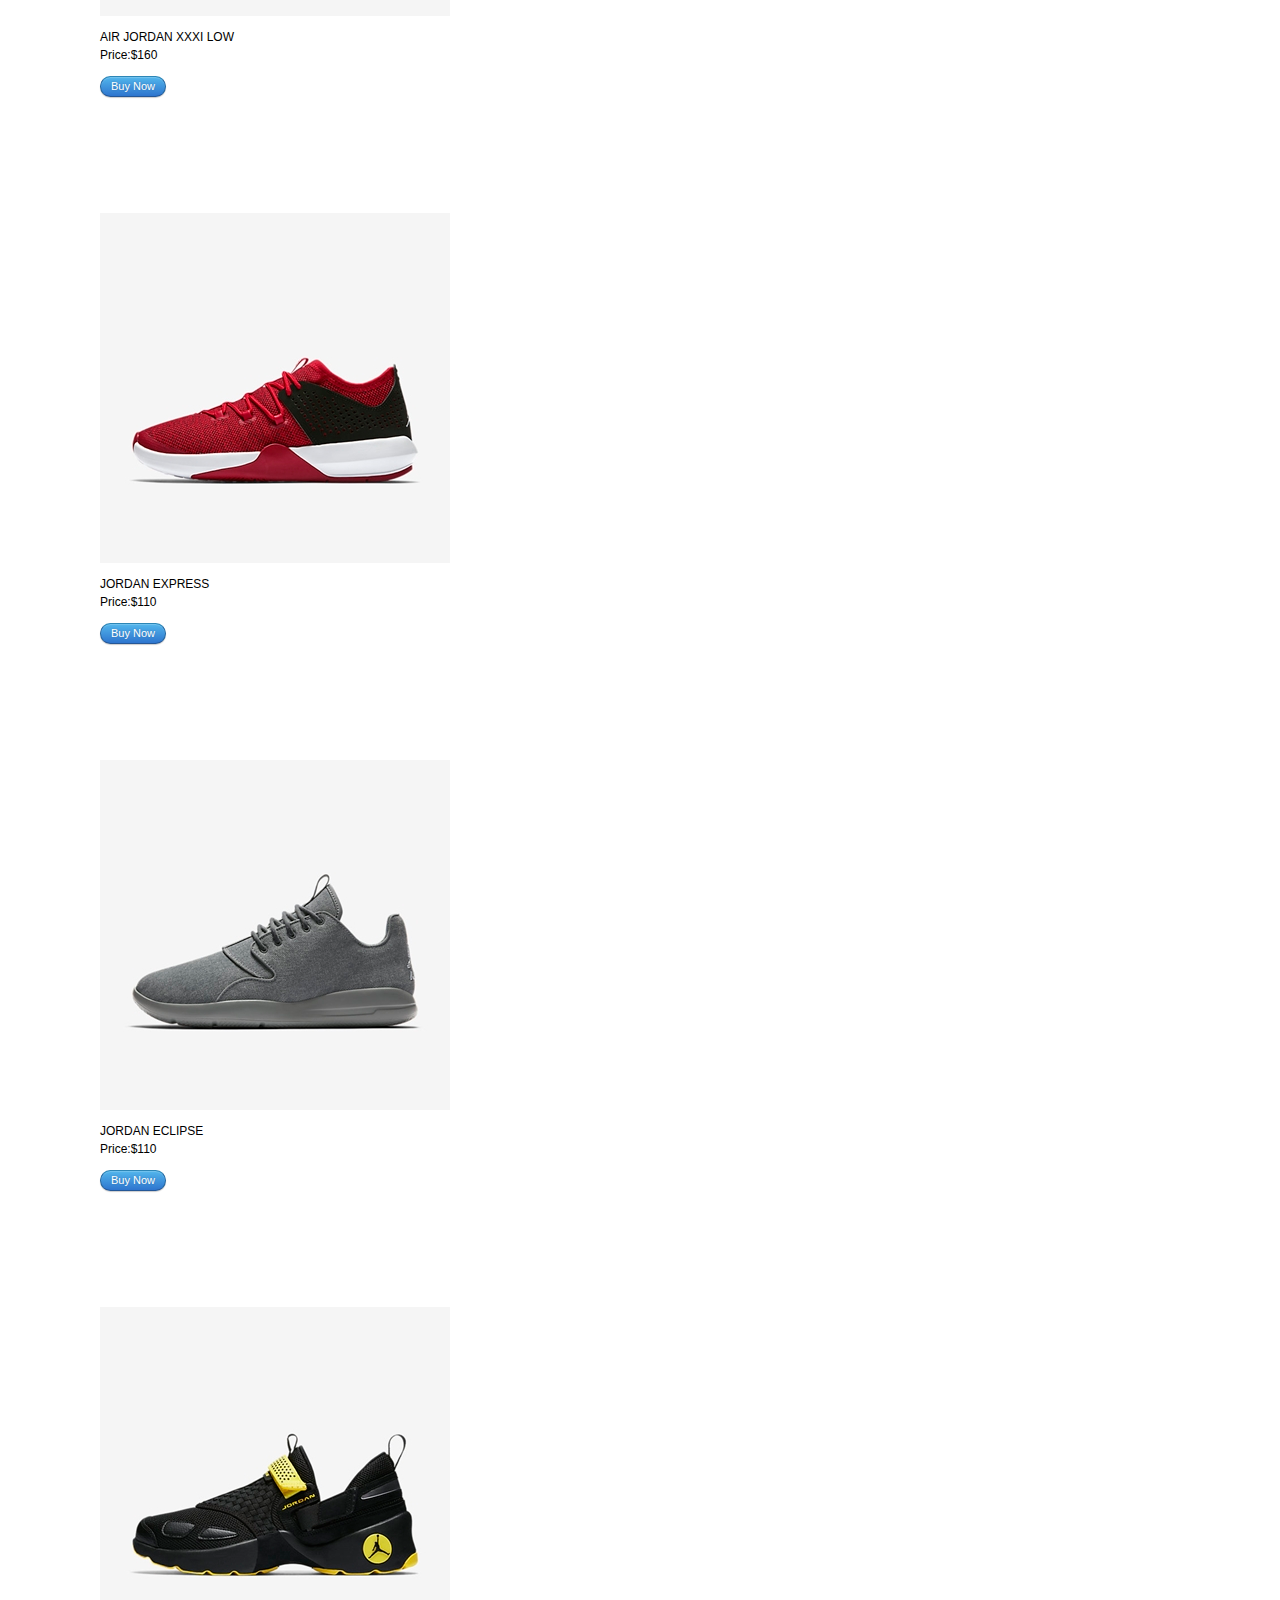
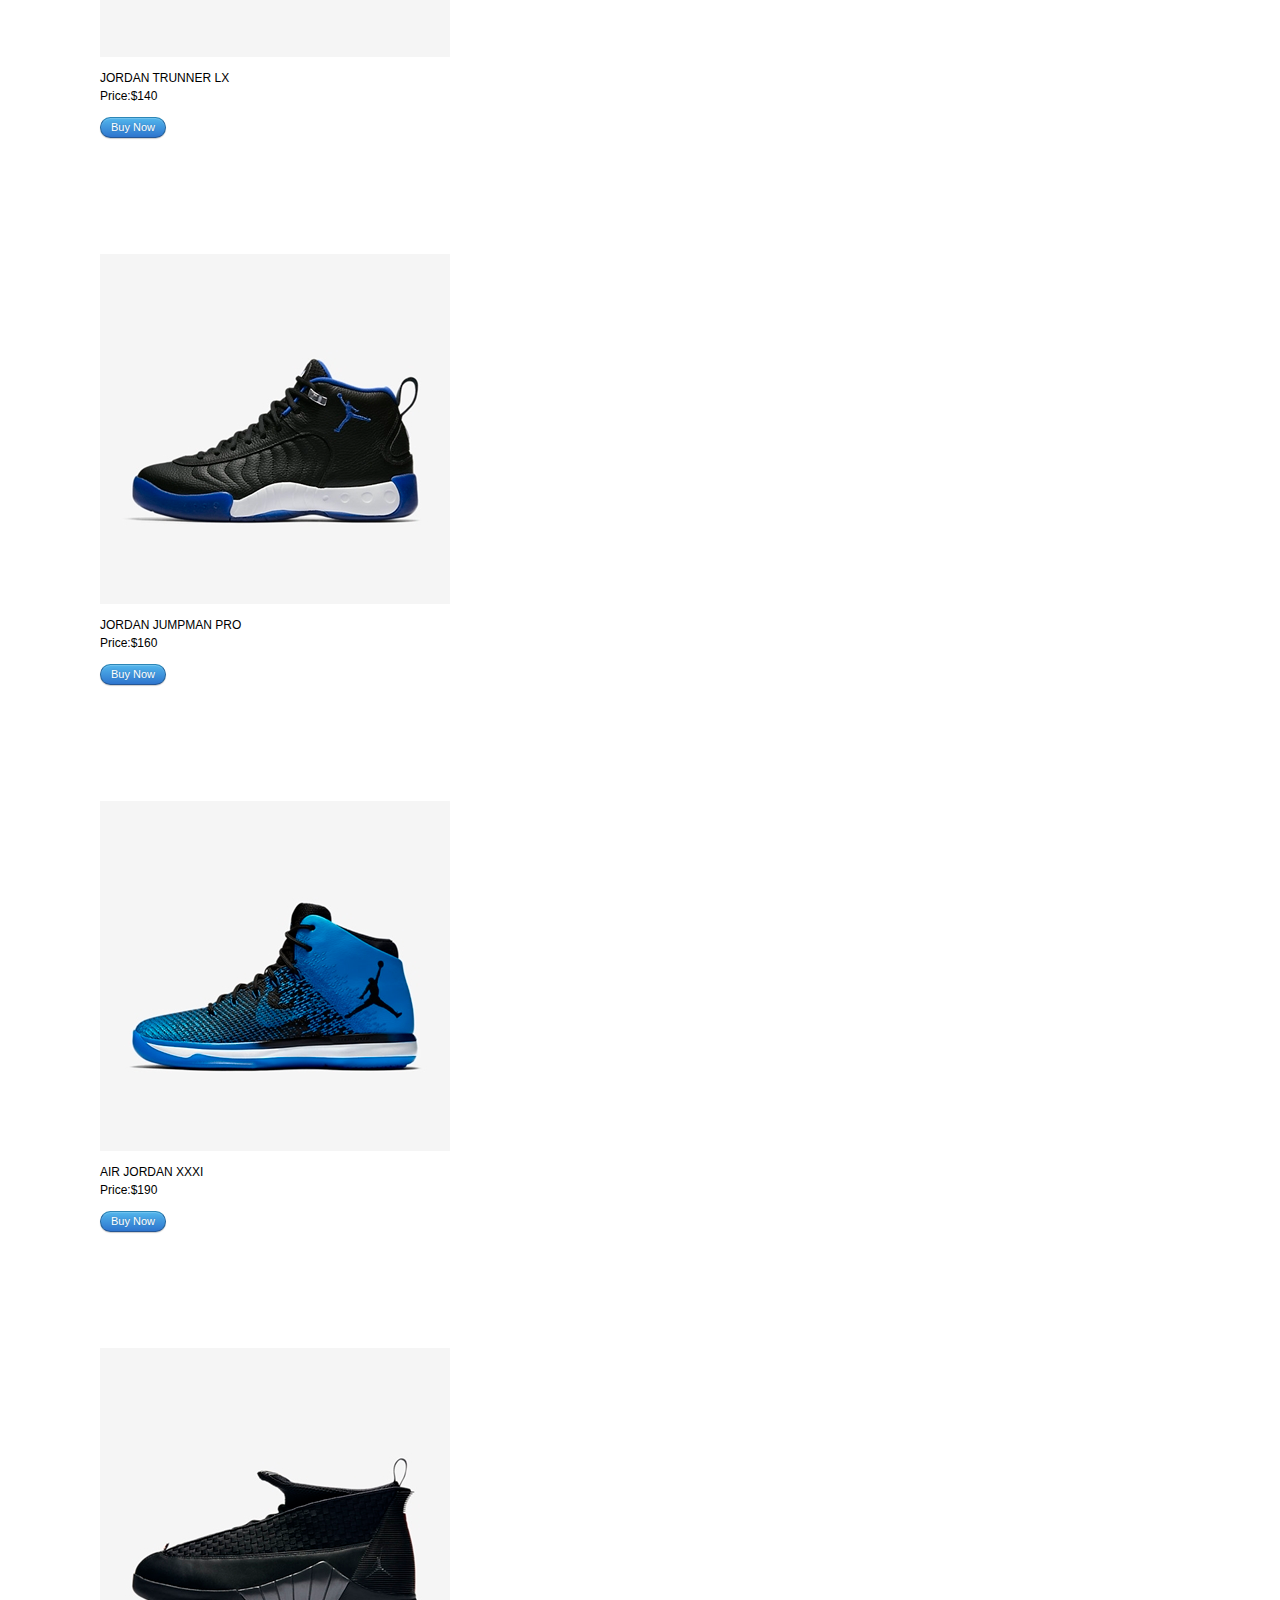
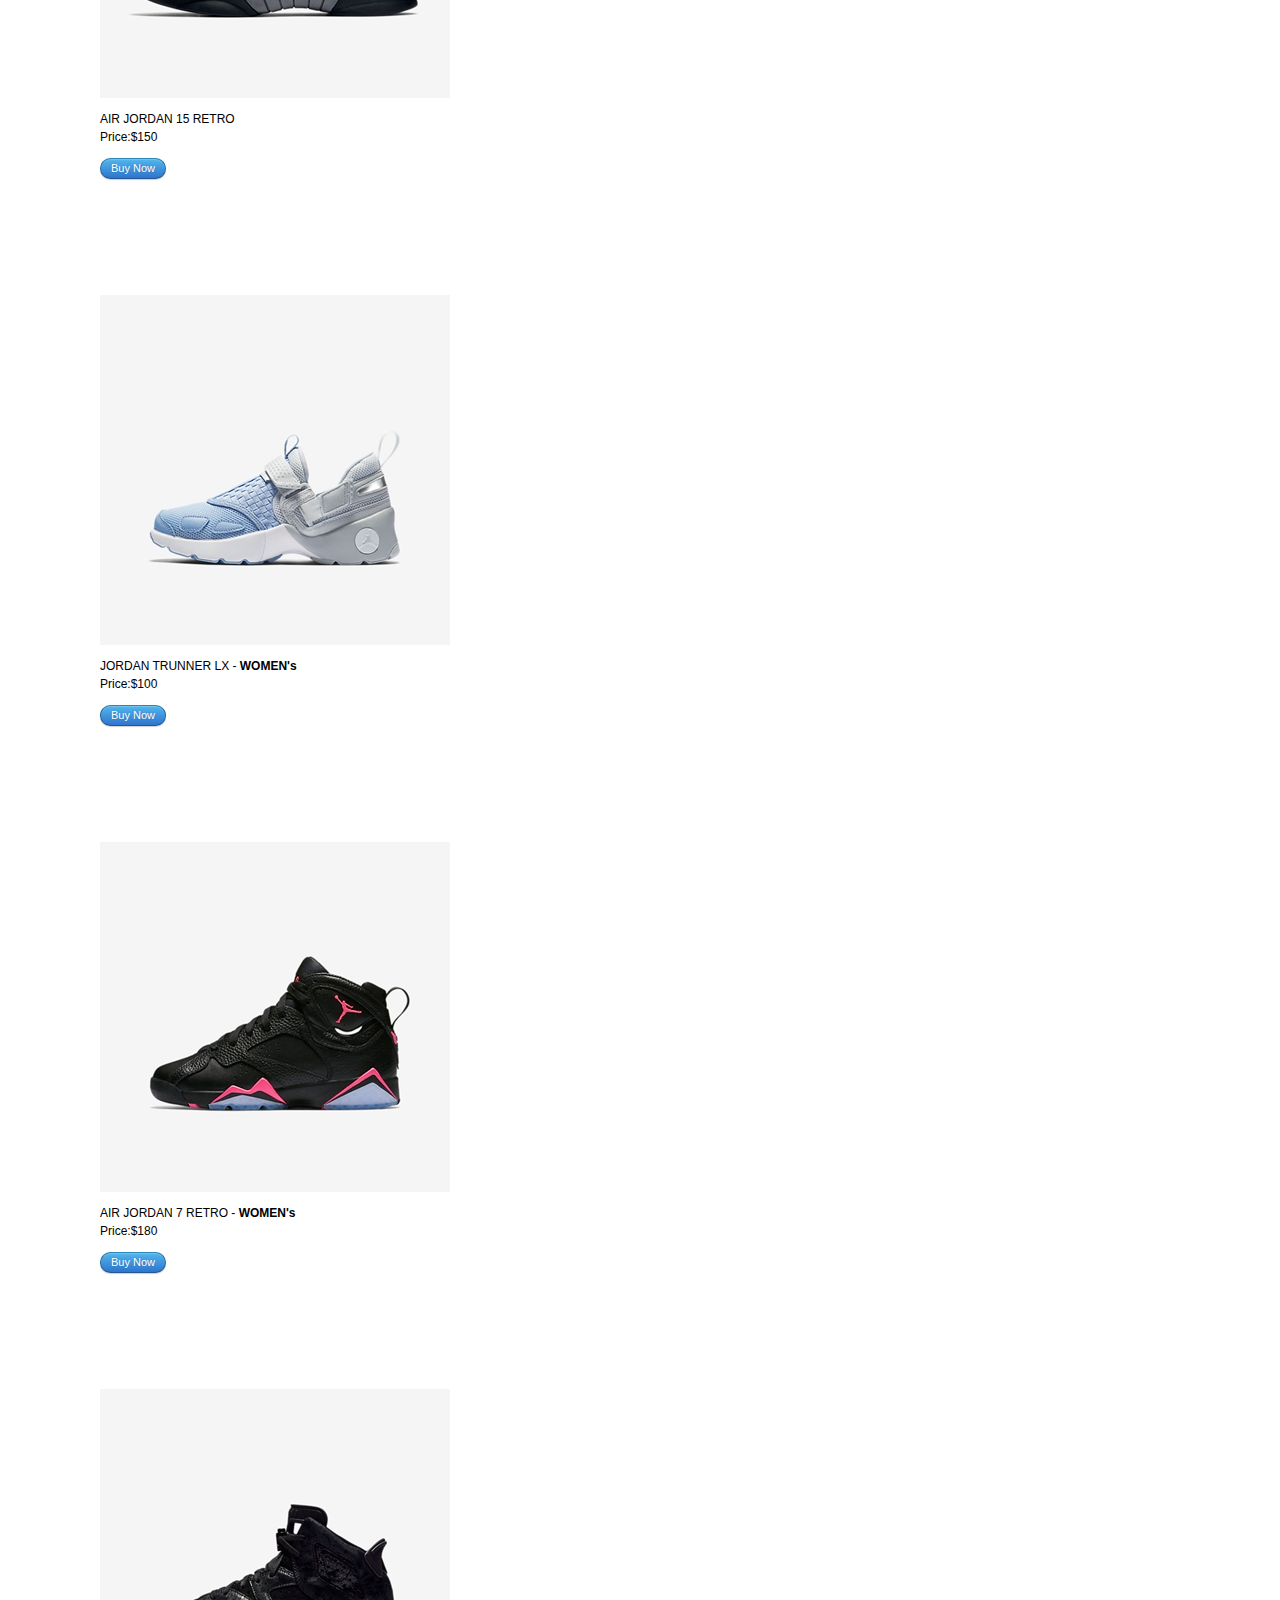
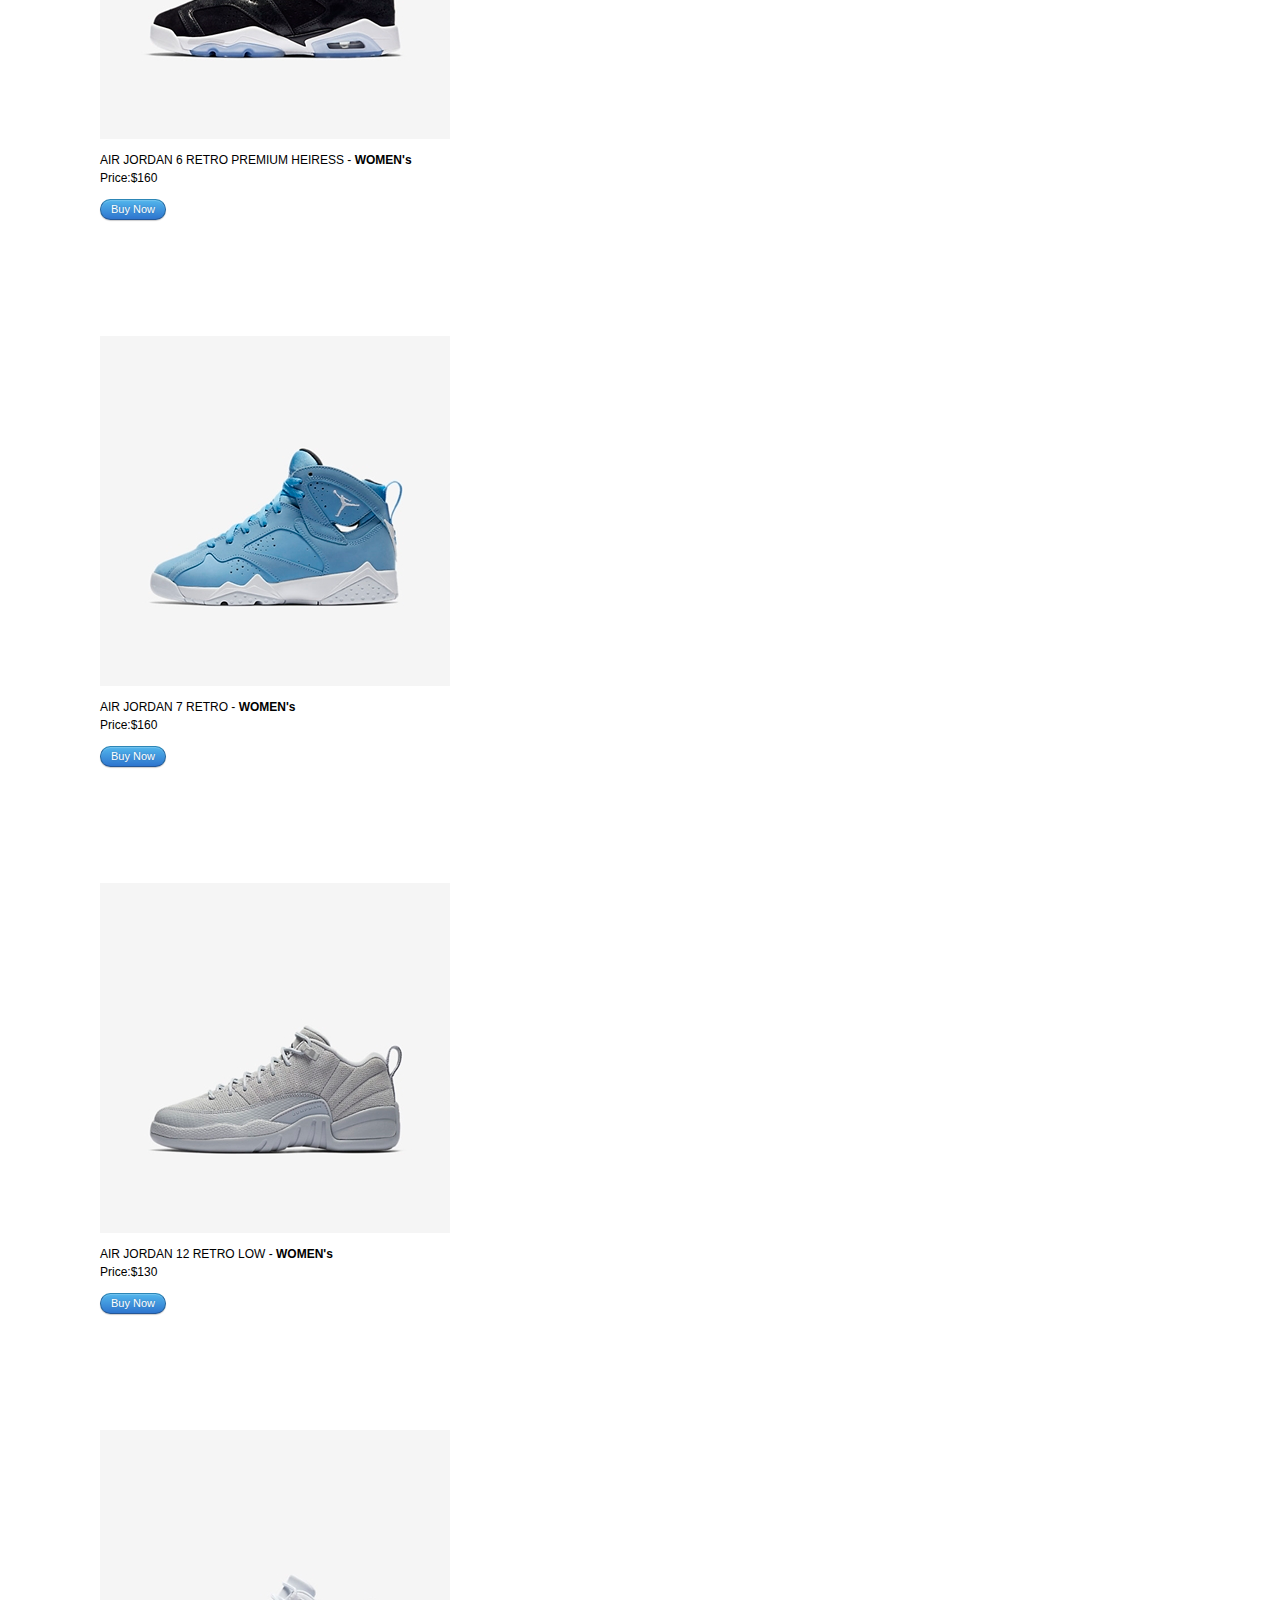
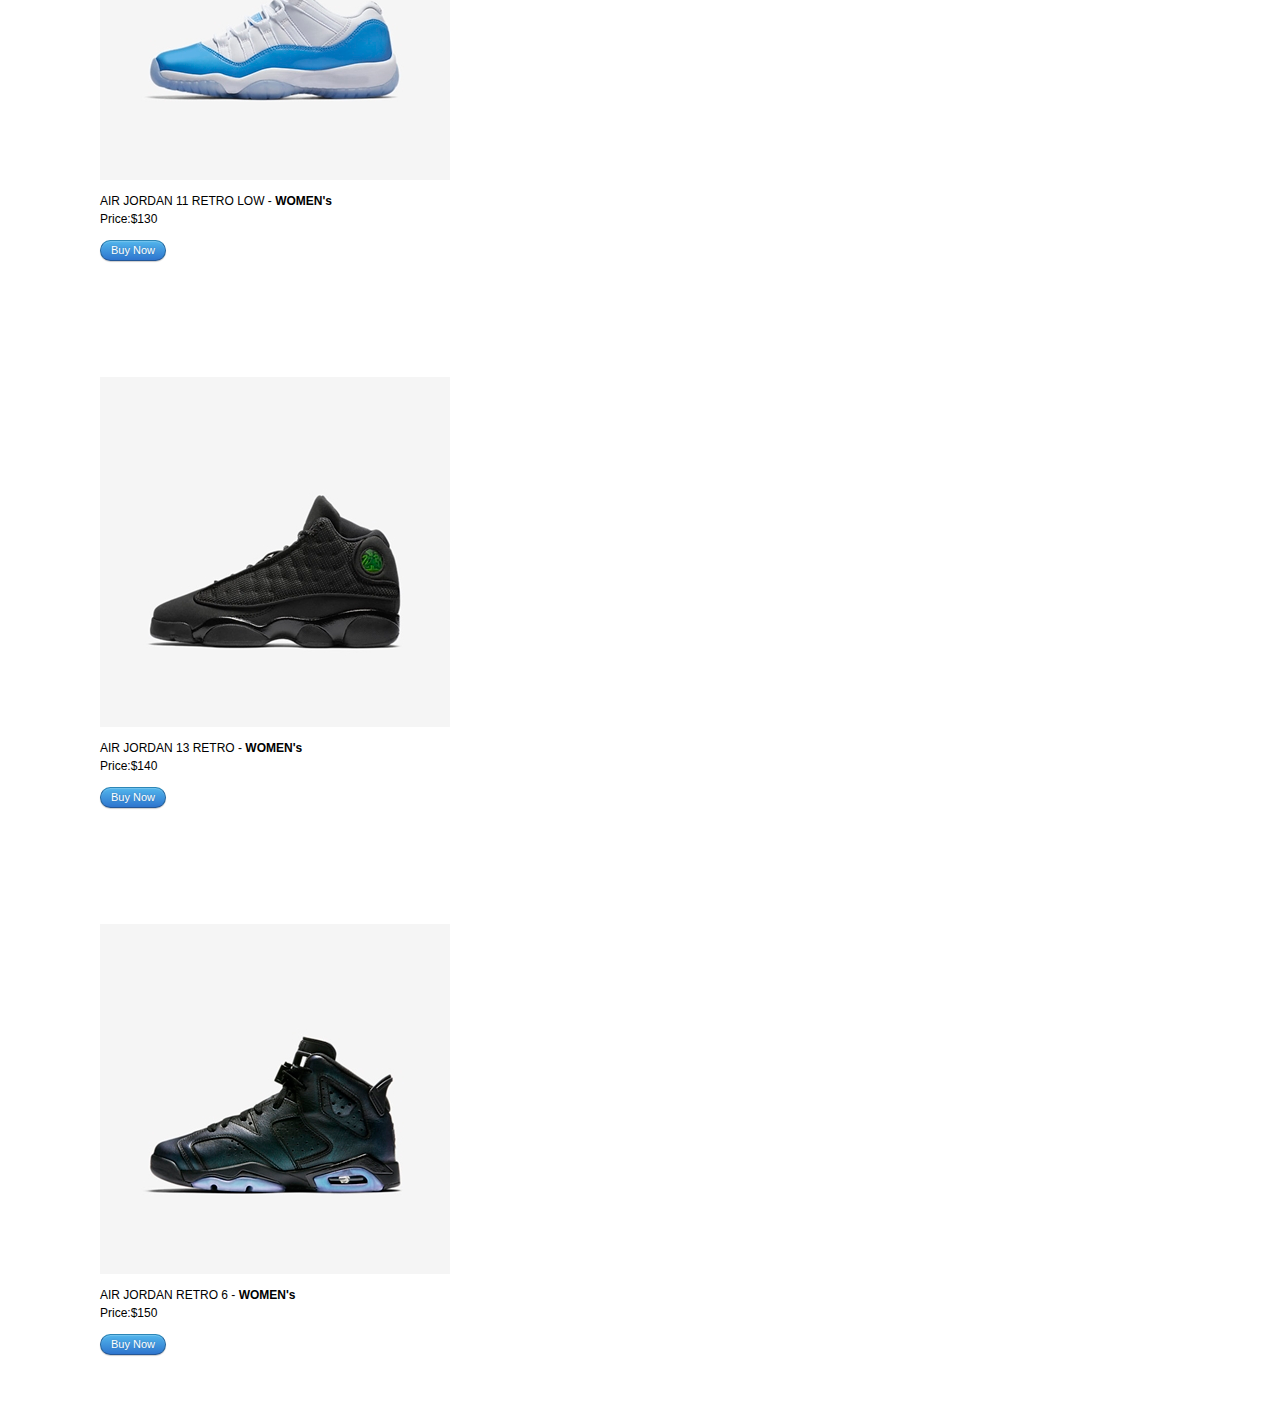
<file: jordan.html>
<HTML>
<head>
    <title> Psports </title>
	<link href="styles/site3.css" type="text/css" rel="stylesheet" />
	<link rel="shortcut icon" href="images/psportslogo.png">
	<body>
	<div class="container">
    
  </div>
  <a href="clothing.html" class="button">Back</a>
  
  <figure>
  <h1> JORDAN SHOES FOR MEN & WOMEN </h1>
<div class="div1">
<input type="image" src="images/jordan.jpg" alt="submit">
<p> AIR JORDAN 4 RETRO
<br>Price: $190 </br></p>
<p><a href="buy.html" class="button">Buy Now</a></p>
</div>
<div class="div2">
<img src="images/jordan2.jpg">
<p> AIR JORDAN XIII/XIV DMP
<br> Price:$500  </br></p>
<p><a href="buy.html" class="button">Buy Now</a></p>
</div>
<div class="div3">
<img src="images/jordan3.jpg">
<p> AIR JORDAN 13 RETRO LOW 
<br> Price:$175 </br></p>
<p><a href="buy.html" class="button">Buy Now</a></p>
</div>

<div class="div4">
<img src="images/jordan4.jpg">
<p> AIR JORDAN 7 RETRO 
<br> Price:$190 </br></p>
<p><a href="buy.html" class="button">Buy Now</a></p>
</div>

<div class="div5">
<img src="images/jordan5.jpg">
<p> JORDAN CP3.X AE 
<br> Price:$125 </br></p>
<p><a href="buy.html" class="button">Buy Now</a></p>
</div>

<div class="div6">
<img src="images/jordan6.jpg">
<p> AIR JORDAN XXXI LOW 
<br> Price:$160 </br></p>
<p><a href="buy.html" class="button">Buy Now</a></p>
</div>

<div class="div7">
<img src="images/jordan7.jpg">
<p> JORDAN EXPRESS 
<br> Price:$110 </br></p>
<p><a href="buy.html" class="button">Buy Now</a></p>
</div>

<div class="div8">
<img src="images/jordan8.jpg">
<p> JORDAN ECLIPSE 
<br> Price:$110 </br></p>
<p><a href="buy.html" class="button">Buy Now</a></p>
</div>

<div class="div9">
<img src="images/jordan9.jpg">
<p> JORDAN TRUNNER LX 
<br> Price:$140 </br></p>
<p><a href="buy.html" class="button">Buy Now</a></p>
</div>

<div class="div10">
<img src="images/jordan10.jpg">
<p> JORDAN JUMPMAN PRO
<br> Price:$160 </br></p>
<p><a href="buy.html" class="button">Buy Now</a></p>
</div>

<div class="div11">
<img src="images/jordan11.jpg">
<p> AIR JORDAN XXXI 
<br> Price:$190 </br></p>
<p><a href="buy.html" class="button">Buy Now</a></p>
</div>

<div class="div12">
<img src="images/jordan12.jpg">
<p> AIR JORDAN 15 RETRO 
<br> Price:$150 </br></p>
<p><a href="buy.html" class="button">Buy Now</a></p>
</div>

<div class="div13">
<img src="images/jordan13.jpg">
<p> JORDAN TRUNNER LX - <b>WOMEN's</b>
<br> Price:$100 </br></p>
<p><a href="buy.html" class="button">Buy Now</a></p>
</div>

<div class="div14">
<img src="images/jordan14.jpg">
<p> AIR JORDAN 7 RETRO - <b>WOMEN's</b>
<br> Price:$180 </br></p>
<p><a href="buy.html" class="button">Buy Now</a></p>
</div>

<div class="div15">
<img src="images/jordan15.jpg">
<p> AIR JORDAN 6 RETRO PREMIUM HEIRESS - <b>WOMEN's</b> 
<br> Price:$160 </br></p>
<p><a href="buy.html" class="button">Buy Now</a></p>
</div>

<div class="div16">
<img src="images/jordan16.jpg">
<p> AIR JORDAN 7 RETRO - <b>WOMEN's</b> 
<br> Price:$160 </br></p>
<p><a href="buy.html" class="button">Buy Now</a></p>
</div>

<div class="div17">
<img src="images/jordan17.jpg">
<p> AIR JORDAN 12 RETRO LOW - <b>WOMEN's </b> 
<br> Price:$130 </br></p>
<p><a href="buy.html" class="button">Buy Now</a></p>
</div>

<div class="div18">
<img src="images/jordan18.jpg">
<p> AIR JORDAN 11 RETRO LOW - <b>WOMEN's</b> 
<br> Price:$130 </br></p>
<p><a href="buy.html" class="button">Buy Now</a></p>
</div>

<div class="div19">
<img src="images/jordan19.jpg">
<p> AIR JORDAN 13 RETRO - <b>WOMEN's </b>
<br> Price:$140 </br></p>
<p><a href="buy.html" class="button">Buy Now</a></p>
</div>

<div class="div20">
<img src="images/jordan20.jpg">
<p> AIR JORDAN RETRO 6 - <b>WOMEN's </b> 
<br> Price:$150 </br></p>
<p><a href="buy.html" class="button">Buy Now</a></p>
</div>

</figure>

</body>

</html>
</file>
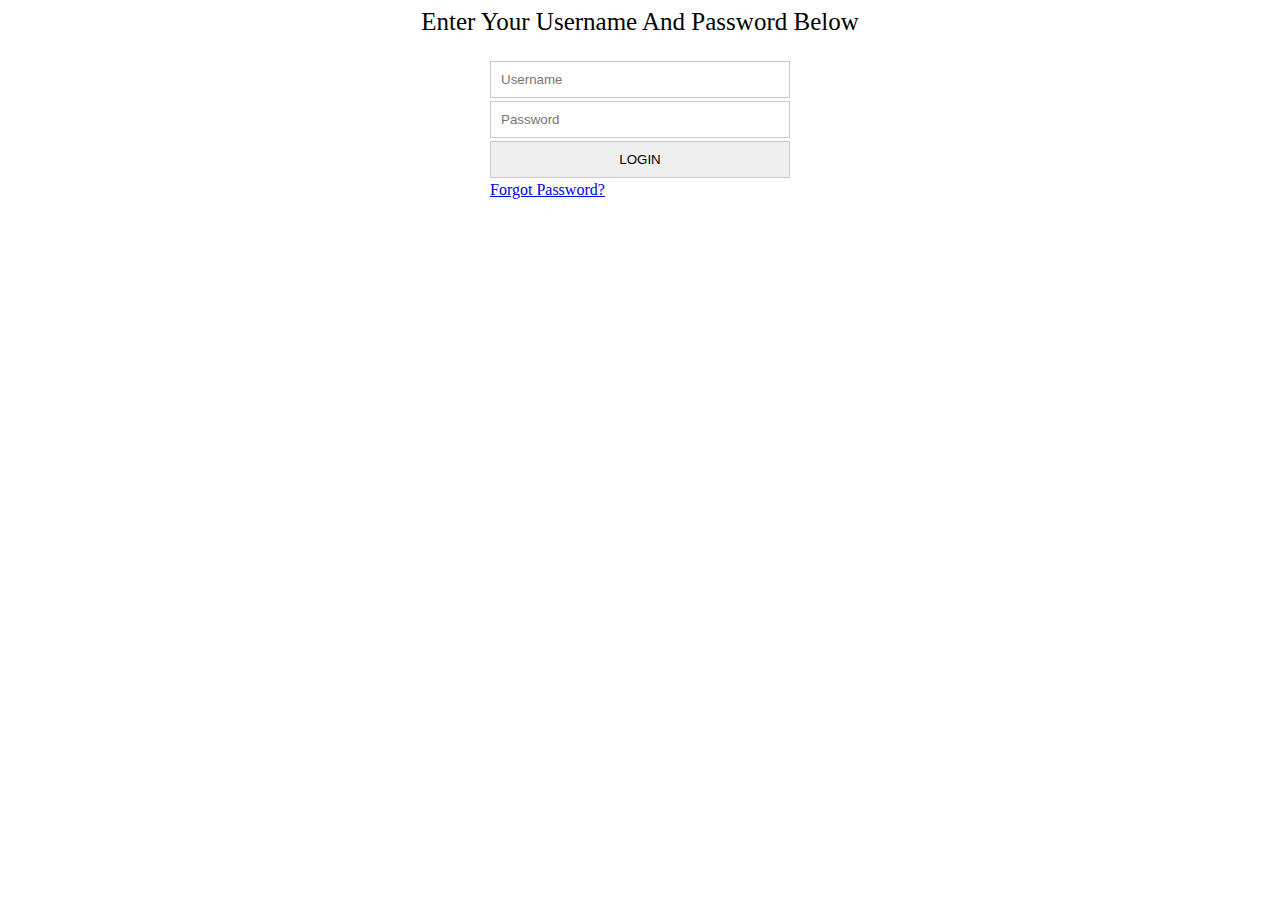
<file: login.html>
<html>
<head>
    <title> Psports LogIn </title>
	<link href="styles/site9.css" type="text/css" rel="stylesheet" />
	<link rel="shortcut icon" href="images/psportslogo.png">
	<body>

	</body>
	<div class="login0">
	<p> Enter Your Username And Password Below </p>
</div>

<form id="form_id" method="post" name="myform">
  <input type="text" id="username" placeholder="Username" required>
  <input type="password" id="password" placeholder="Password" required>
  <input type="button" id="submit" value="LOGIN" onclick="validate()">
  <a href="forgotpassword.html" class="button111" >Forgot Password?</a>
  <font color="red" size="4em"><label id="error"></label></font>
</form>

<script src="scripts/login.js"> </script>

</html>
</file>
<file: styles/site3.css>
.topnav2 {
    background-color: #333;
    overflow: hidden;	
	
}

/* Style the links inside the navigation bar */
.topnav2 a {
    float:left;
    display: block;
    color: #f2f2f2;
    text-align: center;
    padding: 14px 16px;
    text-decoration: none;
    font-size: 17px;
	font-family:Century Gothic;	
}

/* Change the color of links on hover */
.topnav2 a:hover {
    background-color: #ddd;
    color: black;
	
}

/* Add a color to the active/current link */
.topnav2 a.active {
    background-color: #4CAF50;
    color: white;
	
}

.topnav2 a{
	border-right:1px solid #bbb;
}

.container{
	border:1px solid black;
	float:right;
}

.h1{
	text-align:center;
}

.current {
    background-color:grey;
}

/*to maintain size from div1 to div22*/ 
.div1{
	width:500px;
	float:left;
	margin:2px;
	padding:50px;
}

.div2{
	width:500px;
	float:left;
	margin:2px;
	padding:50px;
}

.div3{
	width:500px;
	float:left;
	margin:2px;
	padding:50px;
}

.div4{
	width:500px;
	float:left;
	margin:2px;
	padding:50px;
}

.div5{
	width:500px;
	float:left;
	margin:2px;
	padding:50px;
}

.div6{
	width:500px;
	float:left;
	margin:2px;
	padding:50px;
}

.div7{
	width:500px;
	float:left;
	margin:2px;
	padding:50px;
}

.div8{
	width:500px;
	float:left;
	margin:2px;
	padding:50px;
}

.div9{
	width:500px;
	float:left;
	margin:2px;
	padding:50px;
}

.div10{
	width:500px;
	float:left;
	margin:2px;
	padding:50px;
}

.div11{
	width:500px;
	float:left;
	margin:2px;
	padding:50px;
}

.div12{
	width:500px;
	float:left;
	margin:2px;
	padding:50px;
}

.div13{
	width:500px;
	float:left;
	margin:2px;
	padding:50px;
}

.div14{
	width:500px;
	float:left;
	margin:2px;
	padding:50px;
}

.div15{
	width:500px;
	float:left;
	margin:2px;
	padding:50px;
}

.div16{
	width:500px;
	float:left;
	margin:2px;
	padding:50px;
}

.div17{
	width:500px;
	float:left;
	margin:2px;
	padding:50px;
}

.div18{
	width:500px;
	float:left;
	margin:2px;
	padding:50px;
}

.div19{
	width:500px;
	float:left;
	margin:2px;
	padding:50px;
}

.div20{
	width:500px;
	float:left;
	margin:2px;
	padding:50px;
}

.div21{
	width:500px;
	float:left;
	margin:2px;
	padding:50px;
}

.div22{
	width:500px;
	float:left;
	margin:2px;
	padding:50px;
}

	


body{
  font: 12px/18px "Lucida Grande", "Lucida Sans Unicode", Helvetica, Arial, Verdana, sans-serif;
}
.button {
  /* text styles */
  font-size: 11px;
  line-height: 18px;
  color: #fff;
  text-decoration: none;
  text-shadow: 0 0 2px rgba(0, 0, 0, 0.2);
  
  /* box styles */
  display: inline-block;
  height: 19px;
  padding: 0 10px;
  border: 1px solid;
  border-color: #2d86b6 #24659e #255796;
  border-radius: 21px;
  box-shadow: 0 1px 1px rgba(255, 255, 255, 0.2) inset, 0 1px 1px rgba(1, 4, 8, 0.2);
  
  /* gradients */
  background-color: #52b6ec;
  *zoom: 1;
  filter: progid:DXImageTransform.Microsoft.gradient(gradientType=0, startColorstr='#FF52B6EC', endColorstr='#FF2E75CE');
  background-image: -webkit-gradient(linear, 50% 0%, 50% 100%, color-stop(0%, #52b6ec), color-stop(100%, #2e75ce));
  background-image: -webkit-linear-gradient(top, #52b6ec 0%, #2e75ce 100%);
  background-image: -moz-linear-gradient(top, #52b6ec 0%, #2e75ce 100%);
  background-image: -o-linear-gradient(top, #52b6ec 0%, #2e75ce 100%);
  background-image: linear-gradient(top, #52b6ec 0%, #2e75ce 100%);
    
}
/*for creating button hover*/
.button:hover {
  text-decoration: none;
  border-color: #377cae #175a9c #0c4893;
  box-shadow: 0 1px 1px rgba(255, 255, 255, 0.2) inset, 0 1px 1px rgba(5, 64, 140, 0.2);
  
  background-color: #4fa6e4;
  *zoom: 1;
  filter: progid:DXImageTransform.Microsoft.gradient(gradientType=0, startColorstr='#FF4FA6E4', endColorstr='#FF1462C4');
  background-image: -webkit-gradient(linear, 50% 0%, 50% 100%, color-stop(0%, #4fa6e4), color-stop(100%, #1462c4));
  background-image: -webkit-linear-gradient(top, #4fa6e4 0%, #1462c4 100%);
  background-image: -moz-linear-gradient(top, #4fa6e4 0%, #1462c4 100%);
  background-image: -o-linear-gradient(top, #4fa6e4 0%, #1462c4 100%);
  background-image: linear-gradient(top, #4fa6e4 0%, #1462c4 100%);
}
.button:active {
  border-color: #094b84 #094b84 #0f4585;
  box-shadow: 0 1px 1px rgba(241, 243, 247, 0.2), 0 0 20px rgba(0, 0, 0, 0.5) inset;
  
  background-color: #1c7ec9;
  *zoom: 1;
  filter: progid:DXImageTransform.Microsoft.gradient(gradientType=0, startColorstr='#FF1C7EC9', endColorstr='#FF2395D9');
  background-image: -webkit-gradient(linear, 50% 0%, 50% 100%, color-stop(0%, #1c7ec9), color-stop(100%, #2395d9));
  background-image: -webkit-linear-gradient(top, #1c7ec9 0%, #2395d9 100%);
  background-image: -moz-linear-gradient(top, #1c7ec9 0%, #2395d9 100%);
  background-image: -o-linear-gradient(top, #1c7ec9 0%, #2395d9 100%);
  background-image: linear-gradient(top, #1c7ec9 0%, #2395d9 100%);
}
</file>
<file: styles/site.css>
.topnav {
    background-color: #333;
    overflow: hidden;
 	
}

.date00{
	font-size:30px;
	border:1px solid black;
	font-family:Orator STD;
}

.fa {
  padding: 10px;
  font-size: 30px;
  width: 30px;
  text-align: center;
  text-decoration: none;
  margin: 5px 2px;
  border-radius: 50%;
}

h1{
	padding-top:30px;
}
/*make fa-fa hover*/
.fa:hover {
    opacity: 0.7;
}

/*styles fa-fa facebook*/ 
.fa-facebook {
  background: #3B5998;
  color: white;
}

/*styles fa-fa instagram*/
.fa-instagram {
  background: #125688;
  color: white;
}

/*styles Site name given in navigation bar*/
#logo2{
	float:right;
	color:white;
	width:210px;
	margin-right:25px;
	font-size:40px;
	font-family:Century Gothic;
}

/*makes the footer positer fixed and styles it*/
.fix{
	text-align:center;
	font-size:20px;
	font-family:Century Gothic;
	clear:both;
}

/*makes current tab nav bar hover*/ 
li a:hover:not(.current) {
    background-color: #111;
}

.topnav a{
	border-right:1px solid #bbb;
}

.current {
    background-color:grey;
}

.h2{
	font-family:Century Gothic;
	font-size:20px;
}

.h4{
	font-size:21px;
}

h5{
	font-size:20px;
	padding-top:10px;
}

h6{
	font-size:18px;
}

.btn1{
	float:left;
	width:650px;

}


.button12 {
    background-color: black;
    border: none;
    color: white;
    padding: 10px 12px;
    text-align: center;
    text-decoration: none;
    display: inline-block;
    font-size: 16px;
    cursor: pointer;
}

.button12:hover{
	background-color:grey
}


/* Style the links inside the navigation bar */
.topnav a {
    float:left;
    display: block;
    color: orange;
    text-align: center;
    padding: 14px 36px;
    text-decoration: none;
    font-size: 20px;
	font-family:Century Gothic;	
}



/* Change the color of links on hover */
.topnav a:hover {
    background-color: #ddd;
    color: black;
	
}

/* Add a color to the active/current link */
.topnav a.active {
    background-color: #4CAF50;
    color: white;
	
}

.container{
	border:1px solid black;
	float:right;
}

.h1{
	text-align:center;
}



* {
    margin: 0;
    padding: 0;
  	-moz-box-sizing: border-box;
		-o-box-sizing: border-box;
		-webkit-box-sizing: border-box;
		box-sizing: border-box;
	}

	body {
		width: 100%;
		height: 100%;
		font-family: "helvetica neue", helvetica, arial, sans-serif;
		font-size: 13px;
		text-align: center;
		b
	}

	ul{
		margin: 30px auto;
		text-align: center;
		padding:150px;
	}

	li{
		list-style: none;
		position: relative;
		display: inline-block;
		width: 100px;
		height: 100px;
	}
	
	

	@-moz-keyframes rotate {
		0% {transform: rotate(0deg);}
		100% {transform: rotate(-360deg);}
	}

	@-webkit-keyframes rotate {
		0% {transform: rotate(0deg);}
		100% {transform: rotate(-360deg);}
	}

	@-o-keyframes rotate {
		0% {transform: rotate(0deg);}
		100% {transform: rotate(-360deg);}
	}

	@keyframes rotate {
		0% {transform: rotate(0deg);}
		100% {transform: rotate(-360deg);}
	}

	/*styles the round button on brand page*/
	.round {
		display: block;
		position: absolute;
		left: 0;
		top: 0;
		width: 100%;
		height: 100%;
		padding-top: 30px;		
		text-decoration: none;		
		text-align: center;
		font-size: 25px;		
		text-shadow: 0 1px 0 rgba(255,255,255,.7);
		letter-spacing: -.065em;
		font-family: "Hammersmith One", sans-serif;		
		-webkit-transition: all .25s ease-in-out;
		-o-transition: all .25s ease-in-out;
		-moz-transition: all .25s ease-in-out;
		transition: all .25s ease-in-out;
		box-shadow: 2px 2px 7px rgba(0,0,0,.2);
		border-radius: 300px;
		z-index: 1;
		border-width: 4px;
		border-style: solid;
		
	}

	/*makes the round button hover on brand page*/
	.round:hover {
		width: 130%;
		height: 130%;
		left: -15%;
		top: -15%;
		font-size: 33px;
		padding-top: 38px;
		-webkit-box-shadow: 5px 5px 10px rgba(0,0,0,.3);
		-o-box-shadow: 5px 5px 10px rgba(0,0,0,.3);
		-moz-box-shadow: 5px 5px 10px rgba(0,0,0,.3);
		box-shadow: 5px 5px 10px rgba(0,0,0,.3);
		z-index: 2;
		border-size: 10px;
		-webkit-transform: rotate(-360deg);
		-moz-transform: rotate(-360deg);
		-o-transform: rotate(-360deg);
		transform: rotate(-360deg);
	}
	
/*styles button a*/
	a.red {
		background-color: rgba(239,57,50,1);
		color: rgba(133,32,28,1);
		border-color: rgba(133,32,28,.2);
		
	}

	/*makes red round button hover*/
	a.red:hover {
		color: rgba(239,57,50,1);
	}

	/*styles green round button*/
	a.green {
		background-color: rgba(1,151,171,1);
		color: rgba(0,63,71,1);
		border-color: rgba(0,63,71,.2);
	}

	/*makes green round button hover*/
	a.green:hover {
		color: rgba(1,151,171,1);
	}

	/*styles yellow round button*/
	a.yellow {
		background-color: rgba(252,227,1,1);
		color: rgba(153,38,0,1);
		border-color: rgba(153,38,0,.2);
	}

	/*makes yellow round button hover*/
	a.yellow:hover {
		color: rgba(252,227,1,1);
	}

	.round span.round {
		display: block;
		opacity: 0;
		-webkit-transition: all .5s ease-in-out;
		-moz-transition: all .5s ease-in-out;
		-o-transition: all .5s ease-in-out;
		transition: all .5s ease-in-out;
		font-size: 1px;
		border: none;
		padding: 40% 20% 0 20%;
		color: #fff;
	}

	.round span:hover {
		opacity: .85;
		font-size: 16px;
		-webkit-text-shadow: 0 1px 1px rgba(0,0,0,.5);
		-moz-text-shadow: 0 1px 1px rgba(0,0,0,.5);
		-o-text-shadow: 0 1px 1px rgba(0,0,0,.5);
		text-shadow: 0 1px 1px rgba(0,0,0,.5);	
	}

	.green span {
		background: rgba(0,63,71,.7);		
	}

	.red span {
		background: rgba(133,32,28,.7);		
	}

	.yellow span {
		background: rgba(161,145,0,.7);	
	}
	
	.round green{
		padding:800px;
	}
	
	a.grey {
		background-color: grey;
		color: rgba(133,32,28,1);
		border-color: rgba(133,32,28,.2);	
	}

	a.grey:hover {
		color: grey;
	}
	
	a.white {
		background-color: white;
		color: rgba(133,32,28,1);
		border-color: rgba(133,32,28,.2);	
	}

	a.grey:hover {
		color: white;
	}
	
	
	
	div#main{
width:1200px;
margin:0 auto;
font-family:'Ubuntu',sans-serif
}
div#form_sample{
text-align:center;
border:1px solid #ccc;
width:600px;
padding:0 40px 15px;
margin-top:20px;
box-shadow:0 0 15px;
border-radius:6px;
float:left;
}
#main h1{
margin-top:40px
}
hr{
margin-top:-5px
}
label{
float:left;
font-size:16px
}
input[type="text"],input[type="email"]{
width:100%;
margin-top:10px;
height:45px;
margin-bottom:25px;
padding:10px;
border:3px solid #2BC1F2
}
textarea{
width:100%;
border:3px solid #2BC1F2;
padding:10px;
margin-bottom:25px;
margin-top:10px;
height:100px;
resize:none
}
input[type="submit"]{
width:100%;
padding:10px 45px;
background-color:#2BC1F2;
border:none;
color:#fff;
font-size:18px;
font-weight:700;
cursor:pointer;
font-family:'Ubuntu',sans-serif
}
div#fugo{
float:right
}

#button0 {
  text-align: center;
}

.btn {
  border-radius: 5px;
  padding: 4px 8px;
  font-size: 16px;
  text-decoration: none;
  margin: 20px;
  color: #fff;
  position: relative;
  display: inline-block;
}

.btn:active {
  transform: translate(0px, 5px);
  -webkit-transform: translate(0px, 5px);
  box-shadow: 0px 1px 0px 0px;
}

.blue {
  background-color: #55acee;
  box-shadow: 0px 5px 0px 0px #3C93D5;
}

.blue:hover {
  background-color: #6FC6FF;
}

.green {
  background-color: #2ecc71;
  box-shadow: 0px 5px 0px 0px green;
}

.green:hover {
  background-color: white;
}

.h3{
	font-size:20px;
	border:2px solid black;
}
</file>
<file: styles/site12.css>
/*styles button*/
.button {
    background-color: #4CAF50;
    border: none;
    color: white;
    padding: 10px 20px;
    text-align: center;
    text-decoration: none;
    display: inline-block;
    font-size: 22px;
    margin: 4px 2px;
    cursor: pointer;
	font-family:arial;
}

.button:hover{
	background-color:grey;
}

/*styles Text in buythanks.html*/
.hope{
	text-align:center;
	font-family:arial;
}
</file>
<file: styles/site13.css>
/*styles input buttons fields*/
input[type=text], select {
    width: 260px;
    padding: 12px 12px;
    margin: 8px 0;
    display: inline-block;
    border: 1px solid #ccc;
    border-radius: 4px;
    box-sizing: border-box;
}

input[type=email], select {
    width: 260px;
    padding: 12px 12px;
    margin: 8px 0;
    display: inline-block;
    border: 1px solid #ccc;
    border-radius: 4px;
    box-sizing: border-box;
}

input[type=number], select {
    width: 260px;
    padding: 12px 12px;
    margin: 8px 0;
    display: inline-block;
    border: 1px solid #ccc;
    border-radius: 4px;
    box-sizing: border-box;
}

input[type=submit] {
    width: 100%;
    background-color: #4CAF50;
    color: white;
    padding: 14px 20px;
    margin: 8px 0;
    border: none;
    border-radius: 4px;
    cursor: pointer;
}

input[type=submit]:hover {
    background-color: #45a049;
}

div {
    border-radius: 5px;
    background-color: #f2f2f2;
    padding: 20px;
	text-align:center;
}

.button {
    background-color: maroon;
    border: none;
    color: white;
    padding: 8px 12px;
    text-align: center;
    text-decoration: none;
    display: inline-block;
    font-size: 16px;
    margin: 4px 2px;
    cursor: pointer;
}

.pswrd2{
	font-family:Orator STD;
}

.button:hover{
	background-color:black;
}
</file>
<file: styles/site9.css>
form {
  margin:0 auto;
  width:300px
}
input {
  margin-bottom:3px;
  padding:10px;
  width: 100%;
  border:1px solid #CCC
}
button {
  padding:10px
}
label {
  cursor:pointer
}
#form-switch {
  display:none
}
#register-form {
  display:none
}
#form-switch:checked~#register-form {
  display:block
}
#form-switch:checked~#login-form {
  display:none
}

.login0{
	text-align:center;
	font-size:25px;
}

/*styles button*/
.button {
    background-color: black;
    border: none;
    color: white;
    padding: 8px 12px;
    text-align: center;
    text-decoration: none;
    display: inline-block;
    font-size: 16px;
    margin: 4px 2px;
    cursor: pointer;
}

.button:hover{
	background-color:grey;
}
</file>
